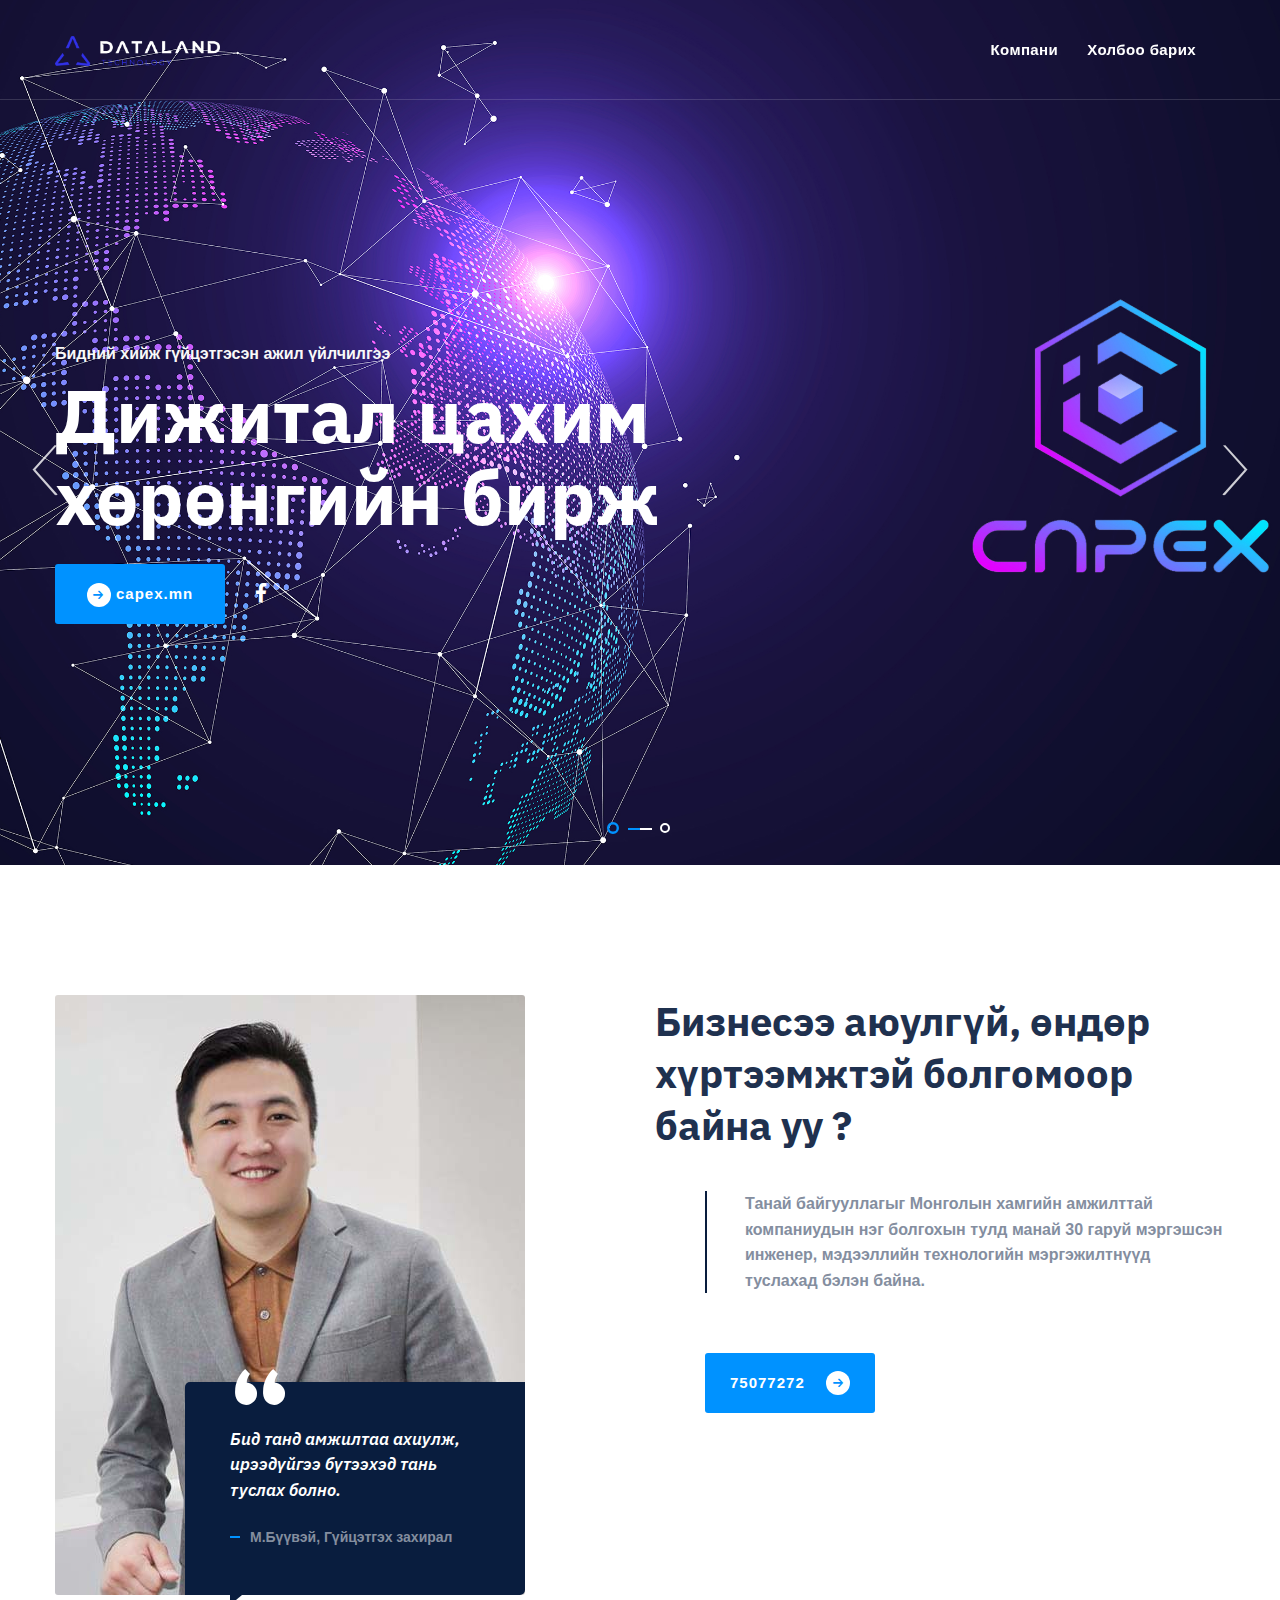
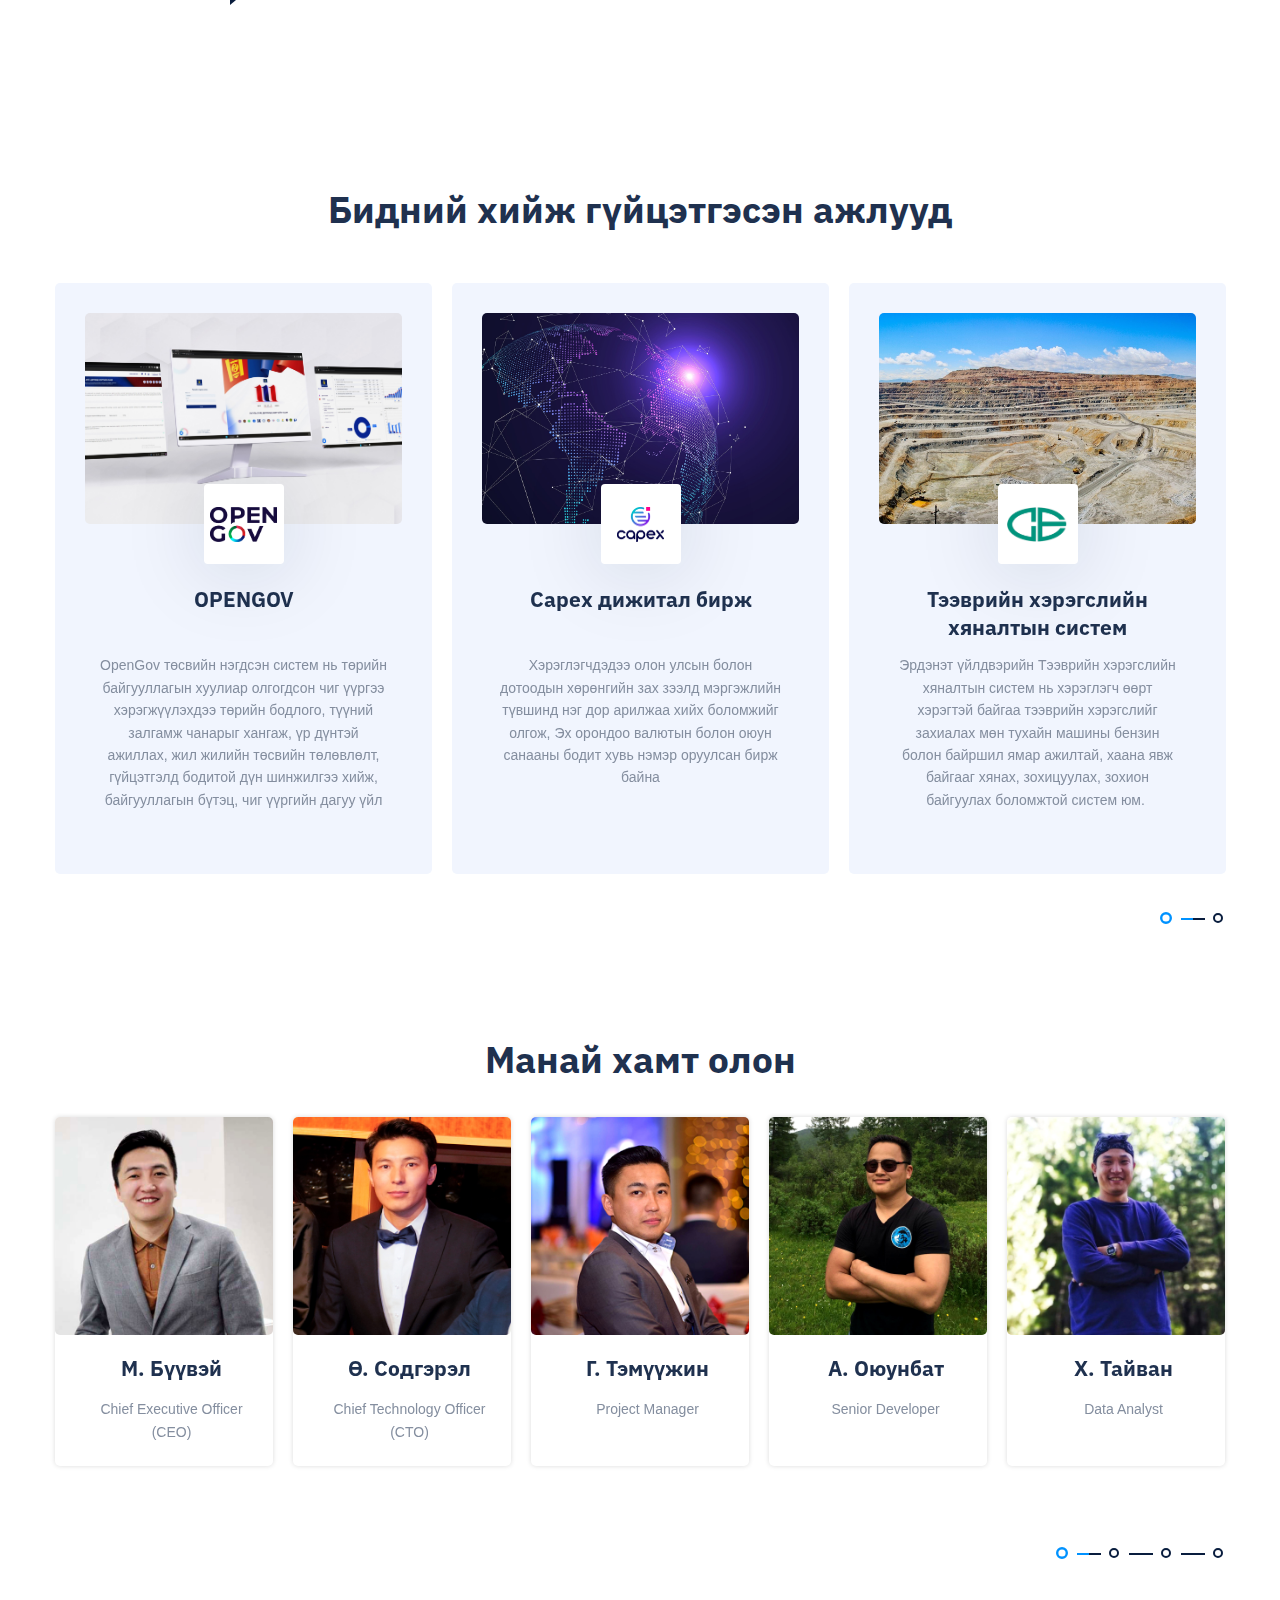
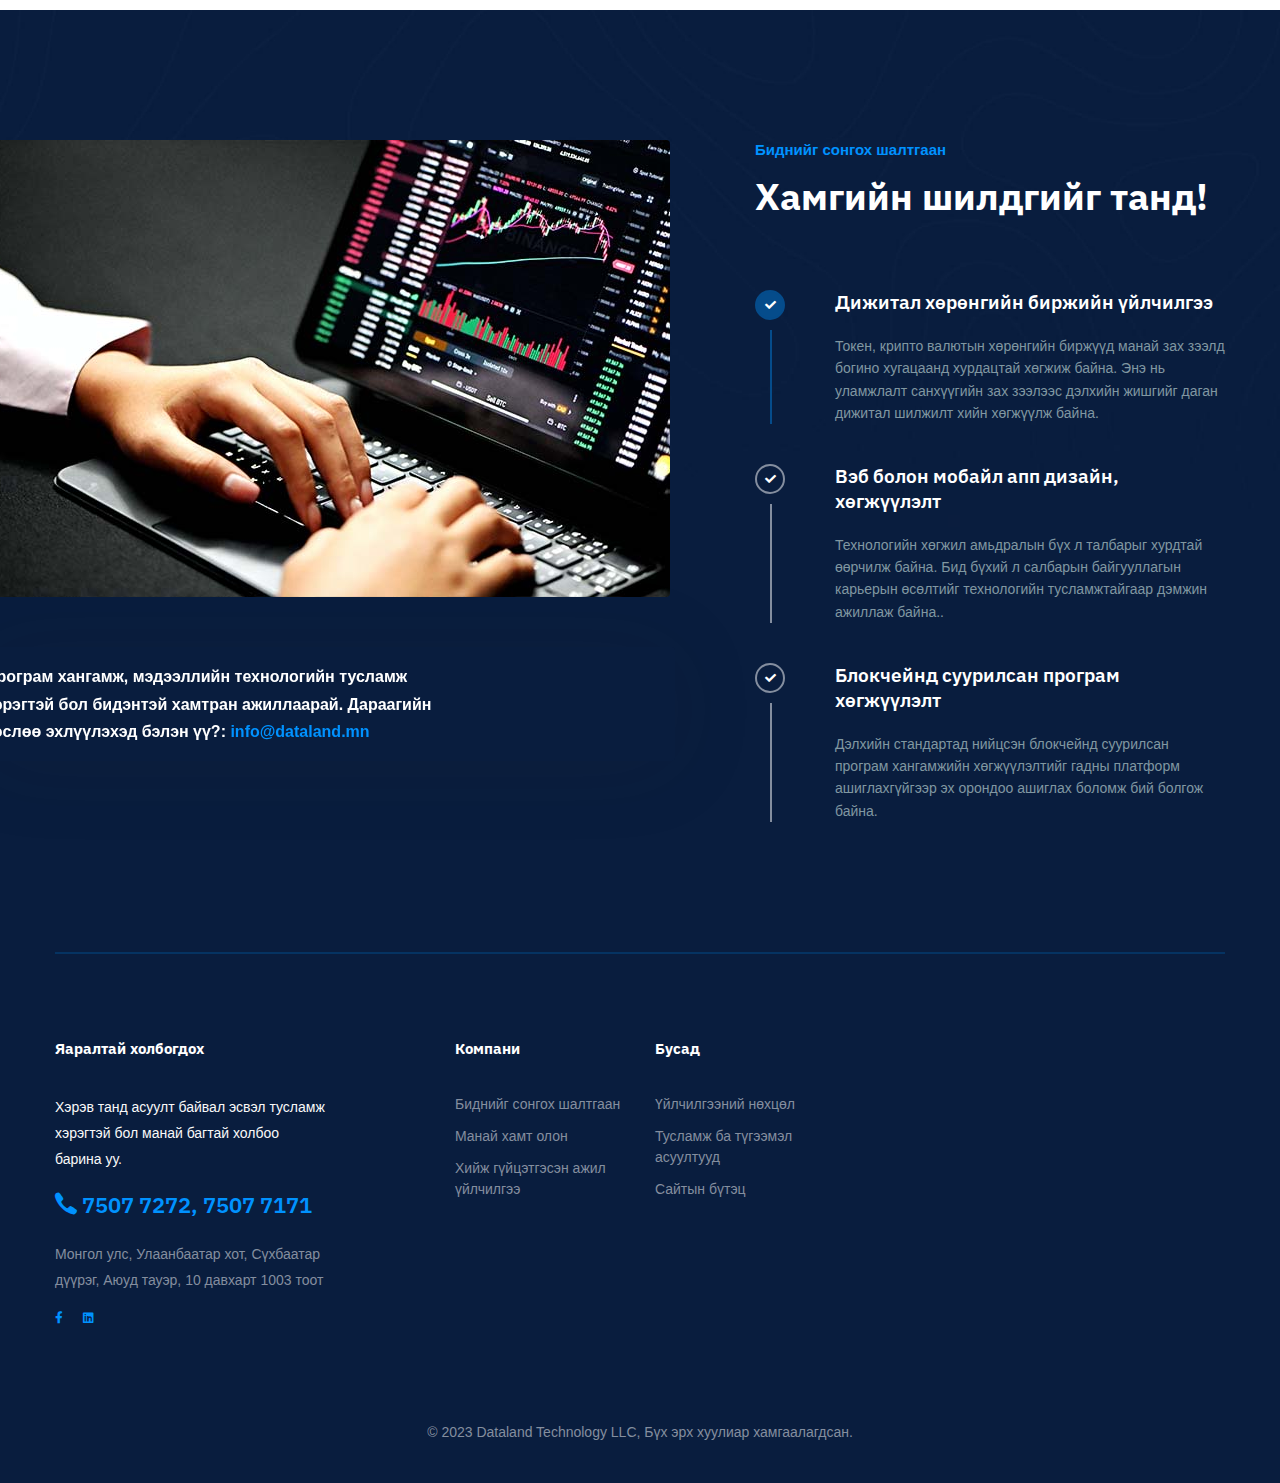
<file: index.html>
<!DOCTYPE html>
<html lang="en">

<head>
  <meta charset="UTF-8" />
  <meta name="viewport" content="width=device-width, initial-scale=1.0" />
  <meta http-equiv="X-UA-Compatible" content="ie=edge" />
  <meta name="description" content="Dataland">
  <link href="assets/images/favicon/icon.png" rel="icon">
  <title>Dataland</title>

  <link rel="stylesheet"
    href="https://fonts.googleapis.com/css2?family=IBM+Plex+Sans:wght@400;500;600;700&family=Roboto:wght@400;700&display=swap">
  <link rel="stylesheet" href="https://use.fontawesome.com/releases/v5.1.1/css/all.css">
  <link rel="stylesheet" href="assets/css/libraries.css">
  <link rel="stylesheet" href="assets/css/style.css">
</head>

<body>
  <div class="wrapper">
    <div class="preloader">
      <div class="loading"><span></span><span></span><span></span><span></span></div>
    </div><!-- /.preloader -->

    <!-- =========================
        Header
    =========================== -->
    <header class="header header-transparent header-full">
      <nav class="navbar navbar-expand-lg sticky-navbar">
        <div class="container">
          <a class="navbar-brand" href="index.html">
            <img src="assets/images/logo/logo-light.png" class="logo-light" alt="logo">
            <img src="assets/images/logo/logo-dark.png" class="logo-dark" alt="logo">
          </a>
          <button class="navbar-toggler" type="button">
            <span class="menu-lines"><span></span></span>
          </button>
          <div class="collapse navbar-collapse" id="mainNavigation">
            <ul class="navbar-nav ml-auto">
              <li class="nav__item has-dropdown">
                <a href="#" data-toggle="dropdown" class="dropdown-toggle nav__item-link">Компани</a>
                <ul class="dropdown-menu">
                  <li class="nav__item">
                    <a href="#works" class="nav__item-link">Хийж гүйцэтгэсэн ажил үйлчилгээ</a>
                  </li><!-- /.nav-item -->
                  <li class="nav__item">
                    <a href="#aboutUs" class="nav__item-link">Манай хамт олон</a>
                  </li><!-- /.nav-item -->
                  <li class="nav__item">
                    <a href="#whychooseus" class="nav__item-link">Биднийг сонгох шалтгаан</a>
                  </li><!-- /.nav-item -->
                
                </ul>
              </li>
              <li class="nav__item has-dropdown">
                <a href="#" data-toggle="dropdown" class="dropdown-toggle nav__item-link">Холбоо барих</a>
                <ul class="dropdown-menu">
                  <li class="nav__item">
                    <a class="nav__item-link" href="mailto::info@dataland.mn">info@dataland.mn</a>
                  </li><!-- /.nav-item -->
                  <li class="nav__item">
                    <p class="nav__item-link">75077272, 75077171</p>
                  </li><!-- /.nav-item -->
                </ul><!-- /.dropdown-menu -->
              </li><!-- /.nav-item -->
              <li class="nav__item has-dropdown">
            </ul><!-- /.navbar-nav -->
            <button class="close-mobile-menu d-block d-lg-none"><i class="fas fa-times"></i></button>
          </div><!-- /.navbar-collapse -->
        </div><!-- /.container -->
      </nav><!-- /.navabr -->
    </header><!-- /.Header -->

    <!-- ============================
        Slider
    ============================== -->
    <section class="slider">
      <div class="slick-carousel carousel-arrows-light carousel-dots-light m-slides-0"
        data-slick='{"slidesToShow": 1, "autoplay": true,
        "autoplaySpeed": 5000, "arrows": true, "dots": true, "speed": 700,"fade": true,"cssEase": "linear"}'>
        <!-- /.slide-item -->
        <div class="slide-item align-v-h bg-overlay">
          <div class="bg-img"><img src="assets/images/sliders/2.jpg" alt="slide img"></div>
          <div class="container">
            <div class="row align-items-center">
              <div class="col-sm-12 col-md-12 col-lg-12 col-xl-7">
                <div class="slide__content">
                  <span class="slide__subtitle">Бидний хийж гүйцэтгэсэн ажил үйлчилгээ </span>
                  <h2 class="slide__title">Дижитал цахим хөрөнгийн бирж </h2>
                  <div class="d-flex flex-wrap align-items-center">
                    <a href="https://capex.mn" target ="_blank" class="btn btn__primary btn__primary-style2 mr-30">
                      <i class="icon-arrow-right"></i>
                      <span>capex.mn</span>
                    </a>
                    <ul class="social-icons list-unstyled mb-0 on-header">
                      <li><a href="https://www.facebook.com/capex.mn "target ="_blank"><i class="fab fa-facebook-f" style="font-size: 1.2rem; color: white;"></i></a></li>
                    </ul><!-- /.social-icons -->
                  </div>
                </div><!-- /.slide-content -->
              </div><!-- /.col-xl-7 -->
            </div><!-- /.row -->
          </div><!-- /.container -->
        </div><!-- /.slide-item -->
        <div class="slide-item align-v-h bg-overlay bg-overlay-gradient">
          <div class="bg-img"><img src="assets/images/sliders/1.png" alt="slide img"></div>
          <div class="container">
            <div class="row align-items-center">
              <div class="col-sm-12 col-md-12 col-lg-12 col-xl-7">
                <div class="slide__content">
                  <span class="slide__subtitle">Бидний хийж гүйцэтгэсэн ажил үйлчилгээ </span>
                  <h2 class="slide__title">Төсвийн нэгдсэн систем </h2>
                  <div class="d-flex flex-wrap align-items-center">
                    <a href="https://opengov.mn" target ="_blank"  class="btn btn__primary btn__primary-style2 mr-30">
                      <i class="icon-arrow-right"></i>
                      <span>opengov.mn</span>
                    </a>
                    <ul class="social-icons list-unstyled mb-0 on-header">
                      <li><a href="https://www.facebook.com/opengovmn" target ="_blank"><i class="fab fa-facebook-f" style="font-size: 1.2rem; color: white;"></i></a></li>
                      <li><a href="https://www.twitter.com/opengovmn" target ="_blank"><i class="fab fa-twitter" style="font-size: 1.2rem; color: white;"></i></a></li>
                    </ul><!-- /.social-icons -->
                  </div>
                </div><!-- /.slide-content -->
              </div><!-- /.col-xl-7 -->
            </div><!-- /.row -->
          </div><!-- /.container -->
        </div>
      </div><!-- /.carousel -->
    </section><!-- /.slider -->

    <!-- ========================
      About Layout 2
    =========================== -->
    <section class="about-layout2 pt-130 pb-40">
      <div class="container">
        <div class="row">
          <div class="col-sm-12 col-md-12 col-lg-12 col-xl-5">
            <div class="about__img mb-40">
              <img src="assets/images/about/1.jpg" alt="about">
              <blockquote class="blockquote mb-0">
                <h4 class="blockquote__title">Бид танд амжилтаа ахиулж, ирээдүйгээ бүтээхэд тань туслах болно.
                </h4>
                <span class="blockquote__author">М.Бүүвэй, Гүйцэтгэх захирал</span>
              </blockquote>
            </div><!-- /.about-img -->
          </div><!-- /.col-xl-5 -->
          <div class="col-sm-12 col-md-12 col-lg-12 col-xl-6 offset-xl-1">
            <div class="heading-layout2 mb-40">
              <h3 class="heading__title">Бизнесээ аюулгүй, өндөр хүртээмжтэй болгомоор байна уу ?</h3>
            </div><!-- /heading -->
            <div class="about-text-wrapper">
              <div class="about__Text">
                <p class="font-weight-bold mb-30">Танай байгууллагыг Монголын хамгийн амжилттай компаниудын нэг 
                  болгохын тулд манай 30 гаруй мэргэшсэн инженер, мэдээллийн технологийн мэргэжилтнүүд туслахад бэлэн байна. </p>
              </div>
              <a href="coming-soon.html" class="btn btn__primary btn__icon mt-30">
                <span>75077272</span><i class="icon-arrow-right"></i>
              </a>
            </div>
          </div><!-- /.col-xl-7 -->
        </div><!-- /.row -->
      </div><!-- /.container -->
    </section><!-- /.About Layout 2 -->


    <!-- ========================= 
      Testimonials layout 1
      =========================  -->

<!-- =========================== 
      portfolio layout 2
    ============================= -->
    
    <section class="portfolio-layout2 portfolio-layout2-carousel pb-20"  id="works">
      <div class="container">
        <div class="row">
          <div class="col-sm-12 col-md-12 col-lg-12 text-center">
            <div class="heading mb-50">
              <h3 class="heading__title">Бидний хийж гүйцэтгэсэн ажлууд</h3>
            </div><!-- /heading -->
          </div><!-- /.col-lg-12 -->
        </div><!-- /.row -->
        <div class="row">
          <div class="col-12">
            <div class="slick-carousel"
              data-slick='{"slidesToShow": 3, "slidesToScroll": 3, "arrows": false, "dots": true, "responsive": [ {"breakpoint": 992, "settings": {"slidesToShow": 2}}, {"breakpoint": 767, "settings": {"slidesToShow": 2}}, {"breakpoint": 480, "settings": {"slidesToShow": 1}}]}'>
              
              
              <!-- portfolio item #1 -->
               <div class="portfolio-item">
                <div class="portfolio__img">
                  <a href="https://opengov.mn/" target ="_blank"><img src="assets/images/portfolio/modern/2.jpg"
                      alt="portfolio img"></a>
                </div><!-- /.portfolio-img -->
                <div class="portfolio__icon">
                  <a href="https://opengov.mn/" target ="_blank"><img src="assets/images/icons/opengov-logo.png" alt="icon"></a>
                </div><!-- /.portfolio__icon -->
                <div class="portfolio__content">
                  <h4 class="portfolio__title"><a href="#">OPENGOV</a></h4>
                  <p class="portfolio__desc">OpenGov төсвийн нэгдсэн систем нь төрийн байгууллагын хуулиар олгогдсон чиг үүргээ хэрэгжүүлэхдээ төрийн бодлого, түүний залгамж чанарыг хангаж, үр дүнтэй ажиллах, жил жилийн төсвийн төлөвлөлт, гүйцэтгэлд бодитой дүн шинжилгээ хийж, байгууллагын бүтэц, чиг үүргийн дагуу үйл ажиллагааг нарийвчлан төлөвлөх, хэрэгжүүлэх зорилгоор хуулиар олгогдсон чиг үүргийг төсвийн төлөвлөлттэй уялдуулан нэгтгэн боловсруулах, төсвийн төлөвлөлт, хуваарь, гүйцэтгэл болон төсвийн ил тод байдлыг хангах боломж бүхий систем юм.</p>
                </div><!-- /.portfolio-content -->
              </div><!-- /.portfolio-item -->


                <!-- portfolio item #2 -->
                <div class="portfolio-item">
                  <div class="portfolio__img">
                    <a href="https://capex.mn/" target ="_blank"><img src="assets/images/portfolio/modern/3.jpg"
                        alt="portfolio img"></a>
                  </div><!-- /.portfolio-img -->
                  <div class="portfolio__icon">
                    <a href="https://capex.mn/" target ="_blank"><img src="assets/images/icons/capex-icon.png" alt="icon" ></a>
                  </div><!-- /.portfolio__icon -->
                  <div class="portfolio__content">
                    <h4 class="portfolio__title"><a href="#">Capex дижитал бирж</a></h4>
                    <p class="portfolio__desc overflow-auto" >Хэрэглэгчдэдээ олон улсын болон дотоодын хөрөнгийн зах зээлд мэргэжлийн түвшинд нэг 
                      дор арилжаа хийх боломжийг олгож, Эх орондоо валютын болон оюун санааны бодит хувь нэмэр оруулсан бирж байна</p>
                  </div><!-- /.portfolio-content -->
                </div><!-- /.portfolio-item -->


                            <!-- portfolio item #1 -->
                            <div class="portfolio-item">
                              <div class="portfolio__img">
                                <a href="https://vcs.erdenetmc.mn/" target ="_blank"><img src="assets/images/portfolio/modern/4.jpg"
                                    alt="portfolio img"></a>
                              </div><!-- /.portfolio-img -->
                              <div class="portfolio__icon">
                                <a href="https://vcs.erdenetmc.mn/" target ="_blank"><img src="assets/images/icons/vcs-logo.png" alt="icon"></a>
                              </div><!-- /.portfolio__icon -->
                              <div class="portfolio__content">
                                <h4 class="portfolio__title"><a href="https://vcs.erdenetmc.mn/">Тээврийн хэрэгслийн хяналтын систем </a></h4>
                                <p class="portfolio__desc">Эрдэнэт үйлдвэрийн Тээврийн хэрэгслийн хяналтын систем нь хэрэглэгч өөрт хэрэгтэй байгаа тээврийн хэрэгслийг захиалах мөн тухайн машины бензин болон байршил ямар ажилтай, хаана явж байгааг хянах, зохицуулах, зохион байгуулах боломжтой систем юм. </p>
                              </div><!-- /.portfolio-content -->
              
                            </div><!-- /.portfolio-item -->
                            <!-- portfolio item #1 -->
                            <div class="portfolio-item">
                              <div class="portfolio__img">
                                <a href="https://vcs.erdenetmc.mn/" target ="_blank"><img src="assets/images/portfolio/modern/5.jpg"
                                    alt="portfolio img"></a>
                              </div><!-- /.portfolio-img -->
                              <div class="portfolio__icon">
                                <a href="https://zes-erdene.mn/" target ="_blank"><img src="assets/images/icons/zes-logo.png" alt="icon"></a>
                              </div><!-- /.portfolio__icon -->
                              <div class="portfolio__content">
                                <h4 class="portfolio__title"><a href="https://zes-erdene.mn/">ЗЭС ЭРДЭНИЙН ХУВЬ  </a></h4>
                                <p class="portfolio__desc">Зэс Эрдэнийн хувь ХХК нь гадаад худалдаа, гидрометаллургийн аргаар катодын зэс гарган авах үйл ажиллагаа эрхлэхээр 2010 оны 6-р сарын 21-ний өдөр үүсгэн байгуулагдсан бөгөөд Орхон аймгийн Иргэдийн төлөөлөгчдийн хурал, Эрдэнэт Үйлдвэр ХХК-тэй 2013 оны 5-р сарын 02-ны өдөр 3 талт хамтран ажиллах гэрээ байгуулж, Уулын баяжуулах Эрдэнэт үйлдвэр ТӨҮГ-ын 8а болон 12-р овоолгыг ашиглан гидрометаллургийн аргаар катодын цэвэр зэс боловсруулах үйлдвэрийн төсөл хэрэгжүүлэх нөхцөл бүрдсэн. </p>
                              </div><!-- /.portfolio-content -->
              
                            </div><!-- /.portfolio-item -->
              <!-- portfolio item #3 -->
              
              <div class="portfolio-item">
                <div class="portfolio__img">
                  <a href="https://ilaw.mn/" target ="_blank"><img src="assets/images/portfolio/modern/1.jpg"
                      alt="portfolio img"></a>
                </div><!-- /.portfolio-img -->
                <div class="portfolio__icon">
                  <a href="https://ilaw.mn/" target ="_blank"><img src="assets/images/icons/1.png" alt="icon"></a>
                </div><!-- /.portfolio__icon -->
                <div class="portfolio__content">
                  <h4 class="portfolio__title"><a href="#">iLaw цахим хуульч </a></h4>
                  <p class="portfolio__desc">iLaw нь хуулийн технологи (LegalTech)-д сууриалсан монголын анхны хууль зүйн цогц үйлчилгээ үзүүлэх ухаалаг платформ юм.</p>
                </div><!-- /.portfolio-content -->
              </div><!-- /.portfolio-item -->
              </div><!-- /.portfolio-item -->
            </div><!-- /.carousel -->
          </div><!-- /.col-lg-12 -->
        </div><!-- /.row -->
      </div><!-- /.container -->
    </section><!-- /.portfolio layout 2 -->



    <section class="portfolio-layout-about portfolio-layout2-carousel pb-70"  id="aboutUs">
      <div class="container">
        <div class="row">
          <div class="col-sm-12 col-md-12 col-lg-12 text-center">
            <div class="heading mb-30">
              <h3 class="heading__title">Манай хамт олон</h3>
            </div><!-- /heading -->
          </div><!-- /.col-lg-12 -->
        </div><!-- /.row -->
        <div class="row">
          <div class="col-12">
            <div class="slick-carousel"
              data-slick='{"slidesToShow": 5, "slidesToScroll": 5, "arrows": false, "dots": true, "responsive": [ {"breakpoint": 992, "settings": {"slidesToShow": 3}}, {"breakpoint": 767, "settings": {"slidesToShow": 2}}, {"breakpoint": 480, "settings": {"slidesToShow": 1}}]}'>
                 

             <!-- portfolio item #1 -->
             <div class="portfolio-item">
              <div class="portfolio__img">
                <img src="assets/images/workers/4.jpg"
                    alt="portfolio img">
              </div><!-- /.portfolio-img -->
              <div class="portfolio__content">
                <h4 class="portfolio__title mt-20"><a href="#">М. Бүүвэй</a></h4>
                <p class="portfolio__desc">Chief Executive Officer (CEO)</p>
              </div><!-- /.portfolio-content -->
            </div><!-- /.portfolio-item -->

   <!-- portfolio item #1 -->
              <div class="portfolio-item">
                <div class="portfolio__img">
                  <img src="assets/images/workers/6.jpg"
                      alt="portfolio img">
                </div><!-- /.portfolio-img -->
                <div class="portfolio__content">
                  <h4 class="portfolio__title mt-20"><a href="#">Ө. Содгэрэл</a></h4>
                  <p class="portfolio__desc">Chief Technology Officer (CTO)</p>
                </div><!-- /.portfolio-content -->
              </div><!-- /.portfolio-item -->

                 <!-- portfolio item #1 -->
              <div class="portfolio-item">
                <div class="portfolio__img">
                  <img src="assets/images/workers/3.jpg"
                      alt="portfolio img">
                </div><!-- /.portfolio-img -->
                <div class="portfolio__content">
                  <h4 class="portfolio__title mt-20"><a href="#">Г. Тэмүүжин</a></h4>
                  <p class="portfolio__desc">Project Manager</p>
                </div><!-- /.portfolio-content -->
              </div><!-- /.portfolio-item -->

                 <!-- portfolio item #1 -->
                 <div class="portfolio-item">
                  <div class="portfolio__img">
                    <img src="assets/images/workers/10.jpg"
                        alt="portfolio img">
                  </div><!-- /.portfolio-img -->
                  <div class="portfolio__content">
                    <h4 class="portfolio__title mt-20"><a href="#">А. Оюунбат</a></h4>
                    <p class="portfolio__desc">Senior Developer</p>
                  </div><!-- /.portfolio-content -->
                </div><!-- /.portfolio-item -->
           
                <!-- portfolio item #1 -->
                <div class="portfolio-item">
                  <div class="portfolio__img">
                  <img src="assets/images/workers/1.jpg"
                        alt="portfolio img">
                  </div><!-- /.portfolio-img -->
                  <div class="portfolio__content">
                    <h4 class="portfolio__title mt-20"><a href="#">Х. Тайван</a></h4>
                    <p class="portfolio__desc">Data Analyst</p>
                  </div><!-- /.portfolio-content -->
                </div><!-- /.portfolio-item -->

                <!-- portfolio item #1 -->
                 <div class="portfolio-item">
                  <div class="portfolio__img">
                   <img src="assets/images/workers/8.jpg"
                        alt="portfolio img">
                  </div><!-- /.portfolio-img -->
                  <div class="portfolio__content">
                    <h4 class="portfolio__title mt-20"><a href="#">Ш. Мягмарнаран</a></h4>
                    <p class="portfolio__desc">System Analyst</p>
                  </div><!-- /.portfolio-content -->
                </div><!-- /.portfolio-item -->
              

                 <!-- portfolio item #1 -->
                 <div class="portfolio-item">
                  <div class="portfolio__img">
                    <img src="assets/images/workers/7.jpg"
                        alt="portfolio img">
                  </div><!-- /.portfolio-img -->
                  <div class="portfolio__content">
                    <h4 class="portfolio__title mt-20"><a href="#">Н. Жавхлан</a></h4>
                    <p class="portfolio__desc">Data Analyst</p>
                  </div><!-- /.portfolio-content -->
                </div><!-- /.portfolio-item -->
              
                      
                <!-- portfolio item #1 -->
                <div class="portfolio-item">
                  <div class="portfolio__img">
                    <img src="assets/images/workers/25.png"
                        alt="portfolio img">
                  </div><!-- /.portfolio-img -->
                  <div class="portfolio__content">
                    <h4 class="portfolio__title mt-20"><a href="#">Г. Ган-Оргил</a></h4>
                    <p class="portfolio__desc">Senior Developer</p>
                  </div><!-- /.portfolio-content -->
                </div><!-- /.portfolio-item -->
<!-- portfolio item #1 -->
              <div class="portfolio-item">
                <div class="portfolio__img">
                 <img src="assets/images/workers/5.jpg"
                      alt="portfolio img">
                </div><!-- /.portfolio-img -->
                <div class="portfolio__content">
                  <h4 class="portfolio__title mt-20"><a href="#">Г. Тэмүүлэн</a></h4>
                  <p class="portfolio__desc">Senior Developer</p>
                </div><!-- /.portfolio-content -->
              </div><!-- /.portfolio-item -->

              <!-- portfolio item #1 -->
              <div class="portfolio-item">
                <div class="portfolio__img">
                 <img src="assets/images/workers/9.jpg"
                      alt="portfolio img">
                </div><!-- /.portfolio-img -->
                <div class="portfolio__content">
                  <h4 class="portfolio__title mt-20"><a href="#">З. Зүмбэрэл</a></h4>
                  <p class="portfolio__desc">Senior Developer</p>
                </div><!-- /.portfolio-content -->
              </div><!-- /.portfolio-item -->


                  <!-- portfolio item #1 -->
                  <div class="portfolio-item">
                    <div class="portfolio__img">
                    <img src="assets/images/workers/24.png"
                          alt="portfolio img">
                    </div><!-- /.portfolio-img -->
                    <div class="portfolio__content">
                      <h4 class="portfolio__title mt-20"><a href="#">Э. Батбилэг</a></h4>
                      <p class="portfolio__desc">Developer</p>
                    </div><!-- /.portfolio-content -->
                  </div><!-- /.portfolio-item -->
              <!-- portfolio item #1 -->
              <div class="portfolio-item">
                <div class="portfolio__img">
                <img src="assets/images/workers/20.jpg"
                      alt="portfolio img">
                </div><!-- /.portfolio-img -->
                <div class="portfolio__content">
                  <h4 class="portfolio__title mt-20"><a href="#">Г. Ариунбилэг</a></h4>
                  <p class="portfolio__desc">Developer</p>
                </div><!-- /.portfolio-content -->
              </div><!-- /.portfolio-item -->
                <!-- portfolio item #1 -->
                <div class="portfolio-item">
                  <div class="portfolio__img">
                  <img src="assets/images/workers/21.jpg"
                        alt="portfolio img">
                  </div><!-- /.portfolio-img -->
                  <div class="portfolio__content">
                    <h4 class="portfolio__title mt-20"><a href="#">Б. Хонгор</a></h4>
                    <p class="portfolio__desc">Developer</p>
                  </div><!-- /.portfolio-content -->
                </div><!-- /.portfolio-item -->
              

              <!-- portfolio item #1 -->
              <div class="portfolio-item">
                <div class="portfolio__img">
                 <img src="assets/images/workers/13.jpg"
                      alt="portfolio img">
                </div><!-- /.portfolio-img -->
                <div class="portfolio__content">
                  <h4 class="portfolio__title mt-20"><a href="#">Ц. Номиндарь</a></h4>
                  <p class="portfolio__desc">Designer</p>
                </div><!-- /.portfolio-content -->
              </div><!-- /.portfolio-item -->

                 <!-- portfolio item #1 -->
                 <div class="portfolio-item">
                  <div class="portfolio__img">
                   <img src="assets/images/workers/11.jpg"
                        alt="portfolio img">
                  </div><!-- /.portfolio-img -->
                  <div class="portfolio__content">
                    <h4 class="portfolio__title mt-20"><a href="#">Б. Булгантамир</a></h4>
                    <p class="portfolio__desc">Designer</p>
                  </div><!-- /.portfolio-content -->
                </div><!-- /.portfolio-item -->


              

              <!-- portfolio item #1 -->
              <div class="portfolio-item">
                <div class="portfolio__img">
                 <img src="assets/images/workers/19.jpg"
                      alt="portfolio img">
                </div><!-- /.portfolio-img -->
                <div class="portfolio__content">
                  <h4 class="portfolio__title mt-20"><a href="#">А. Долгорсүрэн</a></h4>
                  <p class="portfolio__desc">Research Worker</p>
                </div><!-- /.portfolio-content -->
              </div><!-- /.portfolio-item -->

                <!-- portfolio item #1 -->
                <div class="portfolio-item">
                  <div class="portfolio__img">
                   <img src="assets/images/workers/22.jpg"
                        alt="portfolio img">
                  </div><!-- /.portfolio-img -->
                  <div class="portfolio__content">
                    <h4 class="portfolio__title mt-20"><a href="#">Ч. Баасанжаргал</a></h4>
                    <p class="portfolio__desc">Research Worker</p>
                  </div><!-- /.portfolio-content -->
                </div><!-- /.portfolio-item -->
            
              </div>

            </div><!-- /.carousel -->
          </div><!-- /.col-lg-12 -->
        </div><!-- /.row -->
      </div><!-- /.container -->
    </section><!-- /.portfolio layout 2 -->
    <!-- =========================== 
     Work Process 
    ========================= -->
    <section class="work-process pt-130 pb-130" id="whychooseus">
      <div class="bg-img"><img src="assets/images/backgrounds/2.jpg" alt="background"></div>
      <div class="container">
        <div class="row">
          <div class="col-sm-12 col-md-12 col-lg-6 col-xl-7">
            <div class="banners-wrapper sticky-top">
              <div class="tab-content mb-50">
                <div class="tab-pane fade show active" id="tab1">
                  <div class="video__banner">
                    <img src="assets/images/work-process/1.jpg" class="rounded" alt="banner">
                  </div><!-- /.video__banner -->
                </div>
                <div class="tab-pane fade" id="tab2">
                  <div class="video__banner">
                    <img src="assets/images/work-process/2.jpg" class="rounded" alt="banner">
                  </div><!-- /.video__banner -->
                </div>
                <div class="tab-pane fade" id="tab3">
                  <div class="video__banner">
                    <img src="assets/images/work-process/3.jpg" class="rounded" alt="banner">
                  </div><!-- /.video__banner -->
                </div>
                <div class="tab-pane fade" id="tab4">
                  <div class="video__banner">
                    <img src="assets/images/work-process/4.jpg" class="rounded" alt="banner">
                  </div><!-- /.video__banner -->
                </div>
              </div><!-- /.tab-content -->
              <div class="cta-banner mt-30 mb-30 d-flex flex-wrap align-items-center">
                <h4 class="cta__title my-3 pr-30">
                  Програм хангамж, мэдээллийн технологийн тусламж хэрэгтэй бол бидэнтэй хамтран ажиллаарай. Дараагийн төслөө эхлүүлэхэд бэлэн үү?: <a href="mailto:info@dataland.mn">info@dataland.mn</a>
                </h4>
              </div> <!-- /.cta-banner -->
            </div>
          </div><!-- /.col-lg-7 -->
          <div class="col-sm-12 col-md-12 col-lg-6 col-xl-5">
            <div class="heading mb-70">
              <h2 class="heading__subtitle color-primary">Биднийг сонгох шалтгаан</h2>
              <h3 class="heading__title color-white">Хамгийн шилдгийг танд! </h3>
            </div>
            <nav class="nav nav-tabs">
              <!-- process Item #1 -->
              <a class="process-item active" data-toggle="tab" href="#tab1">
                <div class="process-item__content">
                  <h4 class="process-item__title">Дижитал хөрөнгийн биржийн үйлчилгээ</h4>
                  <p class="process-item__desc">Токен, крипто валютын хөрөнгийн биржүүд манай зах зээлд богино хугацаанд хурдацтай хөгжиж байна.
                    Энэ нь уламжлалт санхүүгийн зах зээлээс дэлхийн жишгийг даган дижитал шилжилт хийн хөгжүүлж байна.</p>
                </div>
              </a><!-- /.process-item -->
              <!-- process Item #2 -->
              <a class="process-item" data-toggle="tab" href="#tab2">
                <div class="process-item__content">
                  <h4 class="process-item__title">Вэб болон мобайл апп дизайн, хөгжүүлэлт</h4>
                  <p class="process-item__desc">Технологийн хөгжил амьдралын бүх л талбарыг хурдтай өөрчилж байна. 
                    Бид бүхий л салбарын байгууллагын карьерын өсөлтийг технологийн тусламжтайгаар дэмжин ажиллаж байна..
                  </p>
                </div>
              </a><!-- /.process-item -->
              <!-- process Item #3 -->
              <!-- process Item #4 -->
              <a class="process-item" data-toggle="tab" href="#tab4">
                <div class="process-item__content">
                  <h4 class="process-item__title">Блокчейнд суурилсан програм хөгжүүлэлт</h4>
                  <p class="process-item__desc">Дэлхийн стандартад нийцсэн блокчейнд суурилсан програм хангамжийн хөгжүүлэлтийг гадны платформ 
                    ашиглахгүйгээр эх орондоо ашиглах боломж бий болгож байна. </p>
                </div>
              </a><!-- /.process-item -->
            </nav>
          </div><!-- /.col-lg-5 -->
        </div><!-- /.row -->
      </div><!-- /.container -->
    </section><!-- /.Work Process -->

    <!-- ========================
        Footer
      ========================== -->
    <footer class="footer bg-secondary">
      <div class="container">
        <div class="footer-primary">
          <div class="row">
            <div class="col-sm-12 col-md-12 col-lg-3 footer-widget footer-widget-about">
              <div class="footer-widget__content">
                <div class="contact-info">
                  <h6 class="footer-widget__title">Яаралтай холбогдох</h6>
                  <ul class="contact-list list-unstyled">
                    <li class="color-gray">Хэрэв танд асуулт байвал эсвэл тусламж хэрэгтэй бол манай багтай холбоо барина уу.
                    </li>
                    <li class="mt-20 mb-20">
                      <a href="tel:01061245741" class="phone-number">
                        <i class="icon-phone"></i> <span>7507 7272, 7507 7171</span>
                      </a>
                    </li>
                    <li class="color-body">Монгол улс, Улаанбаатар хот, Сүхбаатар дүүрэг, Аюуд тауэр, 10 давхарт 1003 тоот</li>
                  </ul>
                </div><!-- /.contact-info -->
                <ul class="social-icons list-unstyled mb-0">
                  <li><a href="https://www.facebook.com/DatalandTechnologyLLC" target ="_blank"><i class="fab fa-facebook-f"></i></a></li>
                  <li><a href="https://www.linkedin.com/company/dataland-technology-llc/about/" target ="_blank"><i class="fab fa-linkedin"></i></a></li>
                </ul><!-- /.social-icons -->
              </div><!-- /.footer-widget__content -->
            </div><!-- /.col-xl-2 -->
            <div class="col-sm-6 col-md-6 col-lg-2 offset-lg-1 footer-widget footer-widget-nav">
              <h6 class="footer-widget__title">Компани</h6>
              <div class="footer-widget__content">
                <nav>
                  <ul class="list-unstyled">
                    <li><a href="#whychooseus">Биднийг сонгох шалтгаан</a></li>
                    <li><a href="#aboutUs">Манай хамт олон</a></li>
                    <li><a href="#works">Хийж гүйцэтгэсэн ажил үйлчилгээ</a></li>
                  </ul>
                </nav>
              </div><!-- /.footer-widget__content -->
            </div><!-- /.col-lg-2 -->
            <div class="col-sm-6 col-md-6 col-lg-2 footer-widget footer-widget-nav">
              <h6 class="footer-widget__title">Бусад</h6>
              <div class="footer-widget__content">
                <nav>
                  <ul class="list-unstyled">
                    <li><a href="coming-soon.html">Үйлчилгээний нөхцөл</a></li>
                    <li><a href="coming-soon.html">Тусламж ба түгээмэл асуултууд</a></li>
                    <li><a href="coming-soon.html">Сайтын бүтэц</a></li>
                  </ul>
                </nav>
              </div><!-- /.footer-widget__content -->
            </div><!-- /.col-lg-2 -->
          </div><!-- /.row -->
        </div><!-- /.footer-primary -->
        <div class="row">
          <div class="col-sm-12 col-md-12 col-lg-12 text-center pb-40">
            <span class="fz-14">&copy; 2023 Dataland Technology LLC, Бүх эрх хуулиар хамгаалагдсан.</span>
          </div><!-- /.col-lg-12 -->
        </div><!-- /.row -->
      </div><!-- /.container -->
    </footer><!-- /.Footer -->
    <button id="scrollTopBtn"><i class="fas fa-long-arrow-alt-up"></i></button>

    <div class="search-popup">
      <button type="button" class="search-popup__close"><i class="fas fa-times"></i></button>
      <form class="search-popup__form">
        <input type="text" class="search-popup__form__input" placeholder="Type Words Then Enter">
        <button class="search-popup__btn"><i class="icon-search"></i></button>
      </form>
    </div><!-- /. search-popup -->
  </div><!-- /.wrapper -->

  <script src="assets/js/jquery-3.5.1.min.js"></script>
  <script src="assets/js/plugins.js"></script>
  <script src="assets/js/main.js"></script>
</body>

</html>
</file>
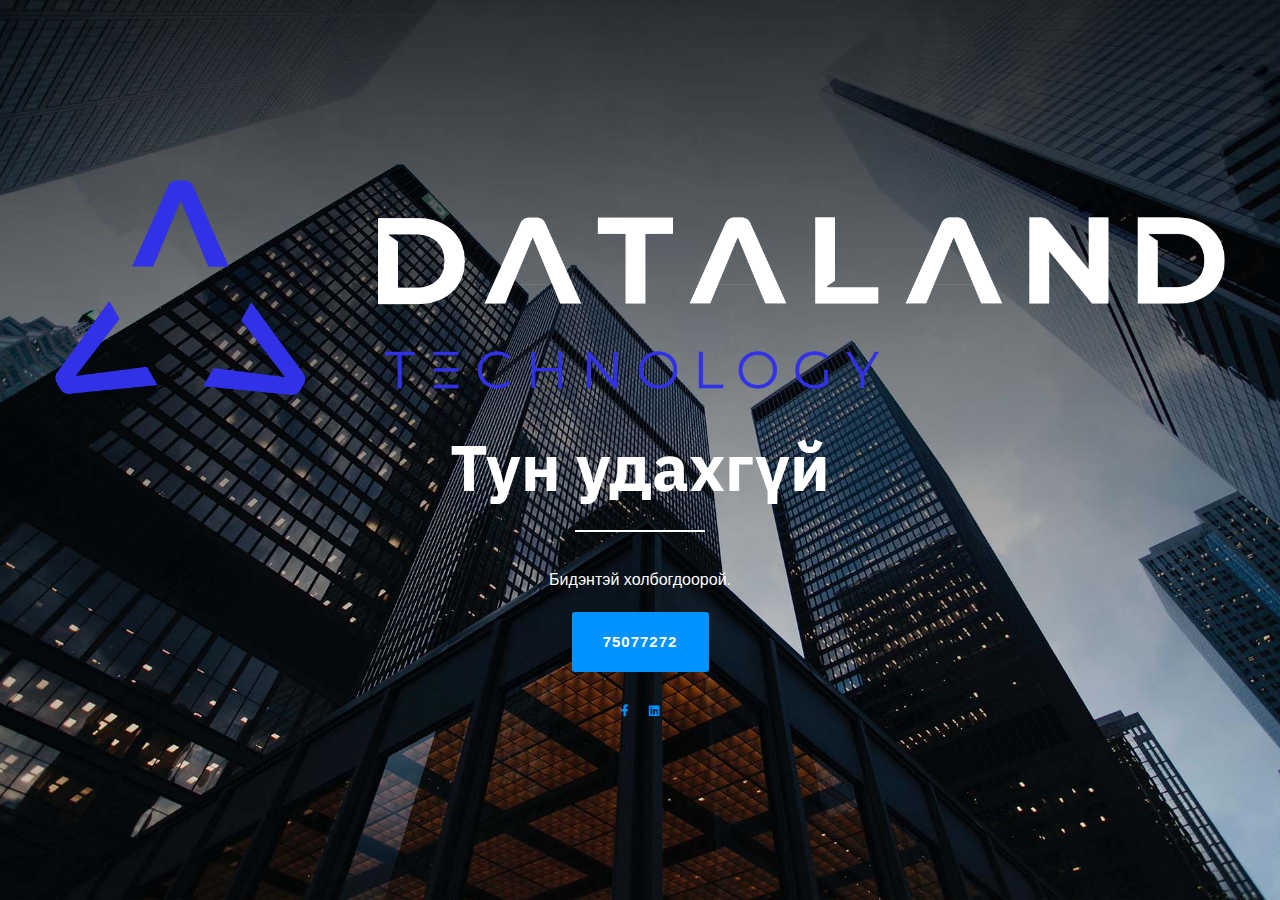
<file: coming-soon.html>
<!DOCTYPE html>
<html lang="en">

<head>
  <meta charset="UTF-8" />
  <meta name="viewport" content="width=device-width, initial-scale=1.0" />
  <meta http-equiv="X-UA-Compatible" content="ie=edge" />
  <meta name="description" content="Dataland">
  <link href="assets/images/favicon/favicon.png" rel="icon">
  <title>Dataland</title>

  <link rel="stylesheet"
    href="https://fonts.googleapis.com/css2?family=IBM+Plex+Sans:wght@400;500;600;700&family=Roboto:wght@400;700&display=swap">
  <link rel="stylesheet" href="https://use.fontawesome.com/releases/v5.1.1/css/all.css">
  <link rel="stylesheet" href="assets/css/libraries.css">
  <link rel="stylesheet" href="assets/css/style.css">
</head>

<body>
  <div class="wrapper">

    <!-- ==========================
        coming soon
    =========================== -->
    <section class="coming-soon bg-overlay bg-overlay-gradient py-0">
      <div class="bg-img"><img src="assets/images/banners/2.jpg" alt="background"></div>
      <div class="container">
        <div class="row">
          <div class="col-12 d-flex align-items-center justify-content-center vh-100">
            <div class="text-center">
              <img src="assets/images/logo/logo-light.png" alt="logo" class="mb-30">
              <h2 class="error-title">Тун удахгүй</h2>
              <div class="divider divider-white divider-xl mb-30"></div>
              <p class="error-desc fz-16 mb-20">Бидэнтэй холбогдоорой.</p>
              <form class="subscribe-form d-flex" id="contactForm" method="post" action="assets/php/contact.php">
                <button type="#" class="btn btn__primary btn__primary-style2">
                  <span>75077272</span> <i class="icon-arrow-center"></i>
                </button>
              </form>
              <div class="contact-result"></div>
              <ul class="list-unstyled social-icons social-icons-primary d-flex justify-content-center mb-0 mt-30">
                <li><a href="https://www.facebook.com/DatalandTechnologyLLC"><i class="fab fa-facebook-f"></i></a></li>
                <li><a href="https://www.linkedin.com/company/dataland-technology-llc/about/"><i class="fab fa-linkedin"></i></a></li>
              </ul>
            </div>
          </div><!-- /.col-lg-7 -->
        </div><!-- /.row -->
      </div><!-- /.container -->
    </section><!-- /.coming-soon -->


  </div><!-- /.wrapper -->

  <script src="assets/js/jquery-3.5.1.min.js"></script>
  <script src="assets/js/plugins.js"></script>
  <script src="assets/js/main.js"></script>
</body>

</html>
</file>
<file: assets/css/style.css>
/*--------------------------
    Project Name: DataSoft
    Version: 1.0
    Author: 7oorof
    Relase Date: February 2021
---------------------------*/
/*---------------------------
      Table of Contents
    -------------------------
    
    01- Global Styles
    02- Helper Classes
    03- Background & Colors
    04- Typography
    05- page title 
    06- Buttons
    07- Forms
    08- Tabs
    09- Icons
    10- Breadcrumb
    11- Pagination
    12- Lists
    13- Animations
    14- Header & Navbar 
    15- Accordions
    16- Banners
    17- Footer
    18- Call to Action
    19- Carousel
    20- Slider
    21- Video
    22- Features
    23- Fancybox
    24- portfolio
    25- Team
    26- Testimonials
    27- Clients
    28- Blog
    29- Contact
    30- Pricing
    31- Counters
    32- Sidebar
    33- About
    34- Banners
    35- Careers
    36- Services
    37- Work Process
    
----------------------------*/
/*-------------------------- 
      Global Styles
---------------------------*/
body {
  -webkit-font-smoothing: antialiased;
  -moz-osx-font-smoothing: grayscale;
  background-color: #ffffff;
  font-family: "Montserrat", sans-serif;
  font-size: 12px;
  color: #848e9f;
  overflow-x: hidden;
}
html {
  scroll-behavior: smooth;
}
::-moz-selection {
  background-color: #0092ff;
  color: #ffffff;
}

::selection {
  background-color: #0092ff;
  color: #ffffff;
}

a {
  color: #0092ff;
  -webkit-transition: color 0.3s ease;
  transition: color 0.3s ease;
}

a:hover {
  color: #091d3e;
  text-decoration: none;
}

section {
  position: relative;
  padding-top: 110px;
  padding-bottom: 110px;
}

img {
  max-width: 100%;
}

/*-------------------------
     RESET Default Styles
 --------------------------*/
* {
  outline: none;
}

button {
  border: none;
  padding: 0;
}

button,
button:focus,
.form-control,
.form-control:focus {
  outline: none;
  background-color: transparent;
  -webkit-box-shadow: none;
  -ms-box-shadow: none;
  -o-box-shadow: none;
  box-shadow: none;
}

textarea {
  resize: none;
}

select {
  background-color: transparent;
}

@media (min-width: 1200px) {
  .container {
    max-width: 1200px;
  }
}

@media (min-width: 768px) and (max-width: 1200px) {
  .container {
    max-width: 100%;
  }
}

@media (min-width: 320px) and (max-width: 767px) {
  html,
  body {
    overflow-x: hidden;
  }
}

/*----------------------------
      Helper Classes
----------------------------*/
.sticky-top {
  z-index: 500;
}

.row-no-gutter {
  margin-left: 0;
  margin-right: 0;
}

.row-no-gutter > [class*="col"] {
  padding-right: 0;
  padding-left: 0;
}

.inner-padding {
  padding: 65px;
}

.box-shadow-none {
  -webkit-box-shadow: none !important;
          box-shadow: none !important;
}

.background-banner {
  min-height: 500px;
}

.bg-size-auto {
  background-size: auto !important;
}

.bg-top-right {
  background-position: top right !important;
}

.bg-no-repeat {
  background-repeat: no-repeat !important;
}

.bg-bottom-center {
  background-position: bottom center !important;
}

.width-auto {
  width: auto !important;
}

.fz-13 {
  font-size: 13px !important;
}

.fz-14 {
  font-size: 14px !important;
}

.fz-16 {
  font-size: 16px !important;
}

.fz-25 {
  font-size: 25px !important;
}

.font-secondary {
  font-family: "Montserrat", sans-serif;
}

.lh-1 {
  line-height: 1 !important;
}

.list-inline > li {
  display: inline-block;
}

.align-v {
  display: -webkit-box !important;
  display: -ms-flexbox !important;
  display: flex !important;
  -webkit-box-align: center !important;
      -ms-flex-align: center !important;
          align-items: center !important;
}

.align-v-h {
  display: -webkit-box !important;
  display: -ms-flexbox !important;
  display: flex !important;
  -webkit-box-pack: center !important;
      -ms-flex-pack: center !important;
          justify-content: center !important;
  -webkit-box-align: center !important;
      -ms-flex-align: center !important;
          align-items: center !important;
}

.border-top {
  border-top: 1px solid #e7ebef !important;
}

.border-bottom {
  border-bottom: 1px solid #e7ebef !important;
}

/*----------------------
     Dividers 
------------------------*/
.divider {
  display: inline-block;
  position: relative;
  width: 50px;
  height: 2px;
  background-color: #e7ebef;
}

.divider-sm {
  width: 20px;
  height: 2px;
}

.divider-xl {
  width: 130px;
}

.divider-primary {
  background-color: #0092ff;
}

.divider-secondary {
  background-color: #091d3e;
}

.divider-white {
  background-color: #ffffff;
}

.minwidth-120 {
  min-width: 120px !important;
}

.minwidth-170 {
  min-width: 170px !important;
}

.z-index-2 {
  z-index: 2 !important;
}

.mt--50 {
  margin-top: -50px;
}

.mt--80 {
  margin-top: -80px;
}

.mt--90 {
  margin-top: -90px;
}

.mt--100 {
  margin-top: -80px;
}

.mt--120 {
  margin-top: -120px;
}

.mt--130 {
  margin-top: -130px;
}

.mt--140 {
  margin-top: -140px;
}

.mt--170 {
  margin-top: -170px;
}

.mt--200 {
  margin-top: -200px;
}

.mt--210 {
  margin-top: -210px;
}

/*  margin Top */
.mt-0 {
  margin-top: 0 !important;
}

.mt-5 {
  margin-top: 5px !important;
}

.mt-10 {
  margin-top: 10px !important;
}

.mt-20 {
  margin-top: 20px !important;
}

.mt-30 {
  margin-top: 30px !important;
}

.mt-40 {
  margin-top: 40px !important;
}

.mt-50 {
  margin-top: 50px !important;
}

.mt-60 {
  margin-top: 60px !important;
}

.mt-70 {
  margin-top: 70px !important;
}

.mt-80 {
  margin-top: 80px !important;
}

.mt-90 {
  margin-top: 90px !important;
}

.mt-100 {
  margin-top: 100px !important;
}

.mt-120 {
  margin-top: 120px !important;
}

.mt-150 {
  margin-top: 150px !important;
}

/* Margin Bottom */
.mb-0 {
  margin-bottom: 0 !important;
}

.mb-5 {
  margin-bottom: 5px !important;
}

.mb-10 {
  margin-bottom: 10px !important;
}

.mb-20 {
  margin-bottom: 20px !important;
}

.mb-25 {
  margin-bottom: 25px !important;
}

.mb-30 {
  margin-bottom: 30px !important;
}

.mb-40 {
  margin-bottom: 40px !important;
}

.mb-45 {
  margin-bottom: 45px !important;
}

.mb-50 {
  margin-bottom: 50px !important;
}

.mb-60 {
  margin-bottom: 60px !important;
}

.mb-70 {
  margin-bottom: 70px !important;
}

.mb-80 {
  margin-bottom: 80px !important;
}

.mb-90 {
  margin-bottom: 90px !important;
}

.mb-100 {
  margin-bottom: 100px !important;
}

.mb-120 {
  margin-bottom: 120px !important;
}

.mb-130 {
  margin-bottom: 130px !important;
}

.mt--100 {
  margin-top: -100px;
}

/* Margin Right */
.mr-0 {
  margin-right: 0 !important;
}

.mr-20 {
  margin-right: 20px !important;
}

.mr-30 {
  margin-right: 30px !important;
}

.mr-40 {
  margin-right: 40px !important;
}

.mr-50 {
  margin-right: 50px !important;
}

/* Margin Left */
.ml-0 {
  margin-left: 0 !important;
}

.ml-20 {
  margin-left: 20px !important;
}

.ml-30 {
  margin-left: 30px !important;
}

.ml-40 {
  margin-left: 40px !important;
}

.ml-50 {
  margin-left: 50px !important;
}

/* padding Top */
.pb-10 {
  padding-top: 10px !important;
}

.pt-20 {
  padding-top: 20px !important;
}

.pt-30 {
  padding-top: 30px !important;
}

.pt-40 {
  padding-top: 40px !important;
}

.pt-50 {
  padding-top: 50px !important;
}

.pt-60 {
  padding-top: 60px !important;
}

.pt-70 {
  padding-top: 70px !important;
}

.pt-80 {
  padding-top: 80px !important;
}

.pt-90 {
  padding-top: 90px !important;
}

.pt-100 {
  padding-top: 100px !important;
}

.pt-110 {
  padding-top: 110px !important;
}

.pt-120 {
  padding-top: 120px !important;
}

.pt-130 {
  padding-top: 130px !important;
}

.pt-140 {
  padding-top: 140px !important;
}

.pt-150 {
  padding-top: 150px !important;
}

.pt-170 {
  padding-top: 170px !important;
}

/*  Padding Bottom */
.pb-10 {
  padding-bottom: 10px !important;
}

.pb-20 {
  padding-bottom: 20px !important;
}

.pb-30 {
  padding-bottom: 30px !important;
}

.pb-40 {
  padding-bottom: 40px !important;
}

.pb-50 {
  padding-bottom: 50px !important;
}

.pb-60 {
  padding-bottom: 60px !important;
}

.pb-70 {
  padding-bottom: 70px !important;
}

.pb-80 {
  padding-bottom: 80px !important;
}

.pb-90 {
  padding-bottom: 90px !important;
}

.pb-100 {
  padding-bottom: 100px !important;
}

.pb-110 {
  padding-bottom: 110px !important;
}

.pb-120 {
  padding-bottom: 120px !important;
}

.pb-130 {
  padding-bottom: 130px !important;
}

.pb-140 {
  padding-bottom: 140px !important;
}

.pb-150 {
  padding-bottom: 150px !important;
}

.pb-170 {
  padding-bottom: 170px !important;
}

.pb-120 {
  padding-bottom: 120px !important;
}

.pb-220 {
  padding-bottom: 220px !important;
}

/* padding Right */
.pr-0 {
  padding-right: 0 !important;
}

.pr-15 {
  padding-right: 15px !important;
}

.pr-20 {
  padding-right: 20px !important;
}

.pr-30 {
  padding-right: 30px !important;
}

.pr-50 {
  padding-right: 50px !important;
}

.pr-60 {
  padding-right: 60px !important;
}

.pr-70 {
  padding-right: 70px !important;
}

.pr-100 {
  padding-right: 100px !important;
}

/* padding Left */
.pl-0 {
  padding-left: 0 !important;
}

.pl-15 {
  padding-left: 15px !important;
}

.pl-20 {
  padding-left: 20px !important;
}

.pl-30 {
  padding-left: 30px !important;
}

.pl-50 {
  padding-left: 50px !important;
}

.pl-60 {
  padding-left: 60px !important;
}

.pl-70 {
  padding-left: 70px !important;
}

.pl-100 {
  padding-left: 100px !important;
}

.max-width-1300 {
  max-width: 1300px !important;
}

@media (min-width: 1500px) {
  .inner-padding {
    padding: 110px;
  }
}

@media (max-width: 1200px) {
  .inner-padding {
    padding: 30px !important;
  }
}

@media (max-width: 992px) {
  .mt-30 {
    margin-top: 20px !important;
  }
  .mt-40 {
    margin-top: 20px !important;
  }
  .mt-50 {
    margin-top: 25px !important;
  }
  .mt-60 {
    margin-top: 30px !important;
  }
  .mt-70 {
    margin-top: 35px !important;
  }
  .mt-80 {
    margin-top: 40px !important;
  }
  .mt-90 {
    margin-top: 45px !important;
  }
  .mt-100 {
    margin-top: 50px !important;
  }
  .mt-120 {
    margin-top: 60px !important;
  }
  .mt-150 {
    margin-top: 75px !important;
  }
  .mb-30 {
    margin-bottom: 15px !important;
  }
  .mb-40 {
    margin-bottom: 20px !important;
  }
  .mb-50 {
    margin-bottom: 25px !important;
  }
  .mb-60 {
    margin-bottom: 30px !important;
  }
  .mb-70 {
    margin-bottom: 35px !important;
  }
  .mb-80 {
    margin-bottom: 40px !important;
  }
  .mb-90 {
    margin-bottom: 45px !important;
  }
  .mb-100 {
    margin-bottom: 50px !important;
  }
  .mb-120 {
    margin-bottom: 60px !important;
  }
  .mb-130 {
    margin-bottom: 65px !important;
  }
  /* Margin Right */
  .mr-30 {
    margin-right: 15px !important;
  }
  .mr-40 {
    margin-right: 20px !important;
  }
  .mr-50 {
    margin-right: 25px !important;
  }
  /* Margin Left */
  .ml-30 {
    margin-left: 15px !important;
  }
  .ml-40 {
    margin-left: 20px !important;
  }
  .ml-50 {
    margin-left: 25px !important;
  }
  /* padding Top */
  .pt-30 {
    padding-top: 15px !important;
  }
  .pt-40 {
    padding-top: 20px !important;
  }
  .pt-50 {
    padding-top: 25px !important;
  }
  .pt-60 {
    padding-top: 30px !important;
  }
  .pt-70 {
    padding-top: 35px !important;
  }
  .pt-80 {
    padding-top: 40px !important;
  }
  .pt-90 {
    padding-top: 45px !important;
  }
  .pt-100 {
    padding-top: 50px !important;
  }
  .pt-110 {
    padding-top: 55px !important;
  }
  .pt-120 {
    padding-top: 60px !important;
  }
  .pt-130 {
    padding-top: 70px !important;
  }
  .pt-140 {
    padding-top: 70px !important;
  }
  .pt-150 {
    padding-top: 75px !important;
  }
  .pt-160 {
    padding-top: 80px !important;
  }
  .pt-170 {
    padding-top: 85px !important;
  }
  /*  Padding Bottom */
  .pb-30 {
    padding-bottom: 15px !important;
  }
  .pb-40 {
    padding-bottom: 20px !important;
  }
  .pb-50 {
    padding-bottom: 25px !important;
  }
  .pb-60 {
    padding-bottom: 30px !important;
  }
  .pb-70 {
    padding-bottom: 35px !important;
  }
  .pb-80 {
    padding-bottom: 40px !important;
  }
  .pb-90 {
    padding-bottom: 45px !important;
  }
  .pb-100 {
    padding-bottom: 50px !important;
  }
  .pb-110 {
    padding-bottom: 55px !important;
  }
  .pb-120 {
    padding-bottom: 60px !important;
  }
  .pb-130 {
    padding-bottom: 65px !important;
  }
  .pb-140 {
    padding-bottom: 70px !important;
  }
  .pb-150 {
    padding-bottom: 75px !important;
  }
  .pb-160 {
    padding-bottom: 80px !important;
  }
  .pb-170 {
    padding-bottom: 85px !important;
  }
}

/* Medium Devices */
@media (min-width: 768px) and (max-width: 991px) {
  section {
    padding-top: 60px;
    padding-bottom: 60px;
  }
}

/* Mobile Phones and tablets */
@media (min-width: 320px) and (max-width: 767px) {
  section {
    padding-top: 50px;
    padding-bottom: 50px;
  }
  .inner-padding {
    padding: 20px !important;
  }
  .text-center-xs-sm {
    text-align: center !important;
  }
  .mt-0-xs-sm {
    margin-top: 0 !important;
  }
}

/*-------------------------
   Background & Colors
--------------------------*/
/* Colors */
.color-white {
  color: #ffffff !important;
}

.color-white-hover:hover {
  color: #ffffff !important;
}

.color-gray {
  color: #f9f9f9 !important;
}

.color-dark {
  color: #222222 !important;
}

.color-primary {
  color: #0092ff !important;
}

.color-secondary {
  color: #091d3e !important;
}

.color-heading {
  color: #1f314f !important;
}

.color-body {
  color: #848e9f !important;
}

/* backgrounds */
.bg-white {
  background-color: #ffffff !important;
}

.bg-gray {
  background-color: #f9f9f9 !important;
}

.bg-dark {
  background-color: #222222 !important;
}

.bg-heading {
  background-color: #1f314f !important;
}

.bg-primary {
  background-color: #0092ff !important;
}

.bg-secondary {
  background-color: #091d3e !important;
}

.bg-img {
  position: relative;
  z-index: 1;
}

.background-size-auto {
  background-size: auto !important;
}

.bg-parallax {
  background-attachment: fixed;
}

.bg-overlay:before {
  content: '';
  position: absolute;
  top: 0;
  right: 0;
  bottom: 0;
  left: 0;
  width: 100%;
  height: 100%;
  /* z-index: -1;
  background-color: rgba(27, 26, 26, 0.25); */
}

.bg-overlay-2:before {
  background-color: rgba(27, 26, 26, 0.15);
}

.bg-overlay-3:before {
  background-color: rgba(27, 26, 26, 0.05);
}

.bg-overlay-gradient:before {
  /* background-color: transparent;
  opacity: 0.65;
  background-image: -webkit-gradient(linear, left top, left bottom, from(#010711), color-stop(34%, rgba(27, 26, 26, 0.65)));
  background-image: linear-gradient(180deg, #010711 0%, rgba(27, 26, 26, 0.65) 34%); */
}

.bg-overlay-secondary-gradient:before {
 
}

.bg-overlay-primary:before {
  background-color: rgba(0, 146, 255, 0.85);
}

/*-------------------------
   Typography
--------------------------*/
h1,
h2,
h3,
h4,
h5,
h6 {
  color: #1f314f;
  font-family: "IBM Plex Sans", sans-serif;
  font-weight: 700;
  line-height: 1.3;
  margin-bottom: 20px;
}

p {
  font-size: 15px;
  line-height: 1.6;
  margin-bottom: 15px;
}

h1 {
  font-size: 52px;
}

h2 {
  font-size: 42px;
}

h3 {
  font-size: 38px;
}

h4 {
  font-size: 32px;
}

h5 {
  font-size: 24px;
}

h6 {
  font-size: 18px;
}

.heading__subtitle {
  font-family: "Montserrat", sans-serif;
  font-size: 15px;
  color: #848e9f;
  margin-bottom: 12px;
}

.heading__title {
  font-size: 37px;
  margin-bottom: 20px;
}

.heading__title .underlined-text {
  border-bottom: 4px solid #0092ff;
}

.heading__desc {
  font-size: 16px;
  margin-bottom: 0;
}

.heading-layout2 .heading__title {
  font-size: 40px;
}

.heading-layout3 .heading__title {
  font-size: 50px;
}

.heading-light .heading__subtitle {
  color: #f9f9f9;
}

.heading-light .heading__subtitle:after {
  background-color: #ffffff;
}

.heading-light .heading__title,
.heading-light .heading__desc {
  color: #ffffff;
}

.text-block__title {
  font-size: 25px;
  margin-bottom: 17px;
}

.text-block__desc {
  font-size: 16px;
  line-height: 26px;
}

.text__link {
  font-size: 14px;
  font-weight: 700;
}

.text__link a:not(.btn) {
  padding-bottom: 2px;
  border-bottom: 2px solid #0092ff;
}

.text__link a:not(.btn).color-secondary {
  border-bottom-color: #091d3e;
}

.text__link:hover a:not(.btn) {
  color: #091d3e;
  border-bottom-color: #091d3e;
}

.text__link:hover a:not(.btn).color-secondary {
  color: #0092ff;
  border-bottom-color: #0092ff;
}

@media (max-width: 992px) {
  .heading__title {
    font-size: 30px;
  }
}

/* Mobile Phones and tablets */
@media (min-width: 320px) and (max-width: 767px) {
  .heading__title {
    font-size: 21px;
    margin-bottom: 10px;
  }
  .heading__subtitle,
  .text__link {
    font-size: 13px;
  }
  .heading__desc {
    font-size: 13px;
  }
  .heading-layout2 .heading__title {
    font-size: 24px;
  }
  .heading-layout3 .heading__title {
    font-size: 26px;
  }
  .text-block__desc {
    font-size: 14px;
    line-height: 24px;
    margin-bottom: 10px;
  }
}

/*-------------------------
    page title 
-------------------------*/
.header-transparent + .page-title {
  margin-top: -135px;
}

.pagetitle__subheading {
  font-size: 15px;
  font-weight: 700;
  color: #f9f9f9;
  display: inline-block;
  margin-bottom: 15px;
}

.pagetitle__heading {
  color: #ffffff;
  font-size: 75px;
  line-height: 1.1;
  margin-bottom: 20px;
}

.pagetitle__heading .text-underlined {
  border-bottom: 4px solid #ffffff;
}

.pagetitle__desc {
  font-size: 17px;
  font-weight: 700;
  color: #f9f9f9;
  margin-bottom: 32px;
}

.page-title {
  padding-top: 260px;
  padding-bottom: 140px;
}

.page-title .breadcrumb-item + .breadcrumb-item::before {
  color: #ffffff;
}

.page-title .breadcrumb-item.active {
  color: #f9f9f9;
}

.page-title .breadcrumb-item a {
  position: relative;
  color: #ffffff;
}

.page-title .breadcrumb-item a:hover {
  color: #0092ff;
}

.page-title .btn:not(.btn__xl) {
  height: 60px;
  line-height: 60px;
}

.page-title-layout2 .pagetitle__heading {
  font-size: 40px;
  line-height: 1.3;
}

.page-title-layout3 {
  padding-bottom: 20px;
}

.page-title-layout4 .pagetitle__desc {
  font-size: 16px;
  max-width: 480px;
  margin: auto;
}

.page-title-layout5 {
  padding-bottom: 215px;
}

.page-title-layout5 .pagetitle__heading {
  font-size: 40px;
  line-height: 1.3;
}

.page-title-layout6 .pagetitle__heading {
  font-size: 32px;
}

.page-title-layout6 .pagetitle__form {
  position: relative;
}

.page-title-layout6 .pagetitle__form .form-control:focus {
  border-color: #091d3e;
}

.page-title-layout6 .pagetitle__form .btn {
  position: absolute;
  top: 0;
  right: 0;
  width: auto;
  color: #091d3e;
  padding: 0;
  min-width: 60px;
  height: 60px;
  line-height: 60px;
}

.page-title-layout6 .pagetitle__form .btn::before {
  display: none;
}

.page-title-layout7 .pagetitle__heading {
  font-size: 40px;
  line-height: 1.3;
}

.page-title-layout8 {
  padding-top: 220px;
  padding-bottom: 120px;
}

.page-title-layout8 .pagetitle__heading {
  font-size: 37px;
  font-weight: 700;
  line-height: 1.5;
}

.page-title-layout9 .pagetitle__heading {
  font-size: 39px;
  line-height: 1.3;
}

.page-title-layout9 .pagetitle__desc {
  font-size: 16px;
  font-weight: 400;
}

.page-title-layout9 .cta-banner {
  max-width: 270px;
  padding: 50px 40px;
}

.page-title-layout9 .cta-banner:before {
  content: '';
  position: absolute;
  top: 50px;
  bottom: 50px;
  left: 0;
  width: 2px;
  background-color: #0092ff;
}

.page-title-layout9 .cta-banner .cta__title {
  font-family: "IBM Plex Sans", sans-serif;
}

.page-title-layout9 .cta-banner .slick-dots {
  position: static;
  text-align: left;
  margin-left: -17px;
}

.page-title-layout10 .pagetitle__desc {
  font-size: 20px;
}

.page-title-layout11 .pagetitle__subheading {
  padding: 5px 15px;
  border-radius: 3px;
  background-color: #0092ff;
}

.page-title-layout11 .pagetitle__heading {
  font-size: 40px;
  line-height: 1.3;
}

.page-title-layout12 {
  padding-bottom: 120px;
}

.page-title-layout13 {
  padding-bottom: 20px;
}

.page-title-layout13 .pagetitle__icon {
  width: 80px;
  height: 80px;
  display: -webkit-inline-box;
  display: -ms-inline-flexbox;
  display: inline-flex;
  -webkit-box-align: center;
      -ms-flex-align: center;
          align-items: center;
  -webkit-box-pack: center;
      -ms-flex-pack: center;
          justify-content: center;
  border-radius: 4px;
  z-index: 2;
  background-color: #ffffff;
  -webkit-box-shadow: 0px 5px 83px 0px rgba(9, 29, 62, 0.15);
          box-shadow: 0px 5px 83px 0px rgba(9, 29, 62, 0.15);
}

.page-title-layout13 .pagetitle__icon img {
  max-height: 50px;
}

.page-title-layout14 {
  padding-top: 270px;
  padding-bottom: 50px;
}

.page-title-layout15 {
  padding-top: 35px;
  padding-bottom: 35px;
}

.page-title-layout15 .breadcrumb-item a,
.page-title-layout15 .breadcrumb-item + .breadcrumb-item:before {
  color: #091d3e;
}

.page-title-layout15 .breadcrumb-item.active {
  color: #848e9f;
}

@media (max-width: 1200px) {
  .page-title-layout8 .cta-banner-wrapper {
    margin-top: 30px;
    -webkit-box-pack: start !important;
        -ms-flex-pack: start !important;
            justify-content: flex-start !important;
  }
}

/* Medium Size Devices */
@media (min-width: 768px) and (max-width: 991px) {
  .page-title {
    padding-top: 90px;
    padding-bottom: 90px;
  }
  .page-title .pagetitle__heading {
    font-size: 50px;
  }
}

/* Mobile Phones and tablets */
@media (min-width: 320px) and (max-width: 767px) {
  .page-title {
    padding-top: 50px;
    padding-bottom: 50px;
  }
  .page-title .pagetitle__subheading {
    font-size: 14px;
    font-weight: 500;
    margin-bottom: 10px;
  }
  .page-title .pagetitle__desc {
    font-size: 14px;
    font-weight: 400;
    margin-bottom: 10px;
  }
  .page-title .pagetitle__heading {
    font-size: 28px !important;
    line-height: 1.2;
    margin-bottom: 20px;
  }
  .page-title-layout5 {
    padding-bottom: 115px;
  }
}

/*--------------------
   Buttons
---------------------*/
.btn {
  text-transform: ;
  position: relative;
  z-index: 1;
  font-size: 15px;
  font-weight: 700;
  min-width: 170px;
  height: 60px;
  line-height: 60px;
  text-align: center;
  padding: 0 15px;
  letter-spacing: 1px;
  border: 0;
  border-radius: 3px;
  overflow: hidden;
  -webkit-transition: all 0.3s linear;
  transition: all 0.3s linear;
}

.btn:focus, .btn.active, .btn:active {
  -webkit-box-shadow: none;
  box-shadow: none;
  outline: none;
}

.btn .icon-arrow-right,
.btn .icon-arrow-left {
  width: 24px;
  height: 24px;
  line-height: 24px;
  border-radius: 50%;
  text-align: center;
  display: inline-block;
  -webkit-transition: all 0.3s linear;
  transition: all 0.3s linear;
}

.btn:not(.btn__link):not(.btn__outlined):before {
  content: '';
  position: absolute;
  top: 0;
  left: 0;
  width: 100%;
  height: 100%;
  z-index: -1;
  background-color: #091d3e;
  -webkit-transform: scaleX(0);
  transform: scaleX(0);
  -webkit-transform-origin: right center;
  transform-origin: right center;
  -webkit-transition: transform 0.24s cubic-bezier(0.37, 0.31, 0.31, 0.9);
  -webkit-transition: -webkit-transform 0.24s cubic-bezier(0.37, 0.31, 0.31, 0.9);
  transition: -webkit-transform 0.24s cubic-bezier(0.37, 0.31, 0.31, 0.9);
  transition: transform 0.24s cubic-bezier(0.37, 0.31, 0.31, 0.9);
  transition: transform 0.24s cubic-bezier(0.37, 0.31, 0.31, 0.9), -webkit-transform 0.24s cubic-bezier(0.37, 0.31, 0.31, 0.9);
}

.btn:not(.btn__link):not(.btn__outlined):hover:before {
  -webkit-transform: scaleX(1);
  transform: scaleX(1);
  -webkit-transform-origin: left center;
  transform-origin: left center;
}

.btn__primary {
  background-color: #0092ff;
  color: #ffffff;
}

.btn__primary .icon-outlined {
  color: #091d3e;
  border: 1px solid #0092ff;
}

.btn__primary:active, .btn__primary:focus {
  background-color: #0092ff;
  color: #ffffff;
}

.btn__primary .icon-arrow-right,
.btn__primary .icon-arrow-left {
  color: #0092ff;
  background-color: #ffffff;
}

.btn__primary:hover {
  color: #ffffff;
}

.btn__primary:hover .icon-arrow-right,
.btn__primary:hover .icon-arrow-left {
  color: #091d3e;
  background-color: #ffffff;
}

.btn__primary.btn__outlined {
  background-color: transparent;
  border: 2px solid #0092ff;
  color: #0092ff;
}

.btn__primary.btn__outlined .icon-arrow-right,
.btn__primary.btn__outlined .icon-arrow-left {
  color: #ffffff;
  background-color: #0092ff;
}

.btn__primary.btn__outlined:hover {
  color: #ffffff;
  background-color: #0092ff;
}

.btn__primary.btn__outlined:hover .icon-arrow-right,
.btn__primary.btn__outlined:hover .icon-arrow-left {
  color: #0092ff;
  background-color: #ffffff;
}

.btn__primary-style2:before {
  background-color: #ffffff !important;
}

.btn__primary-style2:hover {
  color: #091d3e;
}

.btn__primary-style2:hover .icon-arrow-right,
.btn__primary-style2:hover .icon-arrow-left {
  color: #ffffff;
  background-color: #091d3e;
}

.btn__secondary {
  background-color: #091d3e;
  color: #ffffff;
}

.btn__secondary:before {
  background-color: #0092ff !important;
}

.btn__secondary .icon-arrow-right,
.btn__secondary .icon-arrow-left {
  color: #091d3e;
  background-color: #ffffff;
}

.btn__secondary:hover {
  color: #ffffff;
}

.btn__secondary:hover .icon-arrow-right,
.btn__secondary:hover .icon-arrow-left {
  color: #0092ff;
}

.btn__secondary:active, .btn__secondary:focus {
  background-color: #222222;
  color: #ffffff;
}

.btn__secondary.btn__outlined {
  background-color: transparent;
  border: 2px solid #091d3e;
  color: #091d3e;
}

.btn__secondary.btn__outlined .icon-arrow-right,
.btn__secondary.btn__outlined .icon-arrow-left {
  color: #ffffff;
  background-color: #091d3e;
}

.btn__secondary.btn__outlined:hover {
  color: #ffffff;
  background-color: #091d3e;
}

.btn__secondary.btn__outlined:hover .icon-arrow-right,
.btn__secondary.btn__outlined:hover .icon-arrow-left {
  color: #091d3e;
  background-color: #ffffff;
}

.btn__secondary-style2:before {
  background-color: #ffffff !important;
}

.btn__secondary-style2:hover {
  color: #091d3e;
}

.btn__secondary-style2:hover .icon-arrow-right,
.btn__secondary-style2:hover .icon-arrow-left {
  color: #ffffff;
  background-color: #091d3e;
}

.btn__white {
  background-color: #ffffff;
  color: #091d3e;
}

.btn__white:active, .btn__white:focus {
  background-color: #ffffff;
  color: #091d3e;
}

.btn__white .icon-arrow-right,
.btn__white .icon-arrow-left {
  color: #ffffff;
  background-color: #091d3e;
}

.btn__white:hover {
  color: #ffffff;
}

.btn__white:hover .icon-arrow-right,
.btn__white:hover .icon-arrow-left {
  color: #091d3e;
  background-color: #ffffff;
}

.btn__white.btn__outlined {
  background-color: transparent;
  border: 2px solid #ffffff;
  color: #ffffff;
}

.btn__white.btn__outlined .icon-arrow-right,
.btn__white.btn__outlined .icon-arrow-left {
  color: #0092ff;
  background-color: #ffffff;
}

.btn__white.btn__outlined:hover {
  color: #0092ff;
  background-color: #ffffff;
}

.btn__white.btn__outlined:hover .icon-arrow-right,
.btn__white.btn__outlined:hover .icon-arrow-left {
  color: #ffffff;
  background-color: #0092ff;
}

.btn__white-style2 {
  color: #0092ff;
}

.btn__white-style2 .icon-arrow-right,
.btn__white-style2 .icon-arrow-left {
  color: #ffffff;
  background-color: #0092ff;
}

.btn__white-style2:before {
  background-color: #0092ff !important;
}

.btn__white-style2:hover .icon-arrow-right,
.btn__white-style2:hover .icon-arrow-left {
  color: #0092ff;
  background-color: #ffffff;
}

.btn__outlined {
  background-color: transparent;
}

.btn__link {
  background-color: transparent;
  border-color: transparent;
  min-width: 0;
  line-height: 1;
  height: auto;
  padding: 0;
  border: none;
  border-radius: 0;
}

.btn__link:focus, .btn__link:active {
  background-color: transparent;
}

.btn__link.btn__icon {
  height: auto;
  line-height: 1;
  padding: 0;
}

.btn__link.btn__primary {
  color: #0092ff;
}

.btn__link.btn__primary-style2:hover {
  color: #ffffff;
}

.btn__link.btn__primary.btn__underlined {
  padding-bottom: 3px;
  border-bottom: 2px solid #0092ff;
}

.btn__link.btn__primary:hover {
  color: #222222;
}

.btn__link.btn__primary:hover.btn__underlined {
  border-color: #091d3e;
}

.btn__link.btn__secondary {
  color: #091d3e;
}

.btn__link.btn__secondary .icon-arrow-right,
.btn__link.btn__secondary .icon-arrow-left {
  color: #ffffff;
  background-color: #091d3e;
}

.btn__link.btn__secondary:hover {
  color: #0092ff;
}

.btn__link.btn__secondary:hover .icon-arrow-right,
.btn__link.btn__secondary:hover .icon-arrow-left {
  background-color: #0092ff;
}

.btn__link.btn__white {
  color: #ffffff;
}

.btn__link.btn__white .icon-arrow-right,
.btn__link.btn__white .icon-arrow-left {
  color: #091d3e;
  background-color: #ffffff;
}

.btn__link.btn__white.btn__underlined {
  padding-bottom: 3px;
  border-bottom: 2px solid #ffffff;
}

.btn__link.btn__white:hover {
  color: #091d3e;
}

.btn__link.btn__white:hover .icon-arrow-right,
.btn__link.btn__white:hover .icon-arrow-left {
  color: #ffffff;
  background-color: #091d3e;
}

.btn__link.btn__white:hover.btn__underlined {
  border-color: #091d3e;
}

.btn__block {
  width: 100%;
}

.btn__icon {
  display: -ms-inline-flexbox;
  display: -webkit-inline-box;
  display: inline-flex;
  -webkit-box-pack: justify;
      -ms-flex-pack: justify;
          justify-content: space-between;
  -ms-flex-align: center;
  -webkit-box-align: center;
          align-items: center;
  padding: 0 20px;
}

.btn__icon i,
.btn__icon span {
  margin: 0 5px;
}

.btn__social {
  height: 54px;
  line-height: 54px;
  width: 54px;
  min-width: 0 !important;
  font-weight: 400;
  color: #ffffff;
  border-radius: 3px;
}

.btn__facebook {
  background-color: #4267b2;
}

.btn__twitter {
  background-color: #1da0f0;
}

.btn__google-plus {
  background-color: #ea4335;
}

.btn__lg {
  min-width: 200px;
}

.btn__xl {
  height: 70px;
  line-height: 70px;
  min-width: 210px;
}

.btn__xxl {
  min-width: 270px;
}

.btn__xhight {
  height: 70px;
  line-height: 70px;
}

/* Mobile Phones and tablets */
@media (min-width: 320px) and (max-width: 767px) {
  .btn:not(.btn__link) {
    font-size: 13px;
    min-width: 120px;
    height: 50px;
    line-height: 50px;
  }
  .btn__icon {
    padding: 0 10px;
  }
}

/*---------------------------
        Forms
----------------------------*/
label {
  font-size: 14px;
  font-weight: 700;
  line-height: 1;
  margin-bottom: 10px;
}

label.error {
  color: red;
  font-size: 14px;
  font-weight: 400;
  margin: 7px 0 0 0;
}

.form-group {
  position: relative;
  margin-bottom: 30px;
}

.form-control {
  height: 60px;
  padding: 0 20px;
  border-radius: 3px;
  background-color: #f1f5fe;
  border: 2px solid transparent;
}

.form-control:focus {
  background-color: #f1f5fe;
  border-color: #0092ff;
}

.form-control::-webkit-input-placeholder {
  color: #848e9f;
}

.form-control:-moz-placeholder {
  color: #848e9f;
}

.form-control::-moz-placeholder {
  color: #848e9f;
}

.form-control:-ms-input-placeholder {
  color: #848e9f;
}

textarea.form-control {
  min-height: 105px;
  padding-top: 10px;
}

.form__title {
  font-size: 18px;
  line-height: 1;
  margin-bottom: 20px;
}

/* Input Radio */
.label-radio {
  display: block;
  position: relative;
  padding-left: 26px;
  margin-bottom: 0;
  cursor: pointer;
  font-size: 13px;
  font-weight: 400;
  color: #848e9f;
}

.label-radio input {
  position: absolute;
  z-index: -1;
  opacity: 0;
}

.radio-indicator {
  position: absolute;
  top: -1px;
  left: 0;
  height: 17px;
  width: 17px;
  background: transparent;
  border: 2px solid #eaeaea;
  border-radius: 50%;
}

.label-radio input:checked ~ .radio-indicator {
  background: transparent;
}

.label-radio:hover input:not([disabled]):checked ~ .radio-indicator,
.label-radio input:checked:focus ~ .radio-indicator {
  background: transparent;
}

.radio-indicator:after {
  content: '';
  position: absolute;
  display: none;
  left: 3px;
  top: 3px;
  height: 7px;
  width: 7px;
  border-radius: 50%;
  background: #0092ff;
}

.label-radio input:checked ~ .radio-indicator:after {
  display: block;
}

.custom-control-label {
  font-weight: 400;
}

.custom-control-label:before {
  position: absolute;
  top: -2px;
  left: -1.5rem;
  width: 1rem;
  height: 1rem;
  pointer-events: none;
  content: "";
  background-color: #fff;
  border: 1px solid #e7ebef;
  border-radius: 0;
}

.custom-control-label:after {
  position: absolute;
  top: 2px;
  left: -20px;
  width: 1rem;
  height: 1rem;
  content: "";
  background: no-repeat 50%/50% 50%;
  border-radius: 1px;
}

.custom-checkbox .custom-control-input:checked ~ .custom-control-label::after {
  background-image: none;
  background-color: #0092ff;
  width: 8px;
  height: 8px;
}

.custom-checkbox .custom-control-label::before {
  border-radius: 0;
}

.custom-control-input:not(:disabled):active ~ .custom-control-label::before {
  background-color: transparent;
  border-color: transparent;
}

.custom-control-input:checked ~ .custom-control-label::before {
  border: 1px solid #e7ebef !important;
  background-color: transparent;
}

.custom-control-input:focus ~ .custom-control-label::before {
  -webkit-box-shadow: none;
          box-shadow: none;
}

input[type=checkbox],
input[type=radio] {
  -webkit-box-shadow: none !important;
          box-shadow: none !important;
}

.nice-select {
  width: 100%;
  margin-bottom: 30px;
}

.nice-select .list {
  width: 100%;
}

.nice-select .current {
  line-height: 60px;
  color: #848e9f;
}

.nice-select .option {
  font-weight: 700;
  color: #848e9f;
}

/* Extra Small Devices */
@media (min-width: 320px) and (max-width: 767px) {
  .form-group,
  .nice-select {
    margin-bottom: 20px;
  }
}

/*--------------------
    Tabs
--------------------*/
.nav-tabs {
  border-bottom: none;
}

.nav-tabs .nav__link {
  display: block;
  position: relative;
  padding: 22px 0;
  margin: 0 30px 0 0;
  text-transform: ;
  font-size: 15px;
  font-weight: 700;
  line-height: 1;
  color: #848e9f;
}

.nav-tabs .nav__link:last-of-type {
  margin-right: 0;
}

.nav-tabs .nav__link:after {
  content: "";
  position: absolute;
  left: 0;
  bottom: 0;
  width: 100%;
  height: 2px;
  background-color: #0092ff;
  -webkit-transform: scale3d(0, 1, 1);
  transform: scale3d(0, 1, 1);
  -webkit-transform-origin: 100% 50%;
  transform-origin: 100% 50%;
  -webkit-transition: transform 2s cubic-bezier(0.2, 1, 0.3, 1);
  -webkit-transition: -webkit-transform 2s cubic-bezier(0.2, 1, 0.3, 1);
  transition: -webkit-transform 2s cubic-bezier(0.2, 1, 0.3, 1);
  transition: transform 2s cubic-bezier(0.2, 1, 0.3, 1);
  transition: transform 2s cubic-bezier(0.2, 1, 0.3, 1), -webkit-transform 2s cubic-bezier(0.2, 1, 0.3, 1);
}

.nav-tabs .nav__link.active, .nav-tabs .nav__link:hover {
  color: #091d3e;
}

.nav-tabs .nav__link.active:after, .nav-tabs .nav__link:hover:after {
  -webkit-transform: scale3d(1, 1, 1);
  transform: scale3d(1, 1, 1);
  -webkit-transform-origin: 0 50%;
  transform-origin: 0 50%;
}

.nav-tabs-white .nav__link {
  color: #ffffff;
}

.nav-tabs-white .nav__link.active, .nav-tabs-white .nav__link:hover {
  color: #ffffff;
}

.nav-tabs-white .nav__link:after {
  background-color: #fff;
}

/* Mobile Phones and tablets */
@media (min-width: 320px) and (max-width: 767px) {
  .nav-tabs .nav__link {
    font-size: 12px;
    padding: 10px 0;
    margin: 0 15px 0 0;
  }
  .nav-tabs .nav__link:after {
    bottom: 4px;
  }
}

/*------------------- 
    Icons
------------------*/
.social-icons {
  display: -ms-flexbox;
  display: -webkit-box;
  display: flex;
  -ms-flex-wrap: wrap;
  flex-wrap: wrap;
  -ms-flex-align: center;
  -webkit-box-align: center;
          align-items: center;
}

.social-icons li {
  margin-right: 20px;
}

.social-icons li a {
  display: block;
  color: #848e9f;
  -webkit-transition: all 0.4s linear;
  transition: all 0.4s linear;
}

.social-icons li a:hover {
  color: #0092ff;
}

.social-icons li:last-of-type {
  margin-right: 0;
}

.social-icons-light li a {
  color: #ffffff;
}

.social-icons-light li a:hover {
  color: #0092ff;
}

.social-icons-primary li a {
  color: #0092ff;
}

.social-icons-primary li a:hover {
  color: #091d3e;
}

.icon-arrow-right {
  font-size: 65%;
}

/*-------------------------
    Breadcrumb
--------------------------*/
.breadcrumb {
  padding: 0;
  background-color: transparent;
}

.breadcrumb-item {
  position: relative;
  font-size: 14px;
}

.breadcrumb-item + .breadcrumb-item::before {
  font-family: "Font Awesome 5 Free";
  font-weight: 900;
  content: "\f105";
}

/* Mobile Phones and tablets */
@media (min-width: 320px) and (max-width: 767px) {
  .breadcrumb-item a,
  .breadcrumb-item + .breadcrumb-item {
    font-size: 12px;
  }
}

/*----------------------
    Pagination
-----------------------*/
.pagination li {
  margin-right: 10px;
}

.pagination li:last-child {
  margin-right: 0;
}

.pagination li a {
  font-size: 20px;
  font-weight: 700;
  display: block;
  width: 50px;
  height: 50px;
  line-height: 48px;
  text-align: center;
  border-radius: 3px;
  color: #091d3e;
  border: 2px solid #e6e8eb;
  background-color: #ffffff;
  -webkit-transition: all 0.3s linear;
  transition: all 0.3s linear;
}

.pagination li a:hover,
.pagination li a.current {
  color: #ffffff;
  border-color: #0092ff;
  background-color: #0092ff;
}

/* Mobile Phones and tablets */
@media (min-width: 320px) and (max-width: 767px) {
  .pagination li a {
    font-size: 16px;
    width: 35px;
    height: 35px;
    line-height: 33px;
  }
}

/*-------------------
    lists
-------------------*/
.contact-list li {
  font-size: 14px;
  margin-bottom: 5px;
}

.contact-list li:last-child {
  margin-bottom: 0;
}

.contact-list li a {
  color: #848e9f;
}

.list-items li {
  position: relative;
  padding-left: 27px;
  font-size: 15px;
  font-weight: 700;
  margin-bottom: 9px;
}

.list-items li:before {
  content: "\f00c";
  font-family: "Font Awesome 5 Free";
  font-weight: 900;
  position: absolute;
  top: 50%;
  left: 0;
  font-size: 9px;
  width: 22px;
  height: 22px;
  line-height: 22px;
  text-align: center;
  border-radius: 50%;
  color: #0092ff;
  -webkit-transform: translateY(-50%);
  transform: translateY(-50%);
}

.list-items-layout2 li {
  padding-left: 33px;
  color: #848e9f;
}

.list-items-layout2 li:before {
  color: #ffffff;
  border-color: #091d3e;
  background-color: #091d3e;
}

.list-items-light li {
  color: #ffffff;
}

.list-items-light li:before {
  color: #ffffff;
}

.list-items-light.list-items-layout2 li:before {
  color: #091d3e;
  border-color: #ffffff;
  background-color: #ffffff;
}

.list-horizontal li {
  -webkit-box-flex: 0;
      -ms-flex: 0 0 50%;
          flex: 0 0 50%;
  max-width: 50%;
}

.borderd-box {
  padding: 27px;
  border-radius: 4px;
  border: 1px solid #e7ebef;
}

@media (max-width: 992px) {
  .list-items-layout2 {
    -ms-flex-direction: column;
    -webkit-box-orient: vertical;
    -webkit-box-direction: normal;
            flex-direction: column;
  }
  .list-items-layout2 li {
    -ms-flex: 0 0 100% !important;
    -webkit-box-flex: 0 !important;
            flex: 0 0 100% !important;
    max-width: 100% !important;
  }
}

/* Extra Small Devices */
@media (min-width: 320px) and (max-width: 767px) {
  .list-items li {
    font-size: 14px;
  }
  .list-horizontal li {
    -webkit-box-flex: 0;
        -ms-flex: 0 0 100%;
            flex: 0 0 100%;
    max-width: 100%;
  }
}

/*------------------------
    Animations
-----------------------*/
/* Header Animation */
@-webkit-keyframes headerAnimation {
  0% {
    opacity: 0.5;
    -webkit-transform: translateY(-100%);
    transform: translateY(-100%);
  }
  100% {
    opacity: 1;
    -webkit-transform: translateY(0);
    transform: translateY(0);
  }
}

@keyframes headerAnimation {
  0% {
    opacity: 0.5;
    -webkit-transform: translateY(-100%);
    transform: translateY(-100%);
  }
  100% {
    opacity: 1;
    -webkit-transform: translateY(0);
    transform: translateY(0);
  }
}

@-webkit-keyframes pulsing {
  0% {
    opacity: 0;
    -webkit-transform: scale(1);
    transform: scale(1);
  }
  40% {
    opacity: .3;
    -webkit-transform: scale(1.2);
    transform: scale(1.2);
  }
  100% {
    opacity: 0;
    -webkit-transform: scale(1.5);
    transform: scale(1.5);
  }
}

@keyframes pulsing {
  0% {
    opacity: 0;
    -webkit-transform: scale(1);
    transform: scale(1);
  }
  40% {
    opacity: .3;
    -webkit-transform: scale(1.2);
    transform: scale(1.2);
  }
  100% {
    opacity: 0;
    -webkit-transform: scale(1.5);
    transform: scale(1.5);
  }
}

@-webkit-keyframes slideTopDown {
  0% {
    -webkit-transform: translateY(0);
    transform: translateY(0);
  }
  100% {
    -webkit-transform: translateY(-6px);
    transform: translateY(-6px);
  }
}

@keyframes slideTopDown {
  0% {
    -webkit-transform: translateY(0);
    transform: translateY(0);
  }
  100% {
    -webkit-transform: translateY(-6px);
    transform: translateY(-6px);
  }
}

@-webkit-keyframes headerAnimation {
  0% {
    opacity: 0;
    -webkit-transform: translateY(-100%);
    transform: translateY(-100%);
  }
  100% {
    opacity: 1;
    -webkit-transform: translateY(0);
    transform: translateY(0);
  }
}

@keyframes headerAnimation {
  0% {
    opacity: 0;
    -webkit-transform: translateY(-100%);
    transform: translateY(-100%);
  }
  100% {
    opacity: 1;
    -webkit-transform: translateY(0);
    transform: translateY(0);
  }
}

/*----------------------
    Pre Loader
-----------------------*/
.preloader {
  position: fixed;
  top: 0;
  left: 0;
  right: 0;
  bottom: 0;
  width: 100%;
  height: 100%;
  z-index: 5000;
  background-color: #ffffff;
  display: -ms-flexbox;
  display: -webkit-box;
  display: flex;
  -ms-flex-pack: center;
  -webkit-box-pack: center;
          justify-content: center;
  -ms-flex-align: center;
  -webkit-box-align: center;
          align-items: center;
}

.preloader .loading {
  position: relative;
  width: 80px;
  height: 80px;
}

.preloader .loading span {
  position: absolute;
  width: 64px;
  height: 64px;
  border: 5px solid #0092ff;
  border-radius: 50%;
  -webkit-animation: rotating 1.2s cubic-bezier(0.5, 0, 0.5, 1) infinite;
          animation: rotating 1.2s cubic-bezier(0.5, 0, 0.5, 1) infinite;
  border-color: #0092ff transparent transparent transparent;
}

.preloader .loading span:nth-child(1) {
  -webkit-animation-delay: -0.45s;
          animation-delay: -0.45s;
}

.preloader .loading span:nth-child(2) {
  -webkit-animation-delay: -0.3s;
          animation-delay: -0.3s;
}

.preloader .loading span:nth-child(3) {
  -webkit-animation-delay: -0.15s;
          animation-delay: -0.15s;
}

/* Rotating Animation */
@-webkit-keyframes rotating {
  0% {
    -webkit-transform: rotate(0deg);
    transform: rotate(0deg);
  }
  100% {
    -webkit-transform: rotate(360deg);
    transform: rotate(360deg);
  }
}

@keyframes rotating {
  0% {
    -webkit-transform: rotate(0deg);
    transform: rotate(0deg);
  }
  100% {
    -webkit-transform: rotate(360deg);
    transform: rotate(360deg);
  }
}

/*----------------------------
      Navbar & Header
-----------------------------*/
.header {
  position: relative;
  z-index: 1000;
}

/* Navbar */
.navbar {
  padding: 0;
  height: 100px;
  max-height: 100px;
  background-color: #ffffff;
  border-bottom: 1px solid #ededed;
  /*  dropdown-menu  */
}

.navbar > .container,
.navbar > .container-fluid {
  position: relative;
  height: 135px;
}

.navbar .navbar-brand {
  padding: 0;
  margin: 0;
  line-height: 135px;
}

.navbar .logo-light {
  display: none;
}

.navbar .navbar-toggler {
  padding: 0;
  border: none;
  border-radius: 0;
  width: 23px;
  position: relative;
}

.navbar .navbar-toggler .menu-lines {
  display: inline-block;
}

.navbar .navbar-toggler .menu-lines:before, .navbar .navbar-toggler .menu-lines:after {
  content: '';
  position: absolute;
  left: 0;
  width: 23px;
  height: 1px;
  display: inline-block;
  background-color: #091d3e;
  -webkit-transition: 0.3s ease;
  transition: 0.3s ease;
}

.navbar .navbar-toggler .menu-lines:before {
  top: 0;
}

.navbar .navbar-toggler .menu-lines:after {
  top: 12px;
}

.navbar .navbar-toggler .menu-lines span {
  position: absolute;
  top: 6px;
  left: 0;
  width: 18px;
  height: 1px;
  background-color: #091d3e;
}

.navbar .navbar-toggler.actived .menu-lines > span {
  opacity: 0;
}

.navbar .navbar-toggler.actived .menu-lines:before {
  top: 0;
  -webkit-transform: rotate(-45deg);
  transform: rotate(-45deg);
}

.navbar .navbar-toggler.actived .menu-lines:after {
  top: 0;
  -webkit-transform: rotate(45deg);
  transform: rotate(45deg);
}

.navbar .nav__item {
  position: relative;
  margin-right: 29px;
}

.navbar .nav__item:last-child {
  margin-right: 0;
}

.navbar .nav__item .nav__item-link {
  font-size: 15px;
  font-weight: 700;
  text-transform: ;
  display: block;
  position: relative;
  color: #091d3e;
  line-height: 100px;
  letter-spacing: .4px;
}
.nav__item-link{
  word-wrap: break-word;
}
.navbar .nav__item .nav__item-link:before {
  content: '';
  position: absolute;
  bottom: 0;
  left: 0;
  width: 0;
  height: 2px;
  display: block;
  background-color: #091d3e;
  -webkit-transition: 0.5s ease;
  transition: 0.5s ease;
}

.navbar .nav__item .nav__item-link.active:before,
.navbar .nav__item .nav__item-link:hover:before {
  width: 100%;
}

.navbar .dropdown-toggle:after {
  content: "\f105";
  font-family: "Font Awesome 5 Free";
  font-weight: 900;
  border: none;
  vertical-align: middle;
  margin-left: 0;
  position: absolute;
  top: 50%;
  right: 0;
  -webkit-transform: translateY(-50%);
  transform: translateY(-50%);
}

.navbar .dropdown-menu {
  border-radius: 0;
  border: none;
  margin: 0;
  background-color: #ffffff;
}

.navbar .dropdown-menu .nav__item {
  padding: 0 40px;
  margin-right: 0;
}

.navbar .dropdown-menu .nav__item .nav__item-link {
  font-size: 14px;
  color: #1f314f;
  text-transform: ;
  font-weight: 400;
  line-height: 36px !important;
  white-space: nowrap;
  position: relative;
}

.navbar .dropdown-menu .nav__item .nav__item-link:after {
  content: '';
  position: absolute;
  top: 50%;
  left: -20px;
  width: 10px;
  height: 2px;
  opacity: 0;
  background-color: #0092ff;
  -webkit-transform: translateY(-50%);
  transform: translateY(-50%);
  -webkit-transition: all 0.3s linear;
  transition: all 0.3s linear;
}

.navbar .dropdown-menu .nav__item .nav__item-link:hover {
  color: #0092ff;
}

.navbar .dropdown-menu .nav__item .nav__item-link:hover:after {
  opacity: 1;
  left: -15px;
}

.navbar .dropdown-menu .dropdown-toggle:after {
  right: 0;
}

/* navbar-actions */
.navbar-actions > li {
  margin-left: 20px;
}

.navbar-actions > li:last-child {
  margin-right: 0;
}

.action__btn-contact {
  min-width: 100px;
  height: 35px;
  line-height: 35px;
  letter-spacing: 0;
  font-size: 14px;
}

.action__btn {
  color: #091d3e;
}

.action__btn-login span {
  font-size: 14px;
  font-weight: 700;
  padding-left: 6px;
}

.lang-dropdown .dropdown-item {
  font-size: 14px;
  padding: .25rem 1rem;
}

.lang-dropdown .lang-dropdown-toggle {
  font-size: 14px;
  height: 40px;
  font-weight: 700;
  display: -webkit-box;
  display: -ms-flexbox;
  display: flex;
  -webkit-box-align: center;
      -ms-flex-align: center;
          align-items: center;
  padding-right: 15px;
  color: #ffffff;
}

.lang-dropdown .lang-dropdown-toggle:after {
  font-family: "Font Awesome 5 Free";
  font-weight: 900;
  content: "\f107";
  border: 0;
  display: block !important;
}

.lang-dropdown .lang-dropdown-toggle i {
  font-size: 30px;
  margin-right: 7px;
}

.lang-dropdown .dropdown-menu {
  min-width: 100px !important;
  padding: 0.6rem 0 !important;
}

.lang-dropdown .dropdown-menu .dropdown-item {
  color: #848e9f;
}

.lang-dropdown .dropdown-menu .dropdown-item:focus, .lang-dropdown .dropdown-menu .dropdown-item:hover {
  background-color: transparent;
  color: #0092ff;
}

.lang-dropdown .dropdown-menu .dropdown-item.active, .lang-dropdown .dropdown-menu .dropdown-item:active {
  background-color: transparent;
}

/* header topbar */
.header__topbar {
  max-height: 45px;
  background-color: #1f314f;
}

.header__topbar .contact__list li {
  display: -webkit-box;
  display: -ms-flexbox;
  display: flex;
  -webkit-box-align: center;
      -ms-flex-align: center;
          align-items: center;
  font-size: 13px;
  margin-right: 20px;
}

.header__topbar .contact__list li a {
  color: #848e9f;
}

.header__topbar .contact__list li a:hover {
  color: #ffffff;
}

.header__topbar .contact__list li i {
  font-size: 15px;
  color: #0092ff;
  margin-right: 8px;
}

.header__topbar .contact__list li:last-child {
  margin-right: 0;
}

.header__topbar .social__icons a {
  color: #ffffff;
  line-height: 45px;
  margin-right: 20px;
}

.header__topbar .social__icons a:last-child {
  margin-right: 0;
}

.header__topbar .social__icons a:hover {
  color: #0092ff;
}

.header__topbar .social__icons span {
  margin-right: 20px;
}

.header__topbar .lang-dropdown .lang-dropdown-toggle {
  padding: 0 10px;
  background-color: #091d3e;
}

.header__topbar .action__btn {
  color: #ffffff !important;
}

.header__top-right {
  position: absolute;
  top: 30px;
  right: 15px;
  margin-bottom: 20px;
}

/* navbar-transparent */
.header-transparent .navbar {
  border-bottom: 1px solid rgba(255, 255, 255, 0.15);
  background-color: transparent;
}

.header-transparent .navbar .navbar-toggler .menu-lines:before, .header-transparent .navbar .navbar-toggler .menu-lines:after,
.header-transparent .navbar .navbar-toggler .menu-lines span {
  background-color: #ffffff;
}

.header-transparent .navbar .nav__item .nav__item-link:before {
  background-color: #ffffff;
}

.header-transparent .logo-light {
  display: inline-block;
}

.header-transparent .logo-dark {
  display: none;
}

.header-transparent .action__btn,
.header-transparent .nav__item .nav__item-link {
  color: #ffffff;
}

.header-transparent .action__btn-contact {
  color: #091d3e;
  background-color: #ffffff;
}

.header-transparent .action__btn-contact:before {
  background-color: #0092ff !important;
}

.header-transparent .action__btn-contact:hover {
  color: #ffffff;
}

/* navbar-light */
.header-light {
  border-bottom: 0;
  -webkit-box-shadow: 0px 5px 83px 0px rgba(9, 29, 62, 0.1);
          box-shadow: 0px 5px 83px 0px rgba(9, 29, 62, 0.1);
}

.header-light .action__btn,
.header-light .header__top-right ul li,
.header-light .header__top-right .dropdown-toggle {
  color: #848e9f;
}

.header-light .action__btn-contact {
  color: #ffffff;
  background-color: #848e9f;
}

.header-light .action__btn-contact:before {
  background-color: #0092ff !important;
}

.header-light .action__btn-contact:hover {
  color: #ffffff;
}

.header-full .navbar {
  /* height: 135px; */
  /* max-height: 135px; */
}

.header-full .navbar .nav__item .nav__item-link {
  line-height: 65px;
}

.header-full .navbar-nav {
  /* margin-top: 70px; */
}

/* sticky-navbar */
.is-sticky {
  position: fixed;
  top: 0;
  right: 0;
  left: 0;
  width: 100%;
  z-index: 1040;
  border-bottom: 0 !important;
  height: 80px !important;
  max-height: 80px !important;
  background-color: #ffffff !important;
  -webkit-box-shadow: 0 3px 4px rgba(0, 0, 0, 0.07);
          box-shadow: 0 3px 4px rgba(0, 0, 0, 0.07);
  -webkit-animation: translateHeader 0.8s;
  animation: translateHeader 0.8s;
}

.is-sticky > .container,
.is-sticky > .container-fluid {
  position: relative;
  height: 80px;
}

.is-sticky .navbar-brand {
  line-height: 80px;
}

.is-sticky .header__top-right {
  display: none !important;
}

.is-sticky .nav__item .nav__item-link {
  color: #091d3e;
  line-height: 80px !important;
}

.is-sticky .nav__item .nav__item-link:before {
  background-color: #0092ff !important;
}

.is-sticky .logo-light {
  display: none;
}

.is-sticky .logo-dark {
  display: inline-block;
}

.is-sticky .navbar-nav {
  margin-top: 0 !important;
}

.is-sticky .action__btn-search {
  margin-top: 0 !important;
  color: #091d3e;
}

.secondary-nav {
  top: 80px;
  z-index: 600;
  border-bottom: 1px solid #e7ebef;
}

.secondary-nav .nav-tabs .nav__link:after {
  background-color: #091d3e;
}

.secondary-nav-sticky, .secondary-nav-layout2 {
  -webkit-transition: all 0.4s ease;
  transition: all 0.4s ease;
  background-color: #091d3e;
  border-bottom-color: #091d3e;
}

.secondary-nav-sticky .nav-tabs .nav__link, .secondary-nav-layout2 .nav-tabs .nav__link {
  padding: 15px 0;
  font-size: 14px;
  color: #848e9f;
}

.secondary-nav-sticky .nav-tabs .nav__link:after, .secondary-nav-layout2 .nav-tabs .nav__link:after {
  background-color: #0092ff;
}

.secondary-nav-sticky .nav-tabs .nav__link.active, .secondary-nav-sticky .nav-tabs .nav__link:hover, .secondary-nav-layout2 .nav-tabs .nav__link.active, .secondary-nav-layout2 .nav-tabs .nav__link:hover {
  color: #ffffff;
}

/* search-popup */
.search-popup {
  position: fixed;
  z-index: 2300;
  top: 0;
  right: 0;
  bottom: 0;
  width: 100%;
  height: 100%;
  opacity: 0;
  visibility: hidden;
  background-color: #ffffff;
  -webkit-transform: scale(0.7);
  transform: scale(0.7);
  -webkit-transition: all 0.5s ease-in-out;
  transition: all 0.5s ease-in-out;
}

.search-popup.active {
  opacity: 1;
  visibility: visible;
  -webkit-transform: scale(1);
  transform: scale(1);
}

.search-popup.active .search-popup__form {
  -webkit-transform: translateY(-50%) scaleX(1);
  transform: translateY(-50%) scaleX(1);
}

.search-popup.inActive {
  opacity: 0;
  -webkit-transition-delay: 0.5s;
  transition-delay: 0.5s;
  -webkit-transform: scale(1);
  transform: scale(1);
}

.search-popup.inActive .search-popup__form {
  -webkit-transition-delay: 0s;
  transition-delay: 0s;
  -webkit-transform: translateY(-50%) scaleX(0);
  transform: translateY(-50%) scaleX(0);
}

.search-popup .search-popup__close {
  position: absolute;
  top: 50px;
  right: 50px;
  cursor: pointer;
  font-style: normal;
  width: 50px;
  height: 50px;
  line-height: 50px;
  text-align: center;
  border-radius: 3px;
  color: #ffffff;
  background-color: #0092ff;
  -webkit-transition: all 0.2s linear;
  transition: all 0.2s linear;
}

.search-popup .search-popup__close:hover {
  background-color: #1f314f;
}

.search-popup .search-popup__form {
  position: absolute;
  top: 50%;
  left: 0;
  right: 0;
  width: 100%;
  max-width: 550px;
  margin: -40px auto 0;
  -webkit-transform: translateY(-50%) scaleX(0);
  transform: translateY(-50%) scaleX(0);
  -webkit-transition: all 0.5s ease-in-out;
  transition: all 0.5s ease-in-out;
  -webkit-transition-delay: 0.5s;
  transition-delay: 0.5s;
}

.search-popup .search-popup__btn {
  position: absolute;
  top: 0;
  left: 0;
  line-height: 80px;
  text-align: center;
  font-size: 28px;
  cursor: pointer;
  color: #091d3e;
  -webkit-transition: 0.3s ease;
  transition: 0.3s ease;
}

.search-popup .search-popup__btn:hover {
  color: #0092ff;
}

.search-popup .search-popup__form__input {
  font-family: "IBM Plex Sans", sans-serif;
  font-weight: 300;
  font-size: 35px;
  z-index: 1;
  width: 100%;
  height: 80px;
  border: none;
  padding: 0 0 0 40px;
  color: #848e9f;
  background: transparent;
  border-bottom: 2px solid #e7ebef;
  -webkit-transition: all 0.3s ease;
  transition: all 0.3s ease;
}

.search-popup .search-popup__form__input::-webkit-input-placeholder {
  color: #848e9f;
}

.search-popup .search-popup__form__input:-moz-placeholder {
  color: #848e9f;
}

.search-popup .search-popup__form__input::-moz-placeholder {
  color: #848e9f;
}

.search-popup .search-popup__form__input:-ms-input-placeholder {
  color: #848e9f;
}

/* login-popup */
.login-popup {
  position: fixed;
  z-index: 2300;
  top: 0;
  right: 0;
  bottom: 0;
  width: 100%;
  height: 100%;
  opacity: 0;
  visibility: hidden;
  display: -webkit-box;
  display: -ms-flexbox;
  display: flex;
  -webkit-box-pack: center;
      -ms-flex-pack: center;
          justify-content: center;
  -webkit-box-align: center;
      -ms-flex-align: center;
          align-items: center;
  background-color: rgba(1, 7, 17, 0.9);
  -webkit-transition: all 0.5s ease-in-out;
  transition: all 0.5s ease-in-out;
}

.login-popup .login-popup-wrapper {
  opacity: 0;
  width: 90%;
  max-width: 370px;
  -webkit-transform: scale(0.9);
  transform: scale(0.9);
  -webkit-transition: all 0.5s ease;
  transition: all 0.5s ease;
  -webkit-transition-delay: 0.7s;
  transition-delay: 0.7s;
}

.login-popup .login-popup__form {
  position: relative;
  padding: 50px;
  border-radius: 5px;
  background-color: #ffffff;
}

.login-popup .login-popup__form .input-icon {
  position: absolute;
  top: 50%;
  -webkit-transform: translateY(-50%);
          transform: translateY(-50%);
  left: 15px;
}

.login-popup .login-popup__form .input-icon.icon-lock {
  font-size: 20px;
}

.login-popup .login-popup__form .form-control {
  height: 60px;
  padding-left: 40px;
  background-color: #f1f5fe;
}

.login-popup .custom-control-label a {
  color: #091d3e;
  border-bottom: 1px solid #091d3e;
}

.login-popup .login-popup__title {
  font-size: 24px;
  margin-bottom: 15px;
}

.login-popup .go-login,
.login-popup .go-register {
  color: #0092ff;
  margin-left: 10px;
}

.login-popup .go-login i,
.login-popup .go-register i {
  display: inline-block;
  width: 25px;
  height: 25px;
  line-height: 25px;
  text-align: center;
  border-radius: 50%;
  font-size: 10px;
  margin-left: 6px;
  color: #0092ff;
  -webkit-transition: .3s linear;
  transition: .3s linear;
}

.login-popup .go-login:hover i,
.login-popup .go-register:hover i {
  color: #ffffff;
  background-color: #0092ff;
}

.login-popup.active {
  opacity: 1;
  visibility: visible;
}

.login-popup.active .login-popup-wrapper {
  opacity: 1;
  -webkit-transform: scale(1);
  transform: scale(1);
}

.login-popup.inActive {
  opacity: 0;
  -webkit-transition-delay: 0.5s;
  transition-delay: 0.5s;
}

.login-popup.inActive .login-popup-wrapper {
  -webkit-transform: scale(0.9);
  transform: scale(0.9);
  -webkit-transition-delay: 0s;
  transition-delay: 0s;
}

/* Large Size Screens */
@media (min-width: 992px) and (max-width: 1200px) {
  .navbar .nav__item {
    margin-right: 20px;
  }
}

/* Mobile and Tablets */
@media only screen and (max-width: 991px) {
  .navbar .navbar-toggler {
    position: absolute;
    right: 15px;
    height: 13px;
  }
  .navbar .collapse:not(.show) {
    display: block;
  }
  .navbar .navbar-nav {
    margin: 0 !important;
  }
  .navbar .nav__item {
    margin-right: 0;
  }
  .navbar .nav__item .nav__item-link {
    color: #222222;
    line-height: 35px !important;
    padding-left: 15px;
  }
  .navbar .nav__item .nav__item-link:hover {
    color: #0092ff;
  }
  .navbar .nav__item .nav__item-link:before {
    display: none;
  }
  .navbar .navbar-collapse {
    position: fixed;
    top: 0;
    left: 0;
    right: 0;
    bottom: 0;
    width: 100%;
    height: 100%;
    visibility: hidden;
    opacity: 0;
    background-color: rgba(0, 0, 0, 0.6);
    z-index: 1000;
    padding: 0;
    -webkit-transition: 0.4s ease;
    transition: 0.4s ease;
  }
  .navbar .navbar-collapse .navbar-nav {
    opacity: 0;
    width: 280px;
    height: 100%;
    overflow-y: auto;
    padding: 50px 0 20px;
    background-color: #ffffff;
    -webkit-transform: translateX(-100%);
    transform: translateX(-100%);
    -webkit-transition: 0.3s ease;
    transition: 0.3s ease;
    -webkit-transition-delay: 0.4s;
    transition-delay: 0.4s;
  }
  .navbar .navbar-collapse.menu-opened {
    opacity: 1;
    visibility: visible;
  }
  .navbar .navbar-collapse.menu-opened .navbar-nav {
    opacity: 1;
    -webkit-transform: translateX(0);
    transform: translateX(0);
  }
  .navbar .navbar-collapse.menu-opened .close-mobile-menu {
    opacity: 1;
    -webkit-transform: scale(1);
            transform: scale(1);
  }
  .navbar .close-mobile-menu {
    position: absolute;
    top: 30px;
    right: 30px;
    z-index: 1100;
    width: 35px;
    height: 35px;
    line-height: 33px;
    text-align: center;
    border-radius: 50%;
    border: 1px solid #fff;
    color: #fff;
    cursor: pointer;
    opacity: 0;
    -webkit-transform: scale(0.8);
            transform: scale(0.8);
    -webkit-transition: all 0.4s ease;
    transition: all 0.4s ease;
    -webkit-transition-delay: 0.5s;
            transition-delay: 0.5s;
  }
  .navbar .nav__item [data-toggle="dropdown"]:after {
    font-family: "Font Awesome 5 Free";
    font-weight: 900;
    position: absolute;
    right: 0;
    width: 50%;
    text-align: right;
    z-index: 2;
    padding-right: 15px;
    line-height: 35px;
    display: block !important;
  }
  .navbar .dropdown-toggle:after {
    display: none;
  }
  .navbar .nav__item.opened > [data-toggle="dropdown"]:after,
  .navbar .nav__item.show > [data-toggle="dropdown"]:after {
    content: "\f107";
  }
  .navbar .dropdown-menu {
    background-color: white;
  }
  .navbar .dropdown-menu .nav__item {
    padding: 0 15px 0 30px;
  }
  .navbar .dropdown-menu .nav__item .nav__item-link {
    padding-left: 0;
    border-bottom: none;
  }
  .navbar .dropdown-menu .dropdown-menu-col .nav__item {
    padding: 0;
  }
  .navbar .nav__item.dropdown-submenu > .dropdown-menu.show {
    padding-left: 10px;
  }
  .navbar .dropdown-submenu .dropdown-menu .nav__item {
    padding: 0 0 0 15px;
  }
  .navbar .navbar-nav .dropdown-menu.show {
    padding: 0;
  }
  .navbar .mega-dropdown-menu .container {
    max-width: none;
  }
  .navbar .mega-dropdown-menu > .nav__item {
    padding: 0 10px;
  }
  .navbar .mega-dropdown-menu .nav__item {
    padding: 0;
  }
  .fixed-navbar {
    position: static;
    -webkit-animation: none;
            animation: none;
  }
  .header-transparent + .page-title {
    margin-top: 0;
  }
  .header-full .navbar {
    line-height: 80px;
  }
  .header .navbar,
  .header-transparent .navbar {
    background-color: #ffffff;
  }
  .header .logo-dark,
  .header-transparent .logo-dark {
    display: inline-block;
  }
  .header .logo-light,
  .header-transparent .logo-light {
    display: none;
  }
  .header .module__btn,
  .header-transparent .module__btn {
    color: #091d3e;
    margin: 0 60px 0 0;
  }
  .header .navbar .navbar-toggler .menu-lines:before,
  .header .navbar .navbar-toggler .menu-lines:after,
  .header .navbar .navbar-toggler .menu-lines span,
  .header-transparent .navbar .navbar-toggler .menu-lines:before,
  .header-transparent .navbar .navbar-toggler .menu-lines:after,
  .header-transparent .navbar .navbar-toggler .menu-lines span {
    background-color: #091d3e;
  }
  .header .navbar-expand-lg > .container,
  .header .navbar-expand-lg > .container-fluid,
  .header-transparent .navbar-expand-lg > .container,
  .header-transparent .navbar-expand-lg > .container-fluid {
    width: 100%;
    max-width: none;
  }
  .header .navbar,
  .header .navbar > .container,
  .header .navbar > .container-fluid,
  .header-transparent .navbar,
  .header-transparent .navbar > .container,
  .header-transparent .navbar > .container-fluid {
    height: 80px;
  }
  .header .header-full .navbar,
  .header .header-full .navbar .navbar-brand,
  .header .navbar-brand,
  .header-transparent .header-full .navbar,
  .header-transparent .header-full .navbar .navbar-brand,
  .header-transparent .navbar-brand {
    margin-left: 15px;
    line-height: 80px !important;
  }
  .header .header-full .navbar,
  .header .header-full .navbar .navbar-brand,
  .header-transparent .header-full .navbar,
  .header-transparent .header-full .navbar .navbar-brand {
    line-height: 80px;
  }
  .header__topbar > .container {
    max-width: none;
  }
  .header__top-right {
    position: absolute;
    top: 50%;
    right: 90px;
    margin-bottom: 0;
    -webkit-transform: translateY(-50%);
    transform: translateY(-50%);
  }
  .lang-dropdown .lang-dropdown-toggle,
  .header-transparent .action__btn {
    color: #091d3e;
  }
  .action__btn.action__btn-search {
    margin-right: 60px;
  }
  .secondary-nav {
    position: static;
  }
}

/* Medium and large Screens */
@media only screen and (min-width: 992px) {
  .navbar .dropdown-menu {
    width: auto;
    min-width: 235px;
    -webkit-box-shadow: 0px 2px 6px 0px rgba(40, 40, 40, 0.1);
            box-shadow: 0px 2px 6px 0px rgba(40, 40, 40, 0.1);
    padding: 25px 0 23px;
  }
  .navbar .dropdown-menu .nav__item .nav__item-link:before {
    display: none;
  }
  .navbar .dropdown-menu.wide-dropdown-menu {
    padding: 0;
    min-width: 500px;
    overflow: hidden;
  }
  .navbar .dropdown-menu.wide-dropdown-menu > .nav__item {
    padding: 0;
  }
  .navbar .dropdown-menu.wide-dropdown-menu .dropdown-menu-title {
    color: #1f314f;
    font-family: "IBM Plex Sans", sans-serif;
    font-weight: 700;
    font-size: 17px;
    line-height: 1;
    margin: 0 0 13px 40px;
  }
  .navbar .dropdown-menu.wide-dropdown-menu .dropdown-menu-col {
    padding: 40px 0 27px;
  }
  .navbar .dropdown-menu.wide-dropdown-menu .dropdown-menu-col:first-child {
    position: relative;
  }
  .navbar .dropdown-menu.wide-dropdown-menu .dropdown-menu-col:first-child:after {
    content: '';
    position: absolute;
    right: 0;
    top: 0;
    width: 1px;
    height: 100%;
    background-color: #e9e9e9;
  }
  .navbar .nav__item.has-dropdown > .dropdown-menu,
  .navbar .nav__item.dropdown-submenu > .mega-menu,
  .navbar .nav__item.has-dropdown > .mega-menu,
  .navbar .nav__item.has-dropdown > .dropdown-menu > .nav__item.dropdown-submenu > .dropdown-menu {
    display: block;
    position: absolute;
    left: 0;
    right: auto;
    z-index: 1050;
    opacity: 0;
    visibility: hidden;
    -webkit-transition: all 0.5s ease;
    transition: all 0.5s ease;
    -webkit-transform: translateY(10px);
    transform: translateY(10px);
  }
  .navbar .nav__item.has-dropdown > .dropdown-menu > .nav__item.dropdown-submenu > .dropdown-menu,
  .navbar .nav__item.dropdown-submenu > .dropdown-menu > .nav__item.has-dropdown > .dropdown-menu {
    top: 0;
    left: 100%;
  }
  .navbar .nav__item.has-dropdown:hover > .dropdown-menu,
  .navbar .nav__item.dropdown-submenu:hover > .mega-menu,
  .navbar .nav__item.has-dropdown:hover > .mega-menu,
  .navbar .nav__item.has-dropdown > .dropdown-menu > .nav__item.dropdown-submenu:hover > .dropdown-menu {
    opacity: 1;
    visibility: visible;
    -webkit-transform: translateY(0);
    transform: translateY(0);
  }
  .navbar .nav__item.has-dropdown.mega-dropdown {
    position: static;
  }
  .navbar .nav__item.has-dropdown .mega-dropdown-menu {
    width: 100%;
  }
  .navbar .dropdown-menu.mega-dropdown-menu .nav__item {
    padding: 0;
  }
  .navbar .dropdown-menu.mega-dropdown-menu .nav__item .nav__item-link {
    overflow: hidden;
    -webkit-transition: all 0.4s ease;
    transition: all 0.4s ease;
  }
  .navbar .dropdown-menu.mega-dropdown-menu .nav__item .nav__item-link:after {
    font-family: "Font Awesome 5 Free";
    font-weight: 900;
    content: "\f111";
    position: absolute;
    top: auto;
    left: -7px;
    font-size: 7px;
    opacity: 0;
    color: #0092ff;
    -webkit-transition: all 0.4s ease;
    transition: all 0.4s ease;
  }
  .navbar .dropdown-menu.mega-dropdown-menu .nav__item .nav__item-link:hover {
    padding-left: 15px;
  }
  .navbar .dropdown-menu.mega-dropdown-menu .nav__item .nav__item-link:hover:after {
    opacity: 1;
    left: 4px;
  }
  .header-full .action__btn-search {
    margin-top: 70px;
  }
  .header-light .action__btn.action__btn-search {
    color: #091d3e;
  }
  .navbar-nav > .nav__item > .dropdown-toggle:after {
    display: none;
  }
  .nav__item i[data-toggle="dropdown"] {
    display: none;
  }
}

/* Mobile Phones and tablets */
@media (min-width: 320px) and (max-width: 767px) {
  .dropdown-menu.mega-dropdown-menu > .nav__item {
    padding: 0 15px;
  }
  .dropdown-menu.mega-dropdown-menu .nav__item:last-child > .nav__item-link {
    border-bottom: 1px solid #f2f2f2;
  }
  .dropdown-menu.mega-dropdown-menu [class^="col-"]:last-child .nav__item:last-child > .nav__item-link {
    border-bottom: none;
  }
}

/* Extra Small Devices */
@media (min-width: 320px) and (max-width: 575px) {
  .search-popup .search-popup__form {
    width: 90%;
  }
  .search-popup .search-popup__form__input {
    font-size: 20px;
    font-weight: 400;
    height: 40px;
    padding: 0 0 0 30px;
  }
  .search-popup .search-popup__btn {
    font-size: 20px;
    line-height: 40px;
  }
  .search-popup .search-popup__close {
    font-size: 14px;
    top: 30px;
    right: 30px;
    width: 30px;
    height: 30px;
    line-height: 30px;
  }
}

@media (max-width: 420px) {
  .header .navbar-brand img {
    max-width: 120px;
  }
  .header .action__btn-login span {
    display: none;
  }
}

/* Header Animation */
@-webkit-keyframes translateHeader {
  0% {
    opacity: 0;
    -webkit-transform: translateY(-100%);
    transform: translateY(-100%);
  }
  100% {
    opacity: 1;
    -webkit-transform: translateY(0);
    transform: translateY(0);
  }
}

@keyframes translateHeader {
  0% {
    opacity: 0;
    -webkit-transform: translateY(-100%);
    transform: translateY(-100%);
  }
  100% {
    opacity: 1;
    -webkit-transform: translateY(0);
    transform: translateY(0);
  }
}

/*----------------------
    Accordions
------------------------*/
.accordion-item {
  border: 2px solid #e7ebef;
  background-color: #ffffff;
  border-radius: 3px;
  padding: 22px 30px;
  margin-bottom: 27px;
}

.accordion-item .accordion__title {
  font-family: "IBM Plex Sans", sans-serif;
  font-weight: 600;
  font-size: 18px;
  cursor: pointer;
  display: block;
  position: relative;
  padding-right: 25px;
  color: #091d3e;
}

.accordion-item .accordion__title:hover {
  color: #0092ff;
}

.accordion-item .accordion__title:after {
  position: absolute;
  right: 0;
  top: 0;
  content: "\f067";
  font-family: "Font Awesome 5 Free";
  font-weight: 900;
  background-color: transparent;
  color: #091d3e;
  font-size: 10px;
  text-align: center;
  width: 20px;
  height: 20px;
  line-height: 20px;
  border-radius: 3px;
}

.accordion-item.opened {
  border-color: #0092ff;
}

.accordion-item.opened .accordion__header:not(.collapsed) .accordion__title {
  color: #0092ff;
}

.accordion-item.opened .accordion__header:not(.collapsed) .accordion__title:after {
  background-color: #0092ff;
  color: #ffffff;
  content: "\f068";
}

.accordion-item .accordion__body {
  padding-top: 20px;
}

.accordion-item .accordion__body p {
  margin-bottom: 0;
}

/* Mobile Phones and tablets */
@media (min-width: 320px) and (max-width: 767px) {
  .accordion-item {
    padding: 10px 15px;
  }
  .accordion-item .accordion__title {
    font-size: 14px;
  }
  .accordion-item .accordion__body p {
    font-size: 13px;
  }
}

/*-------------------------
    Footer
--------------------------*/
.footer .footer-top__title {
  color: #ffffff;
  font-size: 18px;
}

.footer .footer-secondary {
  padding-bottom: 44px;
}

.footer .footer-secondary span {
  color: rgba(255, 255, 255, 0.6);
}

.footer .footer-primary {
  padding-top: 85px;
  padding-bottom: 65px;
  border-top: 2px solid #053362;
}

.footer .footer-widget {
  margin-bottom: 30px;
}

.footer .footer-widget__title {
  color: #ffffff;
  font-size: 15px;
  font-weight: 700;
  text-transform: ;
  margin-bottom: 35px;
}

.footer .contact-list li {
  line-height: 26px;
  margin-bottom: 0;
}

.footer .btn__download {
  min-width: 145px;
  letter-spacing: 0;
  height: 50px;
  line-height: 50px;
}

.footer .btn__download:before {
  background-color: #0092ff !important;
}

.footer .footer-form .form-control {
  border-color: transparent;
  background-color: #063464;
  color: #848e9f;
  height: 60px;
}

.footer .footer-form .form-control:focus {
  border-color: #848e9f;
}

.footer .footer-form .form-control::-webkit-input-placeholder {
  color: #848e9f;
}

.footer .footer-form .form-control:-moz-placeholder {
  color: #848e9f;
}

.footer .footer-form .form-control::-moz-placeholder {
  color: #848e9f;
}

.footer .footer-form .form-control:-ms-input-placeholder {
  color: #848e9f;
}

.footer .footer-form .btn {
  min-width: 140px;
}

.footer .footer-widget-nav li a {
  display: block;
  position: relative;
  color: #848e9f;
  font-size: 14px;
  margin-bottom: 11px;
}

.footer .footer-widget-nav li a:hover {
  color: #0092ff;
}

.footer .social-icons li a {
  color: #0092ff;
}

.footer .social-icons li a:hover {
  color: #ffffff;
}

.phone-number {
  font-family: "IBM Plex Sans", sans-serif;
  font-weight: 600;
  font-size: 22px;
  color: #0092ff !important;
}

.phone-number:hover {
  color: #848e9f !important;
}

/* Scroll Top Button */
#scrollTopBtn {
  position: fixed;
  right: 10px;
  bottom: 30px;
  width: 45px;
  height: 45px;
  opacity: 0;
  z-index: 1000;
  font-size: 18px;
  border-radius: 50%;
  color: #ffffff;
  background-color: #0092ff;
  overflow: hidden;
  -webkit-transition: all 0.3s ease-in-out;
  transition: all 0.3s ease-in-out;
}

#scrollTopBtn:hover {
  background-color: #222222;
}

#scrollTopBtn.actived {
  right: 30px;
  opacity: 1;
}

@media (min-width: 1200px) {
  .footer .footer-widget-about p {
    max-width: 270px;
  }
}

/* Mobile Phones and tablets */
@media (min-width: 320px) and (max-width: 1200px) {
  .footer .footer-primary {
    padding-top: 30px;
    padding-bottom: 0;
  }
  .footer .footer-secondary {
    padding-bottom: 20px;
  }
  .footer .footer .footer-widget {
    margin-bottom: 20px;
  }
  .footer .footer-widget__title {
    margin-bottom: 15px;
  }
  .footer .contact-info {
    margin-bottom: 30px;
  }
  .footer .footer-widget-nav li a {
    font-size: 13px;
  }
}

/* Mobile Phones */
@media (min-width: 320px) and (max-width: 575px) {
  .footer .footer-form {
    -ms-flex-wrap: wrap;
        flex-wrap: wrap;
  }
  .footer .footer-form .btn,
  .footer .footer-form .form-control {
    margin-right: 10px !important;
    margin-bottom: 10px;
    font-size: 13px;
    height: 50px;
    line-height: 50px;
  }
  .footer .btn__download {
    min-width: 120px;
    height: 35px;
    line-height: 35px;
  }
  #scrollTopBtn {
    bottom: 20px;
    width: 30px;
    height: 30px;
    font-size: 14px;
  }
  #scrollTopBtn.actived {
    right: 20px;
  }
}

/*-------------------------
    Call to Action
--------------------------*/
.cta-banner {
  position: relative;
  z-index: 3;
  padding: 40px;
  max-width: 300px;
  border-radius: 4px;
  background-color: #ffffff;
  -webkit-box-shadow: 0px 5px 83px 0px rgba(40, 40, 40, 0.12);
          box-shadow: 0px 5px 83px 0px rgba(40, 40, 40, 0.12);
}

.cta-banner .cta__title {
  font-family: "Montserrat", sans-serif;
  font-size: 17px;
  line-height: 1.6;
}

.cta-banner .cta__icon {
  color: #0092ff;
  font-size: 70px;
  line-height: 1;
  margin-bottom: 25px;
}

.cta-banner .cta__icon i {
  line-height: 1;
}

/* Mobile Phones & tablets and Small Screens */
@media (min-width: 320px) and (max-width: 767px) {
  .cta-banner .cta__title {
    font-size: 16px;
  }
}

/*----------------------
    Carousel
-----------------------*/
.slick-list {
  margin: 0 -10px;
}

.slick-slide {
  margin: 0 10px;
}

.m-slides-0 .slick-list {
  margin: 0;
}

.m-slides-0 .slick-slide {
  margin: 0;
}

.slick-arrow {
  position: absolute;
  top: 50%;
  -webkit-transform: translateY(-50%);
  transform: translateY(-50%);
  color: #848e9f;
  width: 40px;
  height: 40px;
  line-height: 40px;
  border-radius: 50%;
  font-size: 0;
  z-index: 3;
  -webkit-transition: all 0.3s linear;
  transition: all 0.3s linear;
}

.slick-arrow:hover {
  color: #0092ff;
}

.slick-arrow.slick-next:before, .slick-arrow.slick-prev:before {
  font-family: 'icomoon';
  font-size: 40px;
}

.slick-arrow.slick-next {
  right: 0;
}

.slick-arrow.slick-next:before {
  content: "\e904";
}

.slick-arrow.slick-prev {
  left: 0;
}

.slick-arrow.slick-prev:before {
  content: "\e902";
}

.carousel-arrows-light .slick-arrow {
  color: rgba(255, 255, 255, 0.8);
  border-color: rgba(255, 255, 255, 0.2);
}

.carousel-arrows-light .slick-arrow:hover {
  color: #ffffff;
}

.slick-dots {
  list-style: none;
  position: relative;
  z-index: 2;
  padding: 0;
  text-align: center;
  margin-bottom: 0;
}

.slick-dots li {
  display: -webkit-inline-box;
  display: -ms-inline-flexbox;
  display: inline-flex;
  position: relative;
  width: 12px;
  height: 12px;
  margin: 0 20px;
  -webkit-transition: all 0.3s linear;
  transition: all 0.3s linear;
}

.slick-dots li button {
  display: block;
  font-size: 0;
  width: 10px;
  height: 10px;
  padding: 0;
  border-radius: 50%;
  background-color: transparent;
  border: 2.5px solid #091d3e;
  -webkit-transition: all 0.2s linear;
  transition: all 0.2s linear;
}

.slick-dots li:not(:first-child):before, .slick-dots li:not(:last-child):after {
  content: "";
  position: absolute;
  top: 50%;
  width: 12px;
  height: 2px;
  background-color: #091d3e;
  -webkit-transform: translateY(-50%);
  transform: translateY(-50%);
}

.slick-dots li:not(:first-child):before {
  left: -20px;
}

.slick-dots li:not(:last-child):after {
  left: 20px;
}

.slick-dots li.slick-active:before, .slick-dots li.slick-active:after {
  background-color: #0092ff;
}

.slick-dots li.slick-active button {
  border-color: #0092ff;
  -webkit-transform: scale(1.2);
  transform: scale(1.2);
}

.carousel-dots-light .slick-dots li button {
  border-color: #ffffff;
}

.carousel-dots-light .slick-dots li:not(:first-child):before, .carousel-dots-light .slick-dots li:not(:last-child):after {
  background-color: #ffffff;
}

.carousel-dots-light .slick-dots li.slick-active:before, .carousel-dots-light .slick-dots li.slick-active:after {
  background-color: #0092ff;
}

.carousel-dots-light .slick-dots li.slick-active button {
  border-color: #0092ff;
}

/*------------------------
    Slider 
--------------------------*/
.header-transparent + .slider {
  margin-top: -100px;
}

.header-transparent.header-full + .slider {
  margin-top: -135px;
}

.header-transparent + .slider .slide-item {
  padding-top: 100px;
  height: 100vh;
}

.header-transparent.header-full + .slider .slide-item {
  padding-top: 135px;
  height: 100vh;
}

.slider {
  padding: 0;
}

.slider .slide-item {
  height: calc(100vh - 135px);
  min-height: 520px;
}

.slider .slide__subtitle {
  display: block;
  font-family: "Montserrat", sans-serif;
  font-size: 16px;
  font-weight: 700;
  color: #f9f9f9;
  margin-bottom: 8px;
}

.slider .slide__title {
  font-size: 75px;
  font-weight: 800;
  line-height: 1.1;
  color: #ffffff;
  margin-bottom: 25px;
}

.slider .slide__desc {
  font-size: 17px;
  line-height: 1.5;
  font-weight: 700;
  color: #ffffff;
  max-width: 550px;
  margin-bottom: 30px;
}

.slider .slick-dots {
  position: absolute;
  bottom: 30px;
  text-align: center;
  width: 100%;
}

.slider .cta-banner {
  max-width: 270px;
  padding: 50px 40px;
}

.slider .cta-banner:before {
  content: '';
  position: absolute;
  top: 50px;
  bottom: 50px;
  left: 0;
  width: 2px;
  background-color: #0092ff;
}

.slider .cta-banner .cta__title {
  font-family: "IBM Plex Sans", sans-serif;
}

.slider .cta-banner .slick-dots {
  position: static;
  text-align: left;
  margin-left: -17px;
}

.slider .cta-banner .slick-dots li button {
  border-color: #091d3e;
}

.slider .cta-banner .slick-dots li.slick-active button {
  border-color: #0092ff;
}

.slider .cta-banner .slick-dots li:not(:first-child):before, .slider .cta-banner .slick-dots li:not(:last-child):after {
  background-color: #091d3e;
}

.slider .cta-banner .slick-dots li.slick-active:before, .slider .cta-banner .slick-dots li.slick-active:after {
  background-color: #0092ff;
}

.slider .slick-arrow {
  -webkit-transform: translateY(30px);
          transform: translateY(30px);
}

.slider .contact-panel-wrapper {
  position: relative;
}

.slider .contact-panel {
  position: absolute;
  right: 15px;
  bottom: -100px;
  z-index: 5;
  padding: 50px;
  max-width: 370px;
}

.slider .contact-panel .contact-panel__title {
  margin-bottom: 15px;
}

.slider .contact-panel .form-group {
  margin-bottom: 20px;
}

@media (min-width: 1200px) {
  .slider .slick-arrow {
    width: 50px;
    height: 50px;
    line-height: 50px;
  }
  .slider .slick-arrow:before {
    font-size: 50px;
  }
  .slider .slick-arrow.slick-next {
    right: 20px;
  }
  .slider .slick-arrow.slick-prev {
    left: 20px;
  }
  .slider-layout2 .slick-dots {
    display: none !important;
  }
}

@media (min-width: 768px) and (max-width: 1200px) {
  .slider .slide-item {
    padding-right: 50px;
    padding-left: 50px;
  }
  .slider .slick-arrow.slick-prev {
    left: 10px;
  }
  .slider .slick-arrow.slick-next {
    right: 10px;
  }
}

/* Large Size Screens */
@media (min-width: 992px) and (max-width: 1200px) {
  .slider .slide__title {
    font-size: 65px;
  }
}

/* Medium Size Screens */
@media (min-width: 768px) and (max-width: 991px) {
  .slider .slide__title {
    font-size: 50px;
    line-height: 60px;
    margin-bottom: 10px;
  }
}

/* Mobile Phones and tablets */
@media (min-width: 320px) and (max-width: 767px) {
  .header-transparent + .slider {
    margin-top: 0 !important;
  }
  .slider .slide-item {
    min-height: 0;
    padding: 100px 10px;
    height: auto !important;
  }
  .slider .slide__desc {
    font-size: 15px;
    font-weight: 400;
    margin-bottom: 20px;
  }
}

/*  Small Screens and tablets  */
@media (min-width: 576px) and (max-width: 767px) {
  .slider .slide__title {
    font-size: 35px;
    line-height: 45px;
    margin-bottom: 10px;
  }
  .slider .slick-arrow.slick-prev {
    left: 0;
  }
  .slider .slick-arrow.slick-next {
    right: 0;
  }
}

/* Extra Small Devices */
@media (min-width: 320px) and (max-width: 575px) {
  .slider .slide__title {
    font-size: 27px;
    margin-bottom: 10px;
  }
  .slider .btn {
    margin-bottom: 10px;
  }
  .slider .slick-arrow {
    display: none;
  }
}

/*--------------------------
      Video
--------------------------*/
.video__btn {
  text-align: center;
  display: inline-block;
  position: relative;
  padding-left: 70px;
  height: 60px;
}

.video__btn .video__player {
  position: absolute;
  top: 0;
  left: 0;
  width: 60px;
  height: 60px;
  line-height: 60px;
  border-radius: 50%;
  color: #ffffff;
  background-color: #0092ff;
  -webkit-box-shadow: 0 0 0 7px rgba(255, 255, 255, 0.25);
          box-shadow: 0 0 0 7px rgba(255, 255, 255, 0.25);
  -webkit-transition: all 0.3s linear;
  transition: all 0.3s linear;
}

.video__btn:hover .video__player {
  -webkit-box-shadow: 0 0 0 10px rgba(255, 255, 255, 0.25);
          box-shadow: 0 0 0 10px rgba(255, 255, 255, 0.25);
}

.video__btn .video__btn-title {
  font-size: 15px;
  font-weight: 700;
  padding-top: 20px;
  line-height: 1;
  display: inline-block;
  white-space: nowrap;
  margin-left: 12px;
}

.video__btn-lg {
  padding-left: 80px;
  height: 80px;
}

.video__btn-lg .video__player {
  width: 80px;
  height: 80px;
  line-height: 80px;
}

.video__btn-white .video__player {
  background-color: #ffffff !important;
  color: #1f314f;
}

.video__btn-white .video__player-animation {
  border-color: #ffffff !important;
}

.video__btn-theme .video__player-animation {
  border-color: #0092ff;
}

.video-banner {
  position: relative;
}

.video-banner .video__btn {
  position: absolute;
  top: 50%;
  left: 50%;
  -webkit-transform: translate(-50%, -50%);
  transform: translate(-50%, -50%);
}

.video-banner .video__btn-title {
  position: absolute;
  bottom: -30px;
  left: -7px;
  line-height: 1.5;
}

/* Mobile Phones */
@media (min-width: 320px) and (max-width: 575px) {
  .video__btn {
    padding-left: 50px;
    height: 50px;
  }
  .video__btn .video__player {
    width: 50px;
    height: 50px;
    line-height: 50px;
  }
}

/*-----------------------
    Features
------------------------*/
.feature-item {
  position: relative;
  padding: 40px;
  margin-top: 30px;
  border-radius: 4px;
  border: 1px solid rgba(255, 255, 255, 0.15);
}

.feature-item:before {
  content: '';
  position: absolute;
  bottom: 0;
  right: 0;
  z-index: -1;
  width: 0;
  height: 100%;
  border-radius: 4px;
  background-color: #ffffff;
  -webkit-transform-origin: left;
  transform-origin: left;
  -webkit-transition: all 0.3s linear;
  transition: all 0.3s linear;
}

.feature-item .feature__icon {
  font-size: 50px;
  line-height: 1;
  color: #0092ff;
  margin-bottom: 23px;
  -webkit-transition: all 0.3s linear;
  transition: all 0.3s linear;
}

.feature-item .feature__title {
  font-size: 19px;
  font-weight: 600;
  margin-bottom: 25px;
  -webkit-transition: all 0.3s linear;
  transition: all 0.3s linear;
}

.feature-item .feature__desc {
  font-size: 14px;
  line-height: 1.7;
  -webkit-transition: all 0.3s linear;
  transition: all 0.3s linear;
}

.feature-item .btn__link {
  display: -webkit-box;
  display: -ms-flexbox;
  display: flex;
  -webkit-box-align: center;
      -ms-flex-align: center;
          align-items: center;
  height: 26px;
  line-height: 26px;
}

.feature-item .btn__link .icon-outlined {
  width: 26px;
  height: 26px;
  line-height: 22px;
  display: inline-block;
  border-radius: 50%;
  text-align: center;
  color: #091d3e;
  border: 2px solid #848e9f;
  margin-right: 5px;
  -webkit-transition: all 0.3s linear;
  transition: all 0.3s linear;
}

.feature-item .btn__link .icon-outlined:hover {
  color: #ffffff;
  border-color: #0092ff;
  background-color: #0092ff;
}

.feature-item .btn__link span {
  opacity: 0;
  font-size: 15px;
  font-weight: 700;
  margin-left: -5px;
  -webkit-transition: all 0.3s linear;
  transition: all 0.3s linear;
  -webkit-transition-delay: 0.25s;
  transition-delay: 0.25s;
}

.feature-item:hover:before {
  opacity: 1;
  left: 0;
  right: auto;
  width: 100%;
  -webkit-transform-origin: right;
  transform-origin: right;
}

.feature-item:hover .feature__icon {
  color: #0092ff;
}

.feature-item:hover .btn__link span {
  opacity: 1;
  margin-left: 0;
}

.feature-item:hover .btn__link .icon-outlined {
  color: #ffffff;
  border-color: #0092ff;
  background-color: #0092ff;
}

[class*="features-layout"] .cta-banner {
  padding: 40px;
  max-width: 100%;
}

[class*="features-layout"] .cta-banner .cta__title {
  font-size: 16px;
  line-height: 1.7;
  margin-bottom: 0;
  -webkit-box-flex: 0;
      -ms-flex: 0 0 calc(100% - 140px);
          flex: 0 0 calc(100% - 140px);
  max-width: calc(100% - 140px);
}

[class*="features-layout"] .cta-banner .btn {
  height: 50px;
  line-height: 50px;
  min-width: 125px;
  -webkit-box-flex: 0;
      -ms-flex: 0 0 125px;
          flex: 0 0 125px;
}

.features-layout1 .feature-item:hover .feature__title,
.features-layout2 .feature-item:hover .feature__title {
  color: #091d3e;
}

.features-layout1 .feature-item:hover .feature__desc,
.features-layout2 .feature-item:hover .feature__desc {
  color: #848e9f;
}

.features-layout1 .feature-item .feature__icon,
.features-layout2 .feature-item .feature__icon {
  color: #ffffff;
}

.features-layout1 .feature-item .feature__title,
.features-layout2 .feature-item .feature__title {
  color: #ffffff;
}

.features-layout1 .feature-item .btn__link .icon-outlined,
.features-layout2 .feature-item .btn__link .icon-outlined {
  color: #ffffff;
}

.features-layout1 .feature-item .btn__link .icon-outlined:hover,
.features-layout2 .feature-item .btn__link .icon-outlined:hover {
  color: #ffffff;
  border-color: #0092ff;
  background-color: #0092ff;
}

.features-layout1 .cta-banner,
.features-layout2 .cta-banner {
  background-color: rgba(5, 76, 139, 0.4);
}

.features-layout1 .cta-banner .cta__title,
.features-layout2 .cta-banner .cta__title {
  color: #ffffff;
}

.features-layout1 .cta-banner .cta__title a:hover,
.features-layout2 .cta-banner .cta__title a:hover {
  color: #ffffff;
}

.features-layout2 {
  padding-bottom: 388px;
}

.features-layout2 + .contact-layout2 {
  margin-top: -300px;
}

.features-layout1 .sticky-top,
.features-layout3 .sticky-top {
  top: 150px;
}

.features-layout3 .feature-item {
  border: 1px solid transparent;
  background-color: #f1f5fe;
}

.features-layout3 .cta-banner {
  padding: 0 !important;
  -webkit-box-shadow: none;
          box-shadow: none;
}

.features-layout4 .feature-item {
  z-index: 6;
  border: 0;
  margin-bottom: 30px;
  background-color: #ffffff;
}

.features-layout4 .feature-item .btn__link .icon-outlined {
  color: #ffffff;
  border-color: #091d3e;
  background-color: #091d3e;
}

.features-layout4 .blockquote {
  position: relative;
  padding-left: 70px;
}

.features-layout4 .blockquote:after {
  content: "\e91b";
  font-family: icomoon;
  position: absolute;
  left: 0;
  top: 0;
  font-size: 50px;
  line-height: 1;
  color: #ffffff;
}

.features-layout4 .blockquote .blockquote__title {
  color: #ffffff;
  font-size: 17px;
  font-weight: 600;
  font-style: italic;
  line-height: 1.5;
  margin-bottom: 17px;
}

.features-layout4 .blockquote__author {
  position: relative;
  padding-left: 20px;
  font-size: 14px;
  font-weight: 700;
  color: #ffffff;
}

.features-layout4 .blockquote__author:after {
  content: '';
  position: absolute;
  left: 0;
  top: 50%;
  -webkit-transform: translateY(-50%);
          transform: translateY(-50%);
  width: 10px;
  height: 2px;
  background-color: #091d3e;
}

@media (min-width: 1200px) {
  .features-layout4 .feature-item {
    margin-top: -50px;
  }
}

/* Mobile Phones and tablets  */
@media (min-width: 320px) and (max-width: 767px) {
  .feature-item .feature__title {
    font-size: 16px;
    margin-bottom: 10px;
  }
  .feature-item .feature__desc {
    font-size: 13px;
    margin-bottom: 10px;
  }
  .feature-item .feature__icon {
    font-size: 40px;
    margin-bottom: 10px;
  }
  [class*="features-layout"] .feature-item {
    padding: 20px;
  }
  [class*="features-layout"] .cta-banner {
    padding: 20px;
    text-align: center;
    -webkit-box-orient: vertical;
    -webkit-box-direction: normal;
        -ms-flex-direction: column;
            flex-direction: column;
  }
  [class*="features-layout"] .cta-banner .cta__title {
    font-size: 14px;
    line-height: 1.5;
    -webkit-box-flex: 0;
        -ms-flex: 0 0 100%;
            flex: 0 0 100%;
    max-width: 100%;
    margin-bottom: 10px;
  }
  [class*="features-layout"] .cta-banner .btn {
    max-height: 50px;
  }
}

/*-----------------------
     fancybox 
------------------------*/
.fancybox-item {
  position: relative;
  margin-bottom: 40px;
}

.fancybox-item .fancybox__icon {
  font-size: 55px;
  line-height: 1;
  color: #0092ff;
  margin-bottom: 25px;
}

.fancybox-item .fancybox__title {
  font-size: 19px;
  font-weight: 600;
  margin-bottom: 16px;
  -webkit-transition: all 0.3s ease;
  transition: all 0.3s ease;
}

.fancybox-item .fancybox__desc {
  font-size: 14px;
  margin-bottom: 0;
}

.fancybox-item .icon-outlined {
  margin-top: 23px;
  width: 26px;
  height: 26px;
  line-height: 22px;
  display: inline-block;
  color: #ffffff;
  border-radius: 50%;
  text-align: center;
  border: 2px solid #848e9f;
  -webkit-transition: all 0.3s linear;
  transition: all 0.3s linear;
}

.fancybox-item .icon-outlined:hover {
  color: #ffffff;
  border-color: #0092ff;
  background-color: #0092ff;
}

.fancybox-item:hover .fancybox__icon {
  -webkit-animation: slideTopDown 1s infinite alternate;
  animation: slideTopDown 1s infinite alternate;
}

.fancybox-item:hover .fancybox__title {
  color: #0092ff;
}

.fancybox-light .fancybox-item .fancybox__icon,
.fancybox-light .fancybox-item .fancybox__title,
.fancybox-light .fancybox-item:hover .fancybox__title {
  color: #ffffff;
}

/* Medium Size Screens */
@media (min-width: 768px) and (max-width: 991px) {
  .fancybox-item .fancybox__title {
    margin-bottom: 12px;
  }
}

/* Mobile Phones and tablets */
@media (min-width: 320px) and (max-width: 767px) {
  .fancybox-item {
    margin-bottom: 30px;
  }
  .fancybox-item .fancybox__icon {
    font-size: 40px;
    margin-bottom: 5px;
  }
  .fancybox-item .fancybox__title {
    font-size: 15px;
    margin-bottom: 5px;
  }
}

/*-----------------------
    portfolio
------------------------*/
.portfolio-item {
  position: relative;
  border-radius: 5px;
  margin-bottom: 47px;
  -webkit-transition: all 0.3s linear;
  transition: all 0.3s linear;
}

.portfolio-item .portfolio__img {
  position: relative;
  overflow: hidden;
  border-radius: 5px;
  -webkit-transition: all 0.3s ease;
  transition: all 0.3s ease;
}

.portfolio-item .portfolio__img img {
  width: 100%;
  max-width: 100%;
  -webkit-transition: all 0.6s linear;
  transition: all 0.6s linear;
}



.portfolio-item .portfolio__cat {
  margin-bottom: 6px;
}

.portfolio-item .portfolio__cat a {
  position: relative;
  font-size: 14px;
  color: #0092ff;
  padding-right: 7px;
}

.portfolio-item .portfolio__cat a:hover {
  color: #1f314f;
}

.portfolio-item .portfolio__cat a:after {
  content: ",";
  position: absolute;
  top: -2px;
  right: 2px;
  color: #0092ff;
}

.portfolio-item .portfolio__cat a:last-child:after {
  display: none;
}

.portfolio-item .portfolio__title {
  font-size: 21px;
  margin-bottom: 8px;
}

.portfolio-item .portfolio__title a {
  color: #1f314f;
}

.portfolio-item .portfolio__title a:hover {
  color: #0092ff;
}

.portfolio-item .portfolio__desc {
  font-size: 14px;
  margin: 16px 0 20px;
}

.portfolio-item .portfolio__icon {
  width: 60px;
  height: 60px;
  display: -webkit-inline-box;
  display: -ms-inline-flexbox;
  display: inline-flex;
  -webkit-box-align: center;
      -ms-flex-align: center;
          align-items: center;
  -webkit-box-pack: center;
      -ms-flex-pack: center;
          justify-content: center;
  border-radius: 4px;
  z-index: 2;
  background-color: #ffffff;
  -webkit-box-shadow: 0px 5px 83px 0px rgba(9, 29, 62, 0.15);
          box-shadow: 0px 5px 83px 0px rgba(9, 29, 62, 0.15);
  -webkit-transition: all 0.3s linear;
  transition: all 0.3s linear;
}

.portfolio-item .portfolio__icon img {
  max-height: 35px;
}

.portfolio-item .portfolio__hover {
  position: absolute;
  bottom: 0;
  left: 0;
  z-index: 3;
  width: 100%;
  height: 100%;
  display: -ms-flexbox;
  display: -webkit-box;
  display: flex;
  -ms-flex-align: end;
  -webkit-box-align: end;
          align-items: flex-end;
  opacity: 0;
  overflow: hidden;
  -webkit-transition: all 0.6s linear;
  transition: all 0.6s linear;
  background-image: -webkit-gradient(linear, left top, left bottom, from(rgba(27, 26, 26, 0.5)), color-stop(82%, rgba(0, 0, 0, 0)));
  background-image: linear-gradient(-180deg, rgba(27, 26, 26, 0.5) 0%, rgba(0, 0, 0, 0) 82%);
}

.portfolio-item .portfolio__hover .portfolio__content {
  opacity: 0;
  padding: 30px;
  -webkit-transform: translateY(30px);
  transform: translateY(30px);
  -webkit-transition: all 0.6s linear;
  transition: all 0.6s linear;
  -webkit-transition-delay: 0.3s;
  transition-delay: 0.3s;
}

.portfolio-item .portfolio__hover .portfolio__title a {
  color: #ffffff;
}

.portfolio-item .portfolio__hover .portfolio__cat a {
  color: #f9f9f9;
}

.portfolio-item .portfolio__hover .portfolio__cat a:hover, .portfolio-item .portfolio__hover .portfolio__cat a:after {
  color: #f9f9f9;
}

.portfolio-item .btn__link.btn__secondary {
  padding: 8px 0;
  border-radius: 3px;
}

.portfolio-item .btn__link.btn__secondary i {
  width: auto;
  height: auto;
  margin-left: 3px;
  color: #091d3e;
  background-color: transparent !important;
  -webkit-transition: all 0.3s linear;
  transition: all 0.3s linear;
}

.portfolio-item .btn__link.btn__secondary:hover {
  color: #ffffff !important;
  background-color: #0092ff !important;
}

.portfolio-item:hover .btn__link.btn__secondary {
  padding: 8px 15px;
  color: #ffffff;
  background-color: #091d3e;
}

.portfolio-item:hover .btn__link.btn__secondary i {
  color: #ffffff;
}

.portfolio-item:hover .portfolio__img img {
  -webkit-transform: scale(1.1);
  transform: scale(1.1);
}

.portfolio-item:hover .portfolio__hover {
  opacity: 1;
}

.portfolio-item:hover .portfolio__hover .portfolio__content {
  opacity: 1;
  -webkit-transform: translateY(0);
  transform: translateY(0);
}

.portfolio-layout2 .portfolio-item {
  text-align: center;
  padding: 30px 30px 40px;
  background-color: #f1f5fe;
  margin-bottom: 30px;
}

.portfolio-layout2 .portfolio-item .portfolio__content {
  padding: 0 15px;
}

.portfolio-layout2 .portfolio-item .portfolio__title {
  margin-bottom: 20px;
}

.portfolio-layout2 .portfolio-item .portfolio__icon {
  position: relative;
  width: 80px;
  height: 80px;
  margin: -40px 0 22px;
}

.portfolio-layout2 .portfolio-item:hover .portfolio__icon {
  -webkit-animation: slideTopDown 1s infinite alternate;
  animation: slideTopDown 1s infinite alternate;
}

.portfolio-layout2 .portfolio-item:hover .portfolio__img img {
  -webkit-transform: scale(1);
  transform: scale(1);
}

.portfolio-layout2-carousel .slick-dots {
  position: absolute;
  bottom: -20px;
  right: -20px;
}

.portfolio-layout3 .portfolio-item .portfolio__content {
  padding: 27px 15px 30px 30px;
}

.portfolio-layout3 .portfolio-item .portfolio__icon {
  position: absolute;
  top: 30px;
  left: 30px;
  opacity: 0;
  -webkit-transform: scale(0.9);
  transform: scale(0.9);
}

.portfolio-layout3 .portfolio-item:hover {
  -webkit-box-shadow: 0px 5px 83px 0px rgba(9, 29, 62, 0.15);
          box-shadow: 0px 5px 83px 0px rgba(9, 29, 62, 0.15);
}

.portfolio-layout3 .portfolio-item:hover .portfolio__img {
  border-radius: 5px 5px 0 0;
}

.portfolio-layout3 .portfolio-item:hover .portfolio__icon {
  opacity: 1;
  -webkit-transform: scale(1);
  transform: scale(1);
}

.portfolio-filter li {
  margin-bottom: 20px;
  margin-right: 30px;
}

.portfolio-filter li:last-child {
  margin-right: 0;
}

.portfolio-filter li a {
  position: relative;
  color: #848e9f;
  font-size: 14px;
  font-weight: 700;
  line-height: 1;
  text-transform: ;
  display: block;
  padding-bottom: 5px;
}

.portfolio-filter li a:after {
  content: '';
  position: absolute;
  bottom: -1px;
  left: 0;
  right: 0;
  width: 0;
  height: 2px;
  margin: auto;
  background-color: #0092ff;
  -webkit-transition: all 0.4s linear;
  transition: all 0.4s linear;
}

.portfolio-filter li a.active, .portfolio-filter li a:hover {
  color: #091d3e;
}

.portfolio-filter li a.active:after, .portfolio-filter li a:hover:after {
  width: 100%;
}

.mix {
  display: none;
}

.portfolio-single .portfolio-item .portfolio__icon {
  width: 120px;
  height: 120px;
  line-height: 120px;
  margin-top: -60px;
  position: relative;
  z-index: 3;
}

.portfolio-slider .slick-dots {
  position: absolute;
  bottom: 20px;
  left: 0;
  width: 100%;
}

.portfolio__meta-list h5 {
  font-size: 15px;
  margin-bottom: 22px;
}

.portfolio__meta-list span {
  font-size: 14px;
}

.portfolio-tags {
  padding: 27px;
}

.portfolio-tags h5 {
  font-size: 16px;
  margin-bottom: 12px;
}

.portfolio-tags a {
  font-size: 14px;
}

.portfolio-tags .portfolio-tags__list li a {
  position: relative;
  padding-right: 5px;
}

.portfolio-tags .portfolio-tags__list li a:before {
  content: ',';
  position: absolute;
  top: 0;
  right: 0;
  color: #0092ff;
}

.portfolio-tags .portfolio-tags__list li:last-child a {
  padding-right: 0;
}

.portfolio-tags .portfolio-tags__list li:last-child a:before {
  display: none;
}

.portfolio-sharing {
  padding: 27px;
  border-left: 1px solid #e7ebef;
}

.portfolio-sharing li {
  margin-right: 18px;
}

.portfolio-sharing li:last-child {
  margin-right: 0;
}

@media (min-width: 1200px) {
  .portfolio-item .portfolio__content {
    padding-left: 30px;
    padding-right: 15px;
  }
}

@media (max-width: 992px) {
  .portfolio-item .portfolio__content {
    padding: 15px 0 0 0;
  }
  .portfolio-layout2 .portfolio-item {
    padding: 20px 20px 0 20px;
    margin-bottom: 50px;
  }
  .portfolio-layout2 .portfolio-item .portfolio__icon {
    margin-bottom: 15px;
  }
  .portfolio-layout2 .portfolio-item .portfolio__title {
    margin-bottom: 10px;
  }
  .portfolio-layout2 .portfolio-item .portfolio__img {
    -webkit-transform: translateY(20px);
    transform: translateY(20px);
  }
}

/* Mobile Phones and tablets */
@media (min-width: 320px) and (max-width: 767px) {
  .portfolio-item .portfolio__title {
    font-size: 16px;
    margin-bottom: 7px;
  }
  .portfolio-filter li {
    margin-right: 10px;
    margin-bottom: 5px;
  }
  .portfolio-filter li a {
    font-size: 13px;
  }
  .portfolio-tags {
    padding: 15px;
  }
  .portfolio-sharing {
    padding: 15px;
    border-left: 0;
    border-top: 1px solid #e7ebef;
    -webkit-box-pack: start !important;
        -ms-flex-pack: start !important;
            justify-content: flex-start !important;
  }
  .portfolio-single .portfolio-item .portfolio__icon {
    width: 80px;
    height: 80px;
    line-height: 80px;
    margin-top: -40px;
  }
}

/* Mobile Phones */
@media (max-width: 420px) {
  .portfolio-item .portfolio__desc {
    font-size: 13px;
    line-height: 23px;
  }
}

/*--------------------
     Team
---------------------*/
.member {
  position: relative;
  margin-bottom: 50px;
}

.member .member__img {
  position: relative;
}

.member .member__img img {
  width: 100%;
  border-radius: 4px;
}

.member .member__info {
  padding-top: 21px;
}

.member .member__info .member__name {
  font-size: 21px;
  margin-bottom: 7px;
}

.member .member__info .member__desc {
  margin-bottom: 0;
}

.member .member__hover {
  position: absolute;
  top: 0;
  right: 0;
  left: 0;
  bottom: 0;
  opacity: 0;
  width: 100%;
  height: 100%;
  overflow: hidden;
  border-radius: 4px;
  -webkit-transition: all 0.5s linear;
  transition: all 0.5s linear;
}

.member .member__content-inner {
  position: absolute;
  left: 0;
  bottom: 10px;
  width: 100%;
  opacity: 0;
  width: auto;
  width: 150px;
  left: 50%;
  border-radius: 4px;
  background-color: #091d3e;
  -webkit-transform: translateX(-50%);
  transform: translateX(-50%);
  -webkit-transition: all 0.5s linear;
  transition: all 0.5s linear;
}

.member .social-icons li {
  margin-right: 0;
}

.member .social-icons li a {
  color: #ffffff;
  opacity: 0;
  padding: 15px;
  -webkit-transition: all 0.3s linear;
  transition: all 0.3s linear;
}

.member .social-icons li a:hover {
  color: #0092ff;
}

.member:hover .member__hover {
  opacity: 1;
}

.member:hover .member__content-inner {
  opacity: 1;
  bottom: 30px;
}

.member:hover .social-icons li a {
  opacity: 1;
}

/* Mobile Phones and tablets */
@media (min-width: 320px) and (max-width: 767px) {
  .member {
    max-width: 400px;
    margin: 0 auto 30px;
  }
  .member .member__info {
    padding-top: 15px;
  }
  .member .member__info .member__name {
    font-size: 17px;
    margin-bottom: 0;
  }
}

/*----------------------------
     Testimonial
------------------------------*/
.testimonial__title {
  position: relative;
  z-index: 2;
  font-size: 31px;
  font-weight: 500;
  line-height: 1.4;
  margin-bottom: 34px;
}

.testimonial__meta-title {
  font-size: 17px;
  font-weight: 600;
  margin-bottom: 4px;
  white-space: nowrap;
}

.testimonial__meta-desc {
  position: relative;
  z-index: 2;
  font-size: 13px;
  line-height: 1;
  margin-bottom: 0;
}

.testimonial__thmb {
  width: 52px !important;
  height: 52px;
  overflow: hidden;
  border-radius: 50%;
  padding: 4px;
  border: 2px solid #0092ff;
  cursor: pointer;
  -webkit-transition: all 0.4s ease;
  transition: all 0.4s ease;
}

.testimonial__thmb img {
  display: block;
  max-width: 100%;
  border-radius: 50%;
  margin: auto;
}

.testimonial__rating {
  margin-bottom: 18px;
}

.testimonial__rating i {
  font-size: 12px;
  color: #0092ff;
}

.testimonials-layout1.testimonials-has-bottom-img {
  padding-bottom: 140px;
  margin-bottom: 100px;
}

.testimonials-layout1 .testimonials-bottom-img {
  position: absolute;
  z-index: 3;
  bottom: -95px;
  left: 50%;
  -webkit-transform: translateX(-50%);
  transform: translateX(-50%);
}

.testimonials-layout1 .heading__title {
  font-size: 15px;
}

.testimonials-layout1 .testimonials-wrapper:before {
  content: '';
  position: absolute;
  top: 0;
  left: 50px;
  width: 58px;
  height: 52px;
  z-index: -1;
  background-image: url(../images/testimonials/quote-icon.png);
}

.testimonials-layout1 .slick-dots {
  position: absolute;
  bottom: 20px;
  right: 0;
  z-index: 3;
}

.testimonials-layout2.testimonials-has-top-img {
  padding-top: 110px;
  margin-top: 100px;
}

.testimonials-layout2 .testimonials-top-img {
  position: absolute;
  z-index: 3;
  top: -75px;
  left: 50%;
  -webkit-transform: translateX(-50%);
  transform: translateX(-50%);
}

.testimonials-layout2 .testimonial-item {
  position: relative;
  padding: 40px;
  overflow: hidden;
  border-radius: 5px;
  background-color: #ffffff;
  -webkit-box-shadow: 0px 5px 83px 0px rgba(9, 29, 62, 0.05);
          box-shadow: 0px 5px 83px 0px rgba(9, 29, 62, 0.05);
}

.testimonials-layout2 .testimonial-item:before {
  content: '';
  position: absolute;
  bottom: 40px;
  right: 40px;
  width: 58px;
  height: 52px;
  z-index: 1;
  background-image: url(../images/testimonials/quote-icon2.png);
}

.testimonials-layout2 .testimonial-item .testimonial__title {
  font-size: 19px;
  font-weight: 600;
  font-style: italic;
  line-height: 1.6;
  margin-bottom: 37px;
}

.testimonials-layout2 .testimonial-item .testimonial__meta {
  position: relative;
  padding-top: 47px;
}

.testimonials-layout2 .testimonial-item .testimonial__meta:before {
  content: '';
  position: absolute;
  top: 0;
  left: -40px;
  width: 0;
  height: 2px;
  background-color: #e6e8eb;
  -webkit-transition: all 0.3s linear;
  transition: all 0.3s linear;
}

.testimonials-layout2 .testimonial-item:hover {
  -webkit-box-shadow: 0px 5px 83px 0px rgba(9, 29, 62, 0.15);
          box-shadow: 0px 5px 83px 0px rgba(9, 29, 62, 0.15);
}

.testimonials-layout2 .testimonial-item:hover .testimonial__meta:before {
  width: 105%;
}

.testimonials-layout2 .slick-list {
  margin: -15px;
  overflow: visible;
}

.testimonials-layout2 .slick-slide {
  margin: 15px;
  -webkit-transition: all 0.3s ease;
  transition: all 0.3s ease;
}

.testimonials-layout2 .slick-slide.slick-active {
  opacity: 1;
  visibility: visible;
}

.testimonials-layout2 .slick-slide:not(.slick-active) {
  opacity: 0;
  visibility: hidden;
}

.testimonials-layout2 .slick-dots {
  text-align: center;
  margin-top: 40px;
}

@media (min-width: 1200px) {
  .testimonials-wrapper {
    padding-right: 200px;
    padding-left: 200px;
  }
}

@media (max-width: 1200px) {
  .testimonials-layout1 {
    overflow-x: hidden;
  }
  .testimonials-layout1.testimonials-has-bottom-img {
    padding-bottom: 50px;
    margin-bottom: 0;
  }
  .testimonials-layout1 .testimonials-bottom-img {
    display: none;
  }
  .testimonials-layout1 .testimonials-wrapper {
    padding-top: 60px;
    padding-right: 0;
    padding-left: 0;
  }
  .testimonials-layout1 .testimonials-wrapper:before {
    left: 10px;
  }
  .testimonials-layout2 {
    overflow-x: hidden;
  }
  .testimonials-layout2.testimonials-has-top-img {
    padding-top: 50px;
    margin-top: 0;
  }
  .testimonials-layout2 .testimonials-top-img {
    display: none;
  }
}

/* Mobile Phones and tablets */
@media (max-width: 992px) {
  .testimonial__title {
    font-size: 15px;
  }
  .testimonial__meta-title {
    font-size: 15px;
  }
  .testimonials-layout2 .testimonial-item {
    padding: 15px;
  }
  .testimonials-layout2 .testimonial-item:before {
    display: none;
  }
  .testimonials-layout2 .testimonial-item .testimonial__title {
    font-size: 15px;
    margin-bottom: 15px;
  }
  .testimonials-layout2 .testimonial-item .testimonial__meta {
    padding-top: 15px;
  }
  .testimonials-layout2 .testimonial-item .testimonial__rating {
    margin-bottom: 8px;
  }
}

/*---------------------------
    Client
---------------------------*/
.client {
  position: relative;
  overflow: hidden;
}

.client img {
  padding: 15px;
  -webkit-transition: transform 0.5s ease;
  -webkit-transition: -webkit-transform 0.5s ease;
  transition: -webkit-transform 0.5s ease;
  transition: transform 0.5s ease;
  transition: transform 0.5s ease, -webkit-transform 0.5s ease;
}

.client img:first-of-type {
  opacity: 0.7;
}

.client img:last-of-type {
  position: absolute;
  top: 50%;
  left: 50%;
  -webkit-transform: translate(-50%, -150%);
  transform: translate(-50%, -150%);
}

.client:hover img:first-of-type {
  -webkit-transform: translateY(150%);
  transform: translateY(150%);
}

.client:hover img:last-of-type {
  -webkit-transform: translate(-50%, -50%);
  transform: translate(-50%, -50%);
}

.clients-light .client img {
  -webkit-filter: brightness(100);
          filter: brightness(100);
}

.clients-light .client img:first-of-type {
  opacity: 0.98;
}

/*--------------------
     Blog
-------------------*/
.post-item {
  position: relative;
  margin-bottom: 50px;
}

.post-item .post__img {
  position: relative;
  overflow: hidden;
  border-radius: 4px;
}

.post-item .post__img img {
  -webkit-transition: all 0.9s ease;
  transition: all 0.9s ease;
}

.post-item:hover .post__img img {
  -webkit-transform: scale(1.1);
  transform: scale(1.1);
}

.post-item .post__body {
  padding-top: 32px;
  overflow: hidden;
}

.post-item .post__meta {
  margin-bottom: 14px;
}

.post-item .post__meta > * {
  font-size: 13px;
  margin-right: 20px;
}

.post-item .post__meta > *:last-child {
  margin-right: 0;
}

.post-item .post__meta-cat {
  position: absolute;
  top: 30px;
  left: 30px;
  padding: 2px 9px;
  border-radius: 3px;
  background-color: #ffffff;
}

.post-item .post__meta-cat a {
  position: relative;
  color: #0092ff;
  padding-right: 7px;
  font-size: 13px;
}

.post-item .post__meta-cat a:hover {
  color: #1f314f;
}

.post-item .post__meta-cat a:after {
  content: ",";
  position: absolute;
  top: -1px;
  right: 2px;
  color: #0092ff;
}

.post-item .post__meta-cat a:last-child {
  padding-right: 0;
}

.post-item .post__meta-cat a:last-child:after {
  display: none;
}

.post-item .post__meta-date {
  color: #054c8b;
}

.post-item .post__meta-author {
  font-size: 13px;
}

.post-item .post__meta-author a {
  color: #1f314f;
}

.post-item .post__title {
  font-size: 21px;
  font-weight: 600;
  margin-bottom: 10px;
}

.post-item .post__title a {
  color: #1f314f;
}

.post-item .post__title a:hover {
  color: #0092ff;
}

.post-item .post__desc {
  margin-top: 5px;
}

.post-item .btn__link.btn__secondary {
  padding: 8px 0;
  margin-top: 10px;
  border-radius: 3px;
}

.post-item .btn__link.btn__secondary i {
  width: auto;
  height: auto;
  margin-left: 3px;
  color: #091d3e;
  background-color: transparent !important;
  -webkit-transition: all 0.3s linear;
  transition: all 0.3s linear;
}

.post-item .btn__link.btn__secondary:hover {
  color: #ffffff !important;
  background-color: #0092ff !important;
}

.post-item:hover .btn__link.btn__secondary {
  padding: 8px 15px;
  color: #ffffff;
  background-color: #091d3e;
}

.post-item:hover .btn__link.btn__secondary i {
  color: #ffffff;
}

/* Blog Sigle */
.blog-single .post-item .post__meta {
  margin-top: 30px;
}

.blog-single .post-item .post__meta-cat {
  position: static;
  border: 1px solid #e6e8eb;
}

.blog-single .post-item .post__title {
  font-size: 36px;
  font-weight: 700;
}

.blog-single .post-item .post__desc p {
  font-size: 16px;
  line-height: 1.7;
  margin-bottom: 29px;
}

.blog-widget__title {
  font-size: 21px;
  margin-bottom: 24px;
}

.blog-share .social-icons a {
  color: #0f2b5b;
}

.blog-share .social-icons a:hover {
  color: #0092ff;
}

.widget-nav .widget-nav__img {
  -webkit-transition: all .3s ease;
  transition: all .3s ease;
  max-width: 90px;
  -webkit-box-flex: 0;
  -ms-flex: 0 0 90px;
  flex: 0 0 90px;
  position: relative;
  border-radius: 3px;
  overflow: hidden;
}

.widget-nav .widget-nav__img:before {
  font-family: icomoon;
  position: absolute;
  top: 0;
  left: 0;
  width: 100%;
  height: 100%;
  opacity: 0;
  font-size: 10px;
  color: #ffffff;
  display: -webkit-box;
  display: -ms-flexbox;
  display: flex;
  -webkit-box-align: center;
      -ms-flex-align: center;
          align-items: center;
  -webkit-box-pack: center;
      -ms-flex-pack: center;
          justify-content: center;
  background-color: rgba(0, 146, 255, 0.9);
  -webkit-transition: all 0.4s linear;
  transition: all 0.4s linear;
}

.widget-nav .widget-nav__next .widget-nav__img:before {
  content: "\e904";
}

.widget-nav .widget-nav__prev .widget-nav__img:before {
  content: "\e902";
}

.widget-nav .widget-nav__prev,
.widget-nav .widget-nav__next {
  position: relative;
}

.widget-nav .widget-nav__prev:hover .widget-nav__ttile,
.widget-nav .widget-nav__next:hover .widget-nav__ttile {
  color: #0092ff;
}

.widget-nav .widget-nav__prev:hover .widget-nav__img:before,
.widget-nav .widget-nav__next:hover .widget-nav__img:before {
  opacity: 1;
}

.widget-nav .widget-nav__content {
  max-width: calc(100% - 90px);
  -webkit-box-flex: 0;
  -ms-flex: 0 0 calc(100% - 90px);
  flex: 0 0 calc(100% - 90px);
  padding: 0 10px;
}

.widget-nav .widget-nav__content span {
  font-family: "Montserrat", sans-serif;
  font-size: 13px;
  color: #616161;
  display: block;
  margin-bottom: 1px;
}

.widget-nav .widget-nav__content .widget-nav__ttile {
  font-size: 16px;
  font-weight: 700;
  -webkit-transition: all 0.3s ease;
  transition: all 0.3s ease;
}

.widget-nav .widget-nav__all {
  font-size: 22px;
  line-height: 50px;
  display: block;
  text-align: center;
}

.blog-author {
  padding: 35px;
  border-radius: 4px;
  background-color: #f1f5fe;
}

.blog-author .blog-author__avatar {
  -webkit-box-flex: 0;
      -ms-flex: 0 0 100px;
          flex: 0 0 100px;
  max-width: 100px;
  overflow: hidden;
  margin-bottom: 20px;
  padding-right: 30px;
}

.blog-author .blog-author__avatar img {
  border-radius: 4px;
}

.blog-author .blog-author__content {
  -webkit-box-flex: calc(100% - 100px);
      -ms-flex: calc(100% - 100px);
          flex: calc(100% - 100px);
  max-width: calc(100% - 100px);
}

.blog-author .blog-author__name {
  font-size: 18px;
  margin-bottom: 15px;
}

.blog-author .blog-author__bio {
  font-size: 15px;
  line-height: 25px;
  margin-bottom: 13px;
}

.blog-author .social-icons li a {
  font-size: 15px;
  color: #1f314f;
}

.blog-author .social-icons li a:hover {
  color: #0092ff;
}

.bordered-box {
  border-radius: 4px;
  border: 1px solid #e5e8ea;
}

.bordered-box .blog-share,
.bordered-box .blog-tags {
  padding: 25px;
}

.comments-list .comment__item {
  position: relative;
  padding-bottom: 20px;
  border-bottom: 2px solid #eaeaea;
  margin-bottom: 30px;
}

.comments-list .comment__item:last-child {
  border-bottom: none;
  padding-bottom: 0;
  margin-bottom: 0;
}

.comments-list .comment__item .comment__avatar {
  position: absolute;
  top: 0;
  left: 0;
  width: 60px;
  height: 60px;
  overflow: hidden;
  border-radius: 4px;
}

.comments-list .comment__item .comment__content {
  padding-left: 90px;
}

.comments-list .comment__item .comment__content .comment__author {
  font-size: 15px;
  margin-bottom: 11px;
}

.comments-list .comment__item .comment__content .comment__date {
  font-size: 12px;
  line-height: 1;
  display: block;
  margin-bottom: 10px;
}

.comments-list .comment__item .comment__content .comment__desc {
  font-size: 15px;
  margin-bottom: 6px;
}

.comments-list .comment__item .comment__content .comment__reply {
  text-transform: ;
  font-size: 14px;
  font-weight: 700;
  line-height: 1;
  color: #091d3e;
  display: inline-block;
}

.comments-list .comment__item .comment__content .comment__reply:hover {
  color: #0092ff;
}

.comments-list .comment__item .nested__comment {
  border-top: 1px solid #eaeaea;
  padding: 30px 0 0 0;
  margin: 30px 0 0 90px;
}

.blog-comments-form .form-control {
  height: 60px;
}

.blog-comments-form .btn {
  height: 70px;
  line-height: 70px;
}

.blog-tags ul li a {
  position: relative;
  font-size: 14px;
  padding-right: 5px;
  color: #0092ff;
}

.blog-tags ul li a:hover {
  color: #091d3e;
}

.blog-tags ul li a:before {
  content: ',';
  position: absolute;
  top: -2px;
  right: 1px;
  color: #0092ff;
}

.blog-tags ul li:last-child a:before {
  display: none;
}

@media (min-width: 1200px) {
  .post__body {
    padding-left: 30px;
  }
  .blog-single .post__body {
    padding-left: 40px;
  }
}

@media (min-width: 992px) {
  .bordered-box .row-no-gutter > [class*="col"]:first-child {
    border-right: 1px solid #e5e8ea;
  }
  .widget-nav .widget-nav__content .widget-nav__ttile {
    max-width: 270px;
  }
}

@media (min-width: 768px) {
  .widget-nav__next {
    text-align: right;
    -webkit-box-orient: horizontal;
    -webkit-box-direction: reverse;
        -ms-flex-direction: row-reverse;
            flex-direction: row-reverse;
  }
}

/* Mobile Phones and tablets */
@media (min-width: 320px) and (max-width: 767px) {
  .post-item {
    margin-bottom: 30px;
  }
  .post-item .post__title {
    font-size: 18px;
    line-height: 22px;
    margin-bottom: 10px;
  }
  .blog-single .post-item .post__title {
    font-size: 20px;
  }
  .comments-list .comment__item .comment__avatar {
    width: 40px;
    height: 40px;
  }
  .comments-list .comment__item .comment__content {
    padding-left: 50px;
  }
  .comments-list .comment__item .comment__content .comment__desc {
    font-size: 13px;
  }
  .widget-nav {
    -webkit-box-orient: vertical;
    -webkit-box-direction: normal;
        -ms-flex-direction: column;
            flex-direction: column;
  }
  .widget-nav .widget-nav__img {
    max-width: 70px;
    -webkit-box-flex: 0;
        -ms-flex: 0 0 70px;
            flex: 0 0 70px;
  }
  .widget-nav .widget-nav__prev {
    margin-bottom: 10px;
  }
  .comments-list .comment__item .nested__comment {
    padding: 20px 0 0 0;
    margin: 20px 0 0 40px;
  }
  .bordered-box .blog-share,
  .bordered-box .blog-tags {
    padding: 10px;
    -webkit-box-pack: center !important;
        -ms-flex-pack: center !important;
            justify-content: center !important;
  }
  .blog-carousel .heading-wrapper {
    margin-bottom: 60px !important;
  }
  .blog-carousel .btn__explore {
    position: relative;
    right: 0;
  }
  .blog-carousel .heading__title {
    font-size: 18px;
  }
  .blog-carousel .slick-arrow {
    top: -30px;
  }
}

/* Extra Small Devices */
@media (min-width: 320px) and (max-width: 575px) {
  .blog-author {
    -webkit-box-orient: vertical;
    -webkit-box-direction: normal;
        -ms-flex-direction: column;
            flex-direction: column;
    padding: 20px;
  }
  .blog-author .blog-author__avatar,
  .blog-author .blog-author__content {
    -webkit-box-flex: 100%;
        -ms-flex: 100%;
            flex: 100%;
    max-width: 100%;
  }
}

/*----------------------------
    Contact
----------------------------*/
.contact-block {
  margin-bottom: 30px;
}

.contact-block:last-of-type {
  margin-bottom: 0;
}

.contact-block-light .contact-block__title,
.contact-block-light .contact-block__list li,
.contact-block-light .contact-block__list li a {
  color: #ffffff;
}

.contact-block .contact-block__title {
  font-size: 18px;
  margin-bottom: 12px;
}

.contact-block .contact-block__list {
  margin-bottom: 0;
}

.contact-block .contact-block__list li {
  font-size: 14px;
}

.contact-info-box {
  margin-bottom: 30px;
}

.contact-info-box .contact__info-box-title {
  font-size: 17px;
  font-weight: 700;
  margin-bottom: 20px;
}

.contact-info-box .contact__info-list {
  margin-bottom: 0;
}

.contact-info-box .contact__info-list li {
  font-size: 14px;
  margin-bottom: 7px;
}

.contact-info-box .contact__info-list li a {
  color: #848e9f;
}

.contact-panel {
  position: relative;
  z-index: 2;
  padding: 60px;
  border-radius: 5px;
  background-color: #ffffff;
  -webkit-box-shadow: 0px 5px 83px 0px rgba(9, 29, 62, 0.1);
          box-shadow: 0px 5px 83px 0px rgba(9, 29, 62, 0.1);
}

.contact-panel__title {
  font-size: 24px;
}

.contact-panel__desc {
  font-size: 15px;
  line-height: 25px;
}

[class*="contact-layout"] textarea.form-control {
  min-height: 120px;
}

[class*="contact-layout"] .contact-panel__info {
  padding: 55px 60px 60px;
  border-radius: 3px;
  overflow: hidden;
  -webkit-box-flex: 0;
      -ms-flex: 0 0 38%;
          flex: 0 0 38%;
  max-width: 38%;
}

[class*="contact-layout"] .contact-panel__info .contact-block__title {
  color: #ffffff;
  font-size: 18px;
  margin-bottom: 10px;
}

[class*="contact-layout"] .contact-panel__info .contact-block__list {
  margin-bottom: 30px;
}

[class*="contact-layout"] .contact-panel__info .contact-block__list li {
  color: #ffffff;
  font-size: 14px;
}

[class*="contact-layout"] .contact-panel__form {
  -webkit-box-flex: 0;
      -ms-flex: 0 0 62%;
          flex: 0 0 62%;
  max-width: 62%;
}

@media (min-width: 992px) {
  [class*="contact-layout"] .contact-panel__form {
    padding-left: 70px;
  }
}

/* Mobile Phones & tablets and Small Screens */
@media (max-width: 992px) {
  .contact-panel {
    padding: 20px;
  }
  .contact-panel .contact-panel__desc {
    font-size: 13px;
    line-height: 23px;
  }
  [class*="contact-layout"] .contact-panel__info {
    padding: 20px;
    margin-bottom: 30px;
  }
  [class*="contact-layout"] .contact-panel__info,
  [class*="contact-layout"] .contact-panel__form {
    -webkit-box-flex: 0;
        -ms-flex: 0 0 100%;
            flex: 0 0 100%;
    max-width: 100%;
  }
}

/* Mobile Phones and tablets */
@media (min-width: 320px) and (max-width: 767px) {
  .contact-info-box .contact__info-box-title {
    margin-bottom: 10px;
  }
}

/*--------------------------
        pricing
--------------------------*/
.page-title-layout5 + .pricing {
  margin-top: -83px;
  z-index: 2;
}

.pricing-item {
  position: relative;
  height: calc(100% - 30px);
  padding: 45px 50px 50px;
  background-color: #ffffff;
  -webkit-box-shadow: 0px 5px 83px 0px rgba(40, 40, 40, 0.08);
          box-shadow: 0px 5px 83px 0px rgba(40, 40, 40, 0.08);
  -webkit-transition: all 0.3s ease;
  transition: all 0.3s ease;
  margin-bottom: 30px;
}

.pricing-item .pricing__title {
  color: #0092ff;
  font-size: 16px;
  padding-bottom: 15px;
  margin-bottom: 95px;
  border-bottom: 2px solid #e7ebef;
}

.pricing-item .pricing__price {
  font-family: "IBM Plex Sans", sans-serif;
  font-size: 65px;
  font-weight: 500;
  color: #091d3e;
  line-height: 1;
  margin-bottom: 18px;
}

.pricing-item .pricing__time {
  font-size: 14px;
  font-weight: 500;
  color: #848e9f;
}

.pricing-item .pricing__desc {
  font-size: 14px;
  margin-bottom: 30px;
}

.pricing-item .pricing__list {
  margin-top: 50px;
  margin-bottom: 0;
}

.pricing-item .pricing__list li {
  margin-bottom: 13px;
}

.pricing-item .pricing__list li:before {
  width: 22px;
  height: 22px;
  line-height: 22px;
  background-color: #054c8b;
}

.pricing-item .btn {
  padding: 0 20px;
}

/* Mobile Phones & tablets and Small Screens */
@media (max-width: 992px) {
  .page-title-layout4 + .pricing {
    margin-top: 0;
  }
  .pricing-item {
    height: auto;
    padding: 20px;
  }
  .pricing-item .pricing__list {
    margin-top: 20px;
  }
  .pricing-item .pricing__desc {
    font-size: 12px;
  }
  .pricing-item .pricing__price {
    font-size: 40px;
    margin-bottom: 10px;
  }
}

/*---------------------------
    Counters
--------------------------*/
.counter-item {
  position: relative;
  padding-left: 35px;
  margin-bottom: 20px;
}

.counter-item:before {
  content: '';
  position: absolute;
  top: 0;
  left: 0;
  width: 2px;
  height: 100%;
  background-color: #0092ff;
}

.counter-item .counter {
  color: #091d3e;
  font-family: "IBM Plex Sans", sans-serif;
  font-size: 65px;
  font-weight: 600;
  line-height: 1;
  margin-bottom: 16px;
}

.counter-item .counter__desc {
  font-size: 15px;
  font-weight: 700;
  margin-bottom: 0;
  padding-right: 40px;
}

.counters-light .counter-item .counter,
.counters-light .counter-item .counter__desc {
  color: #ffffff;
}

/* Mobile Phones & tablets and Small Screens */
@media (max-width: 992px) {
  .counter-item {
    padding-left: 15px;
  }
  .counter-item .counter {
    font-size: 25px;
  }
  .counter-item .counter__desc {
    font-size: 13px;
    padding-right: 0;
  }
}

/*--------------------
    Sidebar
----------------------*/
.sidebar {
  position: relative;
  margin-left: 20px;
}

.widget {
  position: relative;
  background-color: #f1f5fe;
  padding: 40px;
  margin-bottom: 40px;
  border-radius: 4px;
}

.widget:after {
  content: '';
  position: absolute;
  top: 40px;
  bottom: 40px;
  left: 0;
  width: 3px;
  background-color: #091d3e;
}

.widget:last-child {
  margin-bottom: 0;
}

.widget .widget__title {
  font-size: 21px;
  font-weight: 700;
  margin-bottom: 23px;
}

.widget-search .widget__form-search {
  position: relative;
}

.widget-search .widget__form-search .form-control {
  background-color: #fff;
  border: 1px solid #eaeaea;
}

.widget-search .widget__form-search .form-control:focus {
  border-color: #0092ff;
}

.widget-search .widget__form-search .btn {
  position: absolute;
  top: 0;
  right: 10px;
  width: auto;
  color: #1f314f;
  padding: 0;
  min-width: 0;
  height: 55px;
  line-height: 55px;
}

.widget-search .widget__form-search .btn:before {
  display: none;
}

.widget-search .widget__form-search .btn:hover {
  color: #0092ff;
}

.widget-categories ul li {
  margin-bottom: 11px;
}

.widget-categories ul li:last-child {
  margin-bottom: 0;
}

.widget-categories ul li a {
  position: relative;
  display: -webkit-box;
  display: -ms-flexbox;
  display: flex;
  -webkit-box-align: center;
      -ms-flex-align: center;
          align-items: center;
  -webkit-box-pack: justify;
      -ms-flex-pack: justify;
          justify-content: space-between;
  color: #848e9f;
  font-family: "IBM Plex Sans", sans-serif;
  font-size: 15px;
  font-weight: 700;
  text-transform: ;
  -webkit-transition: all 0.3s linear;
  transition: all 0.3s linear;
}

.widget-categories ul li a:hover {
  color: #0092ff;
}

.widget-categories ul li a .cat-count {
  font-size: 13px;
  font-weight: 400;
  width: 24px;
  height: 24px;
  line-height: 24px;
  border-radius: 50%;
  text-align: center;
  border: 1px solid #e6e8eb;
  color: #0092ff;
  background-color: #ffffff;
}

.widget-tags ul {
  display: -ms-flexbox;
  display: -webkit-box;
  display: flex;
  -ms-flex-wrap: wrap;
  flex-wrap: wrap;
}

.widget-tags ul li a {
  display: block;
  font-size: 14px;
  line-height: 1;
  text-transform: ;
  padding: 6px 10px;
  margin: 0 10px 10px 0;
  border-radius: 3px;
  border: 1px solid #e6e8eb;
  color: #0092ff;
  background-color: #ffffff;
  -webkit-transition: all 0.4s ease;
  transition: all 0.4s ease;
}

.widget-tags ul li a:hover {
  color: #ffffff;
  border-color: #0092ff;
  background-color: #0092ff;
}

/*widget posts*/
.widget-post-item {
  margin-bottom: 25px;
}

.widget-post-item:last-of-type {
  margin-bottom: 0;
}

.widget-post-item .widget-post__title {
  font-size: 16px;
  margin-bottom: 0;
}

.widget-post-item .widget-post__title a {
  color: #1f314f;
}

.widget-post-item:hover .widget-post__title a {
  color: #0092ff;
}

.widget-post-item .widget-post__img {
  -webkit-box-flex: 0;
      -ms-flex: 0 0 80px;
          flex: 0 0 80px;
  max-width: 80px;
  margin-right: 15px;
}

.widget-post-item .widget-post__date {
  line-height: 1;
  font-size: 13px;
  margin-bottom: 4px;
}

@media (min-width: 320px) and (max-width: 992px) {
  .sidebar {
    margin-left: 0;
  }
  .widget {
    padding: 20px;
    margin-bottom: 30px;
  }
  .widget:after {
    top: 20px;
    bottom: 20px;
  }
}

/* Mobile Phones and tablets */
@media (min-width: 320px) and (max-width: 767px) {
  .widget {
    padding: 15px;
  }
  .widget:after {
    top: 15px;
    bottom: 15px;
  }
  .widget .widget__title {
    margin-bottom: 20px;
  }
  .widget-categories ul {
    padding: 0;
  }
  .widget-categories ul li a {
    font-size: 13px;
  }
}

/*----------------------
    About
-----------------------*/
.about__img {
  position: relative;
}

.about__img img {
  border-radius: 3px;
}

.about__Text p {
  font-size: 16px;
}

.about-layout2 .about__Text {
  position: relative;
  padding-left: 40px;
}

.about-layout2 .about__Text:before {
  content: '';
  position: absolute;
  top: 0;
  left: 0;
  width: 2px;
  height: 100%;
  background-color: #091d3e;
}

.about-layout2 .blockquote {
  position: absolute;
  bottom: 0;
  right: 0;
  padding: 45px;
  max-width: 340px;
  border-radius: 5px 0 5px 0;
  background-color: #091d3e;
}

.about-layout2 .blockquote:before {
  content: "";
  bottom: -10px;
  left: 45px;
  position: absolute;
  display: block;
  border-top: 0 solid transparent;
  border-bottom: 10px solid transparent;
  border-left: 12px solid #091d3e;
}

.about-layout2 .blockquote:after {
  content: "\e91b";
  font-family: icomoon;
  position: absolute;
  left: 50px;
  top: -20px;
  font-size: 50px;
  line-height: 1;
  color: #ffffff;
}

.about-layout2 .blockquote .blockquote__title {
  color: #ffffff;
  font-size: 17px;
  font-weight: 600;
  font-style: italic;
  line-height: 1.5;
  margin-bottom: 17px;
}

.about-layout2 .blockquote .blockquote__author {
  position: relative;
  padding-left: 20px;
  font-size: 14px;
  font-weight: 700;
}

.about-layout2 .blockquote .blockquote__author:after {
  content: '';
  position: absolute;
  left: 0;
  top: 50%;
  -webkit-transform: translateY(-50%);
          transform: translateY(-50%);
  width: 10px;
  height: 2px;
  background-color: #0092ff;
}

.about-layout3 .sticky-top {
  top: 140px;
}

@media (min-width: 1200px) {
  .about-layout2 .about-text-wrapper {
    margin-left: 50px;
  }
}

/* Mobile Phones and tablets */
@media (max-width: 992px) {
  .about__img-1,
  .about__img-2 {
    margin-bottom: 30px;
  }
  .about-layout2 .about__Text {
    padding-left: 20px;
  }
  .about-layout2 .blockquote {
    padding: 20px;
    max-width: 300px;
  }
  .about-layout2 .blockquote:before {
    right: 20px;
  }
  .about-layout2 .blockquote:after {
    left: 20px;
    font-size: 40px;
  }
  .about-layout2 .blockquote .blockquote__title {
    font-size: 14px;
    margin-bottom: 10px;
  }
  .about-layout2 .blockquote .blockquote__author {
    font-size: 12px;
  }
}

/*-----------------------
    banner
------------------------*/
.banner-layout2 .fancybox-item {
  margin-bottom: 0;
}

/* Extra Large Size Screens */
@media (min-width: 1200px) {
  .banner-layout1 .contact-panel {
    margin-right: -60px;
  }
  .banner-layout3 {
    margin-bottom: 120px;
  }
  .banner-layout3 .banner-img {
    position: absolute;
    top: 0;
    right: 15px;
    margin-left: 70px;
  }
  .banner-layout3 .banner-text {
    padding-bottom: 70px;
  }
}

.stats-banner {
  padding: 50px;
  overflow: hidden;
  border-radius: 4px;
  -webkit-box-shadow: 0px 5px 83px 0px rgba(40, 40, 40, 0.11);
          box-shadow: 0px 5px 83px 0px rgba(40, 40, 40, 0.11);
}

.stats-banner .counter-item:before {
  background-color: #091d3e;
}

.stats-banner .stats-banner__ttile {
  color: #ffffff;
  font-size: 18px;
  font-weight: 600;
  line-height: 1.6;
}

.stats-banner .slick-dots {
  position: absolute;
  top: -30px;
  right: -30px;
  z-index: 3;
}

.stats-banner .carousel-dots-light .slick-dots li.slick-active:before,
.stats-banner .carousel-dots-light .slick-dots li.slick-active:after {
  background-color: #091d3e;
}

.stats-banner .carousel-dots-light .slick-dots li.slick-active button {
  border-color: #091d3e;
}

@media (min-width: 992px) and (max-width: 1350px) {
  .banner-layout1 .contact-panel {
    padding: 60px 40px;
  }
}

/* Mobile Phones & tablets and Small Screens */
@media (max-width: 992px) {
  .banner-layout1 .contact-panel {
    padding: 30px;
  }
  .stats-banner {
    padding: 20px;
  }
  .stats-banner .stats-banner__ttile {
    font-size: 14px;
    line-height: 1.3;
    font-weight: 500;
  }
}

/* Mobile Phones And tablets  */
@media (min-width: 320px) and (max-width: 767px) {
  .banner-layout1 .contact-panel {
    padding: 20px;
  }
}

@media (min-width: 320px) and (max-width: 575px) {
  .banner-layout2 .fancybox-item {
    margin-top: 30px;
  }
  .banner-layout2 .fancybox-item .icon-outlined {
    margin-top: 10px;
  }
}

/*-----------------------
    careers
------------------------*/
.jobs-container {
  background-color: #ffffff;
  border: 1px solid #e7ebef;
  border-radius: 3px;
  overflow: hidden;
}

.job-item {
  padding: 40px 38px 30px;
  border-bottom: 1px solid #e7ebef;
  -webkit-transition: all 0.4s ease;
  transition: all 0.4s ease;
}

.job-item:last-child {
  border-bottom: 0;
}

.job-item .job__meta {
  display: -ms-flexbox;
  display: -webkit-box;
  display: flex;
  -webkit-box-align: center;
      -ms-flex-align: center;
          align-items: center;
  margin-bottom: 15px;
}

.job-item .job__type {
  font-size: 13px;
  text-transform: ;
  background-color: #0092ff;
  color: #ffffff;
  padding: 3px 8px;
  border-radius: 2px;
  margin-right: 20px;
}

.job-item .job__location {
  font-size: 13px;
}

.job-item .job__title {
  font-size: 20px;
  margin-bottom: 0;
}

.job-item .job__desc {
  font-size: 15px;
  margin-bottom: 0;
}

/* Mobile Phones & tablets and Small Screens */
@media (max-width: 992px) {
  .job-item {
    padding: 15px;
  }
  .job-item .job__meta {
    margin-bottom: 10px;
  }
  .job-item .job__title {
    margin-bottom: 10px;
  }
  .job-item .btn-wrap {
    margin-top: 10px;
    -ms-flex-pack: start !important;
    -webkit-box-pack: start !important;
            justify-content: flex-start !important;
  }
}

/*-----------------------
    Services 
--------------------------*/
.service-item {
  position: relative;
  overflow: hidden;
  border-radius: 4px;
  margin-bottom: 30px;
  padding: 50px 40px 50px 50px;
  background-color: #ffffff;
  -webkit-box-shadow: 0px 5px 83px 0px rgba(9, 29, 62, 0.05);
          box-shadow: 0px 5px 83px 0px rgba(9, 29, 62, 0.05);
  -webkit-transition: all 0.3s ease;
  transition: all 0.3s ease;
}

.service-item .service__icon {
  color: #0092ff;
  font-size: 70px;
  line-height: 1;
  margin-bottom: 30px;
  -webkit-transition: all 0.3s linear;
  transition: all 0.3s linear;
}

.service-item .service__title {
  font-size: 24px;
  margin-bottom: 31px;
  -webkit-transition: all 0.3s linear;
  transition: all 0.3s linear;
}

.service-item .service__desc {
  font-size: 14px;
  line-height: 1.7;
  margin-bottom: 32px;
  -webkit-transition: all 0.3s linear;
  transition: all 0.3s linear;
}

.service-item .service__content {
  position: relative;
  z-index: 2;
  padding-top: 38px;
}

.service-item .service__content:before, .service-item .service__content:after {
  content: '';
  position: absolute;
  top: 0;
  left: -50px;
  height: 2px;
  -webkit-transition: all 0.3s linear;
  transition: all 0.3s linear;
}

.service-item .service__content:before {
  width: calc(100% + 50px);
  background-color: #e6e8eb;
}

.service-item .service__content:after {
  width: 0;
  background-color: #0092ff;
}

.service-item .btn {
  height: 39px;
  line-height: 39px;
  min-width: 120px;
  color: #0092ff;
  background-color: transparent;
}

.service-item .btn:before {
  display: none;
}

.service-item .btn:after {
  content: '';
  position: absolute;
  left: 0;
  top: 0;
  width: 56px;
  height: 100%;
  z-index: -1;
  background-color: #e5f4ff;
  -webkit-transition: all 0.3s linear;
  transition: all 0.3s linear;
}

.service-item .btn .icon-arrow-right,
.service-item .btn .icon-arrow-left {
  width: auto;
  color: #0092ff;
  background-color: transparent !important;
}

.service-item .btn:hover {
  color: #ffffff;
}

.service-item .btn:hover:after {
  width: 100%;
  background-color: #0092ff;
}

.service-item .btn:hover .icon-arrow-right,
.service-item .btn:hover .icon-arrow-left {
  color: #ffffff;
}

.service-item:hover {
  z-index: 5;
  -webkit-box-shadow: 0px 5px 83px 0px rgba(40, 40, 40, 0.12);
          box-shadow: 0px 5px 83px 0px rgba(40, 40, 40, 0.12);
}

.service-item:hover .service__content:after {
  width: calc(100% + 50px);
}

.services-layout2 .service-item {
  padding: 0;
  -webkit-box-shadow: none;
          box-shadow: none;
  margin-bottom: 60px;
}

.services-layout2 .service-item .service__img {
  overflow: hidden;
  border-radius: 5px;
}

.services-layout2 .service-item .service__img img {
  -webkit-transition: all 0.9s ease;
  transition: all 0.9s ease;
}

.services-layout2 .service-item .service__content {
  padding: 30px 30px 0 50px;
}

.services-layout2 .service-item .service__content:before, .services-layout2 .service-item .service__content:after {
  display: none;
}

.services-layout2 .service-item:hover .service__img img {
  -webkit-transform: scale(1.1);
  transform: scale(1.1);
}

.services-carousel.services-layout1 .service-item {
  -webkit-box-shadow: 0px 5px 83px 0px rgba(9, 29, 62, 0.05);
          box-shadow: 0px 5px 83px 0px rgba(9, 29, 62, 0.05);
}

.services-carousel.services-layout1 .service-item:hover {
  -webkit-box-shadow: 0px 5px 83px 0px rgba(9, 29, 62, 0.15);
          box-shadow: 0px 5px 83px 0px rgba(9, 29, 62, 0.15);
}

.services-carousel .slick-list {
  margin: -15px;
  overflow: visible;
}

.services-carousel .slick-slide {
  margin: 15px;
  -webkit-transition: all 0.3s ease;
  transition: all 0.3s ease;
}

.services-carousel .slick-slide.slick-active {
  opacity: 1;
  visibility: visible;
}

.services-carousel .slick-slide:not(.slick-active) {
  opacity: 0;
  visibility: hidden;
}

/* Mobile Phones & tablets and Small Screens */
@media (max-width: 992px) {
  .service-item .service__icon {
    font-size: 50px;
    margin-bottom: 10px;
  }
  .service-item .service__title {
    font-size: 16px;
    margin-bottom: 5px;
  }
  .service-item .service__desc {
    font-size: 13px;
    margin-bottom: 10px;
  }
  .services-layout1 .service-item {
    padding: 15px;
    margin-bottom: 30px;
  }
  .services-layout2 .service-item {
    margin-bottom: 30px;
  }
  .services-layout2 .service-item .service__content {
    padding: 15px 0 0 0;
  }
  .services-layout3 .service-item {
    padding: 20px;
  }
}

/*-------------------------
   Awards
-------------------------*/
.awards .fancybox-item {
  border-radius: 5px;
  text-align: center;
  padding: 48px 30px 37px;
  background-color: #f1f5fe;
}

.awards .fancybox-item .fancybox__icon__img {
  display: -webkit-box;
  display: -ms-flexbox;
  display: flex;
  -webkit-box-align: center;
      -ms-flex-align: center;
          align-items: center;
  -webkit-box-pack: center;
      -ms-flex-pack: center;
          justify-content: center;
  height: 65px;
  margin-bottom: 30px;
}

.awards .fancybox-item .fancybox__icon__img img {
  max-height: 100%;
  -webkit-transition: all 0.4s linear;
  transition: all 0.4s linear;
}

.awards .fancybox-item .fancybox__title {
  font-size: 18px;
}

.awards .fancybox-item .fancybox__desc {
  font-size: 14px;
  margin-bottom: 0;
}

.awards .fancybox-item:hover .fancybox__icon__img img {
  -webkit-transform: rotateY(360deg);
  transform: rotateY(360deg);
}

.awards .fancybox-item:hover .fancybox__title {
  color: #0092ff;
}

.awards .pinned-ribbon {
  position: absolute;
  top: 0;
  right: 40px;
  width: 15px;
  height: 30px;
  background-color: #0092ff;
}

.awards .pinned-ribbon:before {
  content: "";
  position: absolute;
  bottom: 0;
  left: 0;
  border: 7.5px solid transparent;
  border-bottom-color: #f9f9f9;
}

.awards .btn__primary.btn__link .icon-outlined {
  color: #091d3e;
}

.awards .btn__primary.btn__link:hover .icon-outlined {
  color: #ffffff;
  border-color: #091d3e;
  background-color: #091d3e;
}

/* Mobile Phones & tablets and Small Screens */
@media screen and (max-width: 992px) {
  .awards .fancybox-item {
    padding: 28px 20px 27px;
    margin-bottom: 20px;
  }
  .awards .fancybox-item .fancybox__icon__img {
    margin-bottom: 15px;
  }
  .awards .pinned-ribbon {
    right: 20px;
  }
}

/*-------------------------
   Timeline
-------------------------*/
.timeline-item .timeline__year {
  position: relative;
  color: #ffffff;
  font-size: 18px;
  font-weight: 600;
  -webkit-box-flex: 0;
      -ms-flex: 0 0 110px;
          flex: 0 0 110px;
  max-width: 110px;
  margin-bottom: 0;
}

.timeline-item .timeline__year:before {
  content: '';
  position: absolute;
  top: 4px;
  right: -4px;
  width: 8px;
  height: 8px;
  border-radius: 50%;
  background-color: #0092ff;
  -webkit-transition: 0.3s linear;
  transition: 0.3s linear;
}

.timeline-item .timeline__year:after {
  content: '';
  position: absolute;
  top: 22px;
  bottom: 5px;
  right: -1px;
  width: 2px;
  background-color: #0092ff;
}

.timeline-item .timeline__desc {
  font-size: 15px;
  padding-left: 60px;
  margin-bottom: 0;
  padding-bottom: 48px;
}

.timeline-item:hover .timeline__year:before {
  -webkit-transform: scale(1.3);
  transform: scale(1.3);
}

.timeline-item:last-of-type .timeline__desc {
  padding-bottom: 0;
}

.history-timeline .cta-banner {
  padding: 40px;
  max-width: 100%;
  background-color: #07305d;
}

.history-timeline .cta-banner .cta__title {
  color: #ffffff;
  font-size: 16px;
  line-height: 1.7;
  margin-bottom: 20px;
}

.history-timeline .cta-banner .btn {
  height: 50px;
  line-height: 50px;
}

.history-timeline .cta-banner .btn:not(.btn__xl) {
  min-width: 130px;
}

@media screen and (max-width: 1200px) {
  .history-timeline .cta-banner .cta__title {
    font-size: 14px;
    line-height: 1.3;
    margin-bottom: 0;
  }
  .history-timeline .cta-banner .btn {
    margin-top: 10px;
  }
}

/*-------------------------
   gallery
-------------------------*/
.gallery .sticky-top {
  top: 150px;
}

.gallery-images-wrapper {
  -webkit-column-count: 2;
          column-count: 2;
  -webkit-column-gap: 30px;
          column-gap: 30px;
}

.gallery-images-wrapper .popup-gallery-item {
  display: block;
  margin-bottom: 45px;
}

.gallery-images-wrapper .popup-gallery-item:first-of-type {
  margin-top: 45px;
}

.gallery-images-wrapper .popup-gallery-item img {
  border-radius: 4px;
  -webkit-transition: transform 0.3s ease;
  -webkit-transition: -webkit-transform 0.3s ease;
  transition: -webkit-transform 0.3s ease;
  transition: transform 0.3s ease;
  transition: transform 0.3s ease, -webkit-transform 0.3s ease;
}

.gallery-images-wrapper .popup-gallery-item:hover img {
  -webkit-transform: scale(0.95);
  transform: scale(0.95);
}

@media (min-width: 320px) and (max-width: 575px) {
  .gallery-images-wrapper {
    -webkit-column-gap: 10px;
            column-gap: 10px;
  }
  .gallery-images-wrapper .popup-gallery-item {
    margin-bottom: 10px;
  }
  .gallery-images-wrapper .popup-gallery-item:first-of-type {
    margin-top: 0;
  }
}

/*-------------------------
    Work Process
-------------------------*/
.process-item {
  position: relative;
}

.process-item .process-item__icon {
  position: relative;
  color: #ffffff;
  font-size: 65px;
  -webkit-box-flex: 0;
      -ms-flex: 0 0 22%;
          flex: 0 0 22%;
  max-width: 22%;
}

.process-item .process-item__icon:before {
  content: '';
  position: absolute;
  top: 10px;
  right: -6px;
  width: 10px;
  height: 10px;
  border-radius: 50%;
  background-color: #0092ff;
  -webkit-transition: all 0.3s linear;
  transition: all 0.3s linear;
}

.process-item .process-item__icon:after {
  content: '';
  position: absolute;
  top: 0;
  right: -16px;
  width: 30px;
  height: 30px;
  border-radius: 50%;
  border: 2px solid rgba(230, 233, 235, 0.1);
  -webkit-transition: all 0.3s linear;
  transition: all 0.3s linear;
}

.process-item .process-item__content {
  position: relative;
  padding-left: 80px;
  margin-bottom: 40px;
}

.process-item .process-item__content:before {
  content: "\f00c";
  font-family: "Font Awesome 5 Free";
  font-weight: 900;
  position: absolute;
  left: 0;
  top: 0;
  width: 30px;
  height: 30px;
  line-height: 26px;
  text-align: center;
  font-size: 11px;
  color: #fff;
  border-radius: 50%;
  background-color: transparent;
  border: 2px solid #848e9f;
  -webkit-transition: all 300ms ease 0s;
  transition: all 300ms ease 0s;
}

.process-item .process-item__content:after {
  content: '';
  position: absolute;
  top: 40px;
  bottom: 0;
  left: 15px;
  width: 2px;
  background-color: #848e9f;
  -webkit-transition: all 0.3s linear;
  transition: all 0.3s linear;
}

.process-item .process-item__title {
  color: #ffffff;
  font-size: 19px;
  font-weight: 600;
}

.process-item .process-item__desc {
  color: #8097a1;
  font-size: 14px;
  margin-bottom: 0;
}

.process-item:last-of-type .process-item__content {
  margin-bottom: 0;
}

.process-item.active .process-item__content:before {
  border-color: #054c8b;
  background-color: #054c8b;
}

.process-item.active .process-item__content:after {
  background-color: #054c8b;
}

.work-process .cta-banner {
  padding: 0;
  max-width: 100%;
  background-color: transparent;
}

.work-process .cta-banner .cta__title {
  color: #ffffff;
  font-size: 16px;
  line-height: 1.7;
  margin-bottom: 0;
  -webkit-box-flex: 0;
      -ms-flex: 0 0 calc(100% - 190px);
          flex: 0 0 calc(100% - 190px);
  max-width: calc(100% - 190px);
}

.work-process .cta-banner .cta__title a:hover {
  color: #ffffff;
}

.work-process .cta-banner .btn {
  font-size: 14px;
  min-width: 170px;
  -webkit-box-flex: 0;
      -ms-flex: 0 0 170px;
          flex: 0 0 170px;
}

.work-process .video__banner {
  position: relative;
}

.work-process .video__banner .video__btn {
  position: absolute;
  right: 50px;
  bottom: 50px;
}

@media (min-width: 1200px) {
  .work-process .banners-wrapper {
    margin-left: -70px;
    margin-right: 50px;
  }
}

/* Mobile Phones and tablets */
@media (min-width: 320px) and (max-width: 767px) {
  .process-item .process-item__content {
    padding-left: 40px;
    margin-bottom: 20px;
  }
  .process-item .process-item__content:before {
    width: 25px;
    height: 25px;
    line-height: 21px;
    font-size: 9px;
  }
  .process-item .process-item__content:after {
    top: 35px;
    left: 12px;
  }
  .work-process .cta-banner {
    margin-top: 0 !important;
    margin-bottom: 50px !important;
    text-align: center;
    -webkit-box-orient: vertical;
    -webkit-box-direction: normal;
        -ms-flex-direction: column;
            flex-direction: column;
  }
  .work-process .cta-banner .cta__title {
    font-size: 14px;
    line-height: 1.5;
    -webkit-box-flex: 0;
        -ms-flex: 0 0 100%;
            flex: 0 0 100%;
    max-width: 100%;
    margin-bottom: 10px;
  }
  .work-process .cta-banner .btn {
    max-height: 50px;
  }
}

/*----------------------
    Page 404
-----------------------*/
.page-404 .error-code,
.coming-soon .error-code {
  color: #ffffff;
  font-size: 165px;
  font-weight: 400;
  font-style: italic;
  line-height: 1;
  margin-bottom: 22px;
}

.page-404 .error-title,
.coming-soon .error-title {
  color: #ffffff;
  font-size: 37px;
  font-weight: 700;
}

.page-404 .error-desc,
.coming-soon .error-desc {
  color: #ffffff;
  font-size: 16px;
  max-width: 470px;
  margin: 0 auto 32px;
}

.coming-soon .error-title {
  font-size: 65px;
}

.coming-soon .subscribe-form {
  position: relative;
  max-width: 570px;
  margin: auto;
  justify-content: center;
}

.coming-soon .subscribe-form .form-control {
  height: 60px;
  color: #848e9f;
  background-color: #ffffff;
}

.coming-soon .subscribe-form .form-control::-webkit-input-placeholder {
  color: #848e9f;
}

.coming-soon .subscribe-form .form-control:-moz-placeholder {
  color: #848e9f;
}

.coming-soon .subscribe-form .form-control::-moz-placeholder {
  color: #848e9f;
}

.coming-soon .subscribe-form .form-control:-ms-input-placeholder {
  color: #848e9f;
}

.coming-soon .subscribe-form .btn__primary {
  min-width: 137px;
}

.coming-soon .social-icons-primary li a:hover {
  color: #ffffff;
}

/* Mobile Phones and tablets */
@media (min-width: 320px) and (max-width: 767px) {
  .page-404,
  .coming-soon {
    margin-top: 0;
  }
  .page-404 .error-code,
  .coming-soon .error-code {
    font-size: 90px;
    margin-bottom: 20px;
  }
  .page-404 .error-title,
  .coming-soon .error-title {
    font-size: 30px;
  }
  .page-404 .error-desc,
  .coming-soon .error-desc {
    font-size: 15px;
    font-weight: 400;
    margin-bottom: 20px;
  }
}
/*# sourceMappingURL=style.css.map */

.logo-dark, .logo-light{
  width: 165px;
  height: 44px;
  object-fit: scale-down;
}

.portfolio-layout-about .portfolio-item{
  box-shadow: 0 0 5px rgb(0 0 0 / 14%);
  margin-top: .25rem;
  text-align: center; 
}

.portfolio-layout2 .portfolio__desc{
  height: 10rem;
  overflow-y: auto;
}
.portfolio-layout-about .portfolio__desc{
  height: 3rem; 

}
::-webkit-scrollbar {
  width: 6px;
}

::-webkit-scrollbar-track {
  /* background: #f1f1f1; */
}

::-webkit-scrollbar-thumb {
  background: rgba(136, 136, 136, 0.445);
  border-radius: 1rem;
}

::-webkit-scrollbar-thumb:hover {
  background: #555;
}
.portfolio-layout2 .portfolio__title{
  height: 3rem;
}
</file>
